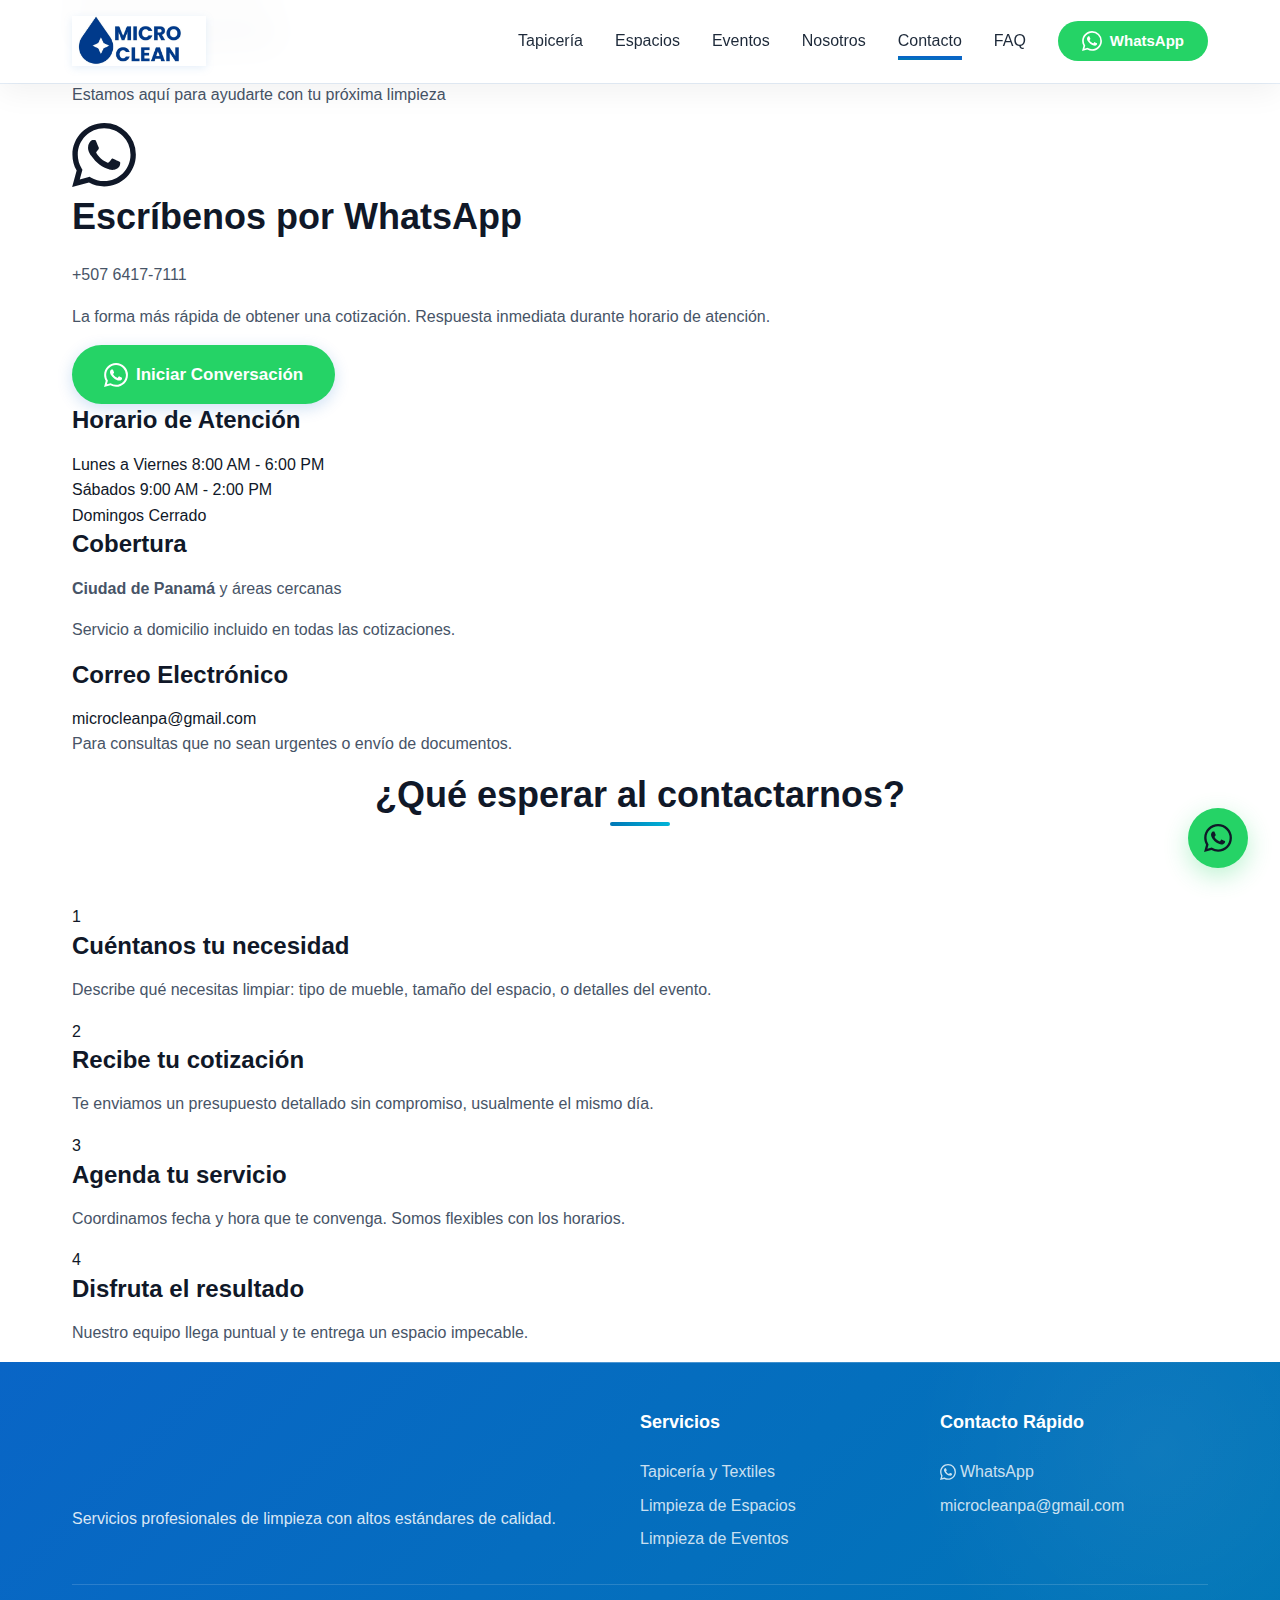
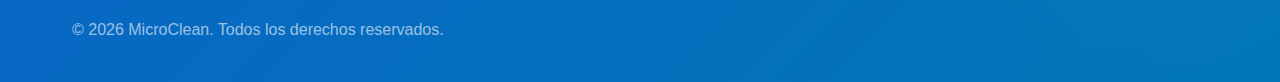
<file: contacto.html>
<!DOCTYPE html>
<html lang="es-PA">
<head>
    <meta charset="UTF-8">
    <meta name="viewport" content="width=device-width, initial-scale=1.0, maximum-scale=5.0, user-scalable=yes">

    <!-- Primary Meta Tags -->
    <title>Contacto | MicroClean Panamá</title>
    <meta name="title" content="Contacto | MicroClean Panamá">
    <meta name="description" content="Contáctanos para cotizaciones de limpieza profesional en Panamá. WhatsApp: +507 6417-7111. Horario: Lunes a Viernes 8AM-6PM, Sábados 9AM-2PM.">
    <meta name="keywords" content="contacto MicroClean, limpieza profesional Panamá, cotización limpieza, WhatsApp MicroClean">
    <meta name="author" content="MicroClean">
    <meta name="robots" content="index, follow">
    <link rel="canonical" href="https://microcleanpa.com/contacto.html">

    <!-- Open Graph / Facebook -->
    <meta property="og:type" content="website">
    <meta property="og:url" content="https://microcleanpa.com/contacto.html">
    <meta property="og:title" content="Contacto | MicroClean Panamá">
    <meta property="og:description" content="Contáctanos para cotizaciones de limpieza profesional. WhatsApp: +507 6417-7111.">
    <meta property="og:image" content="https://microcleanpa.com/public/images/MicroClean_Main.jpg">
    <meta property="og:locale" content="es_PA">
    <meta property="og:site_name" content="MicroClean">

    <!-- Theme & Mobile -->
    <meta name="theme-color" content="#0965C6">
    <meta name="mobile-web-app-capable" content="yes">
    <meta name="apple-mobile-web-app-capable" content="yes">
    <meta name="apple-mobile-web-app-status-bar-style" content="default">
    <meta name="apple-mobile-web-app-title" content="MicroClean">

    <!-- Preconnect for Performance -->
    <link rel="dns-prefetch" href="https://wa.me">
    <link rel="preconnect" href="https://wa.me">

    <!-- Preload Critical Resources -->
    <link rel="preload" href="/public/images/MicroClean_Hero.png" as="image" fetchpriority="high">
    <link rel="preload" href="/style.css" as="style">

    <!-- Stylesheet -->
    <link rel="stylesheet" href="/style.css">

    <!-- Prevent FOUC -->
    <style>
        html { background-color: #ffffff; }
        body { opacity: 0; transition: opacity 0.1s ease-in; }
        body.loaded { opacity: 1; }
    </style>

    <!-- Immediate Load Script -->
    <script>
        if (document.readyState === 'loading') {
            document.addEventListener('DOMContentLoaded', () => document.body.classList.add('loaded'));
        } else {
            document.body.classList.add('loaded');
        }
    </script>
</head>
<body>
    <!-- Header -->
    <header id="header">
        <div class="container">
            <div class="header-content">
                <a href="/" class="logo-link" aria-label="MicroClean - Inicio">
                    <img src="/public/images/MicroClean_Hero.png" alt="MicroClean Logo" class="logo" width="200" height="50" fetchpriority="high">
                </a>
                <nav class="nav-menu" aria-label="Navegación principal">
                    <a href="/servicios/tapiceria.html" class="nav-link">Tapicería</a>
                    <a href="/servicios/espacios.html" class="nav-link">Espacios</a>
                    <a href="/servicios/eventos.html" class="nav-link">Eventos</a>
                    <a href="/nosotros.html" class="nav-link">Nosotros</a>
                    <a href="/contacto.html" class="nav-link active">Contacto</a>
                    <a href="/faq.html" class="nav-link">FAQ</a>
                    <a href="https://wa.me/50764177111?text=Hola%20MicroClean%2C%20quiero%20una%20cotización."
                       target="_blank"
                       rel="noopener noreferrer"
                       class="btn-whatsapp-header"
                       aria-label="Chatear por WhatsApp">
                        <svg width="20" height="20" viewBox="0 0 24 24" fill="currentColor" aria-hidden="true">
                            <path d="M17.472 14.382c-.297-.149-1.758-.867-2.03-.967-.273-.099-.471-.149-.67.149-.197.297-.767.966-.94 1.164-.173.199-.347.223-.644.074-.297-.149-1.255-.462-2.39-1.475-.883-.788-1.48-1.761-1.653-2.059-.173-.297-.018-.458.13-.606.134-.133.297-.347.446-.521.151-.172.2-.296.3-.495.099-.198.05-.372-.025-.521-.075-.148-.669-1.611-.916-2.206-.242-.579-.487-.501-.669-.51l-.57-.01c-.198 0-.52.074-.792.372s-1.04 1.016-1.04 2.479 1.065 2.876 1.213 3.074c.149.198 2.095 3.2 5.076 4.487.709.306 1.263.489 1.694.626.712.226 1.36.194 1.872.118.571-.085 1.758-.719 2.006-1.413.248-.695.248-1.29.173-1.414-.074-.123-.272-.198-.57-.347m-5.421 7.403h-.004a9.87 9.87 0 01-5.031-1.378l-.361-.214-3.741.982.998-3.648-.235-.374a9.86 9.86 0 01-1.51-5.26c.001-5.45 4.436-9.884 9.888-9.884 2.64 0 5.122 1.03 6.988 2.898a9.825 9.825 0 012.893 6.994c-.003 5.45-4.437 9.884-9.885 9.884m8.413-18.297A11.815 11.815 0 0012.05 0C5.495 0 .16 5.335.157 11.892c0 2.096.547 4.142 1.588 5.945L.057 24l6.305-1.654a11.882 11.882 0 005.683 1.448h.005c6.554 0 11.89-5.335 11.893-11.893a11.821 11.821 0 00-3.48-8.413Z"/>
                        </svg>
                        <span>WhatsApp</span>
                    </a>
                </nav>
                <button class="menu-toggle" aria-label="Abrir menú de navegación" aria-expanded="false" aria-controls="mobile-menu">
                    <span></span>
                    <span></span>
                    <span></span>
                </button>
            </div>
        </div>
    </header>

    <!-- Page Hero -->
    <section class="service-hero">
        <div class="container">
            <h1>Contacto</h1>
            <p>Estamos aquí para ayudarte con tu próxima limpieza</p>
        </div>
    </section>

    <!-- Contact Section -->
    <section class="contact-page-section">
        <div class="container">
            <div class="contact-grid-page">
                <!-- WhatsApp Box - Main CTA -->
                <div class="whatsapp-box">
                    <div class="whatsapp-icon-large">
                        <svg width="64" height="64" viewBox="0 0 24 24" fill="currentColor">
                            <path d="M17.472 14.382c-.297-.149-1.758-.867-2.03-.967-.273-.099-.471-.149-.67.149-.197.297-.767.966-.94 1.164-.173.199-.347.223-.644.074-.297-.149-1.255-.462-2.39-1.475-.883-.788-1.48-1.761-1.653-2.059-.173-.297-.018-.458.13-.606.134-.133.297-.347.446-.521.151-.172.2-.296.3-.495.099-.198.05-.372-.025-.521-.075-.148-.669-1.611-.916-2.206-.242-.579-.487-.501-.669-.51l-.57-.01c-.198 0-.52.074-.792.372s-1.04 1.016-1.04 2.479 1.065 2.876 1.213 3.074c.149.198 2.095 3.2 5.076 4.487.709.306 1.263.489 1.694.626.712.226 1.36.194 1.872.118.571-.085 1.758-.719 2.006-1.413.248-.695.248-1.29.173-1.414-.074-.123-.272-.198-.57-.347m-5.421 7.403h-.004a9.87 9.87 0 01-5.031-1.378l-.361-.214-3.741.982.998-3.648-.235-.374a9.86 9.86 0 01-1.51-5.26c.001-5.45 4.436-9.884 9.888-9.884 2.64 0 5.122 1.03 6.988 2.898a9.825 9.825 0 012.893 6.994c-.003 5.45-4.437 9.884-9.885 9.884m8.413-18.297A11.815 11.815 0 0012.05 0C5.495 0 .16 5.335.157 11.892c0 2.096.547 4.142 1.588 5.945L.057 24l6.305-1.654a11.882 11.882 0 005.683 1.448h.005c6.554 0 11.89-5.335 11.893-11.893a11.821 11.821 0 00-3.48-8.413Z"/>
                        </svg>
                    </div>
                    <h2>Escríbenos por WhatsApp</h2>
                    <p class="whatsapp-number">+507 6417-7111</p>
                    <p>La forma más rápida de obtener una cotización. Respuesta inmediata durante horario de atención.</p>
                    <a href="https://wa.me/50764177111?text=Hola%20MicroClean%2C%20quiero%20una%20cotización."
                       target="_blank"
                       rel="noopener noreferrer"
                       class="btn-primary btn-whatsapp-hero btn-large">
                        <svg width="24" height="24" viewBox="0 0 24 24" fill="currentColor" aria-hidden="true">
                            <path d="M17.472 14.382c-.297-.149-1.758-.867-2.03-.967-.273-.099-.471-.149-.67.149-.197.297-.767.966-.94 1.164-.173.199-.347.223-.644.074-.297-.149-1.255-.462-2.39-1.475-.883-.788-1.48-1.761-1.653-2.059-.173-.297-.018-.458.13-.606.134-.133.297-.347.446-.521.151-.172.2-.296.3-.495.099-.198.05-.372-.025-.521-.075-.148-.669-1.611-.916-2.206-.242-.579-.487-.501-.669-.51l-.57-.01c-.198 0-.52.074-.792.372s-1.04 1.016-1.04 2.479 1.065 2.876 1.213 3.074c.149.198 2.095 3.2 5.076 4.487.709.306 1.263.489 1.694.626.712.226 1.36.194 1.872.118.571-.085 1.758-.719 2.006-1.413.248-.695.248-1.29.173-1.414-.074-.123-.272-.198-.57-.347m-5.421 7.403h-.004a9.87 9.87 0 01-5.031-1.378l-.361-.214-3.741.982.998-3.648-.235-.374a9.86 9.86 0 01-1.51-5.26c.001-5.45 4.436-9.884 9.888-9.884 2.64 0 5.122 1.03 6.988 2.898a9.825 9.825 0 012.893 6.994c-.003 5.45-4.437 9.884-9.885 9.884m8.413-18.297A11.815 11.815 0 0012.05 0C5.495 0 .16 5.335.157 11.892c0 2.096.547 4.142 1.588 5.945L.057 24l6.305-1.654a11.882 11.882 0 005.683 1.448h.005c6.554 0 11.89-5.335 11.893-11.893a11.821 11.821 0 00-3.48-8.413Z"/>
                        </svg>
                        Iniciar Conversación
                    </a>
                </div>

                <!-- Contact Info -->
                <div class="contact-info-page">
                    <div class="info-card">
                        <h3>Horario de Atención</h3>
                        <div class="schedule">
                            <div class="schedule-row">
                                <span class="day">Lunes a Viernes</span>
                                <span class="time">8:00 AM - 6:00 PM</span>
                            </div>
                            <div class="schedule-row">
                                <span class="day">Sábados</span>
                                <span class="time">9:00 AM - 2:00 PM</span>
                            </div>
                            <div class="schedule-row">
                                <span class="day">Domingos</span>
                                <span class="time">Cerrado</span>
                            </div>
                        </div>
                    </div>

                    <div class="info-card">
                        <h3>Cobertura</h3>
                        <p><strong>Ciudad de Panamá</strong> y áreas cercanas</p>
                        <p>Servicio a domicilio incluido en todas las cotizaciones.</p>
                    </div>

                    <div class="info-card">
                        <h3>Correo Electrónico</h3>
                        <a href="mailto:microcleanpa@gmail.com" class="email-link">microcleanpa@gmail.com</a>
                        <p>Para consultas que no sean urgentes o envío de documentos.</p>
                    </div>
                </div>
            </div>
        </div>
    </section>

    <!-- What to Expect -->
    <section class="what-to-expect">
        <div class="container">
            <div class="section-header">
                <h2>¿Qué esperar al contactarnos?</h2>
            </div>
            <div class="expect-steps">
                <div class="expect-step">
                    <div class="step-number">1</div>
                    <h3>Cuéntanos tu necesidad</h3>
                    <p>Describe qué necesitas limpiar: tipo de mueble, tamaño del espacio, o detalles del evento.</p>
                </div>
                <div class="expect-step">
                    <div class="step-number">2</div>
                    <h3>Recibe tu cotización</h3>
                    <p>Te enviamos un presupuesto detallado sin compromiso, usualmente el mismo día.</p>
                </div>
                <div class="expect-step">
                    <div class="step-number">3</div>
                    <h3>Agenda tu servicio</h3>
                    <p>Coordinamos fecha y hora que te convenga. Somos flexibles con los horarios.</p>
                </div>
                <div class="expect-step">
                    <div class="step-number">4</div>
                    <h3>Disfruta el resultado</h3>
                    <p>Nuestro equipo llega puntual y te entrega un espacio impecable.</p>
                </div>
            </div>
        </div>
    </section>

    <!-- Footer -->
    <footer>
        <div class="container">
            <div class="footer-content">
                <div class="footer-brand">
                    <img src="/public/images/MicroClean_Compact.jpg" alt="MicroClean logo" class="footer-logo" width="100" height="100" loading="lazy">
                    <p>Servicios profesionales de limpieza con altos estándares de calidad.</p>
                </div>
                <div class="footer-services">
                    <h4>Servicios</h4>
                    <a href="/servicios/tapiceria.html">Tapicería y Textiles</a>
                    <a href="/servicios/espacios.html">Limpieza de Espacios</a>
                    <a href="/servicios/eventos.html">Limpieza de Eventos</a>
                </div>
                <div class="footer-contact">
                    <h4>Contacto Rápido</h4>
                    <a href="https://wa.me/50764177111" target="_blank" rel="noopener noreferrer" class="footer-whatsapp">
                        <svg width="16" height="16" viewBox="0 0 24 24" fill="currentColor" aria-hidden="true">
                            <path d="M17.472 14.382c-.297-.149-1.758-.867-2.03-.967-.273-.099-.471-.149-.67.149-.197.297-.767.966-.94 1.164-.173.199-.347.223-.644.074-.297-.149-1.255-.462-2.39-1.475-.883-.788-1.48-1.761-1.653-2.059-.173-.297-.018-.458.13-.606.134-.133.297-.347.446-.521.151-.172.2-.296.3-.495.099-.198.05-.372-.025-.521-.075-.148-.669-1.611-.916-2.206-.242-.579-.487-.501-.669-.51l-.57-.01c-.198 0-.52.074-.792.372s-1.04 1.016-1.04 2.479 1.065 2.876 1.213 3.074c.149.198 2.095 3.2 5.076 4.487.709.306 1.263.489 1.694.626.712.226 1.36.194 1.872.118.571-.085 1.758-.719 2.006-1.413.248-.695.248-1.29.173-1.414-.074-.123-.272-.198-.57-.347m-5.421 7.403h-.004a9.87 9.87 0 01-5.031-1.378l-.361-.214-3.741.982.998-3.648-.235-.374a9.86 9.86 0 01-1.51-5.26c.001-5.45 4.436-9.884 9.888-9.884 2.64 0 5.122 1.03 6.988 2.898a9.825 9.825 0 012.893 6.994c-.003 5.45-4.437 9.884-9.885 9.884m8.413-18.297A11.815 11.815 0 0012.05 0C5.495 0 .16 5.335.157 11.892c0 2.096.547 4.142 1.588 5.945L.057 24l6.305-1.654a11.882 11.882 0 005.683 1.448h.005c6.554 0 11.89-5.335 11.893-11.893a11.821 11.821 0 00-3.48-8.413Z"/>
                        </svg>
                        WhatsApp
                    </a>
                    <a href="mailto:microcleanpa@gmail.com">microcleanpa@gmail.com</a>
                </div>
            </div>
            <div class="footer-bottom">
                <p>&copy; <span id="year">2024</span> MicroClean. Todos los derechos reservados.</p>
            </div>
        </div>
    </footer>

    <!-- WhatsApp FAB -->
    <a href="https://wa.me/50764177111?text=Hola%20MicroClean%2C%20quiero%20una%20cotización."
       target="_blank"
       rel="noopener noreferrer"
       class="whatsapp-fab"
       aria-label="Chatear por WhatsApp">
        <svg width="28" height="28" viewBox="0 0 24 24" fill="currentColor" aria-hidden="true">
            <path d="M17.472 14.382c-.297-.149-1.758-.867-2.03-.967-.273-.099-.471-.149-.67.149-.197.297-.767.966-.94 1.164-.173.199-.347.223-.644.074-.297-.149-1.255-.462-2.39-1.475-.883-.788-1.48-1.761-1.653-2.059-.173-.297-.018-.458.13-.606.134-.133.297-.347.446-.521.151-.172.2-.296.3-.495.099-.198.05-.372-.025-.521-.075-.148-.669-1.611-.916-2.206-.242-.579-.487-.501-.669-.51l-.57-.01c-.198 0-.52.074-.792.372s-1.04 1.016-1.04 2.479 1.065 2.876 1.213 3.074c.149.198 2.095 3.2 5.076 4.487.709.306 1.263.489 1.694.626.712.226 1.36.194 1.872.118.571-.085 1.758-.719 2.006-1.413.248-.695.248-1.29.173-1.414-.074-.123-.272-.198-.57-.347m-5.421 7.403h-.004a9.87 9.87 0 01-5.031-1.378l-.361-.214-3.741.982.998-3.648-.235-.374a9.86 9.86 0 01-1.51-5.26c.001-5.45 4.436-9.884 9.888-9.884 2.64 0 5.122 1.03 6.988 2.898a9.825 9.825 0 012.893 6.994c-.003 5.45-4.437 9.884-9.885 9.884m8.413-18.297A11.815 11.815 0 0012.05 0C5.495 0 .16 5.335.157 11.892c0 2.096.547 4.142 1.588 5.945L.057 24l6.305-1.654a11.882 11.882 0 005.683 1.448h.005c6.554 0 11.89-5.335 11.893-11.893a11.821 11.821 0 00-3.48-8.413Z"/>
        </svg>
    </a>

    <script src="/js/main.js" defer></script>
</body>
</html>
</file>
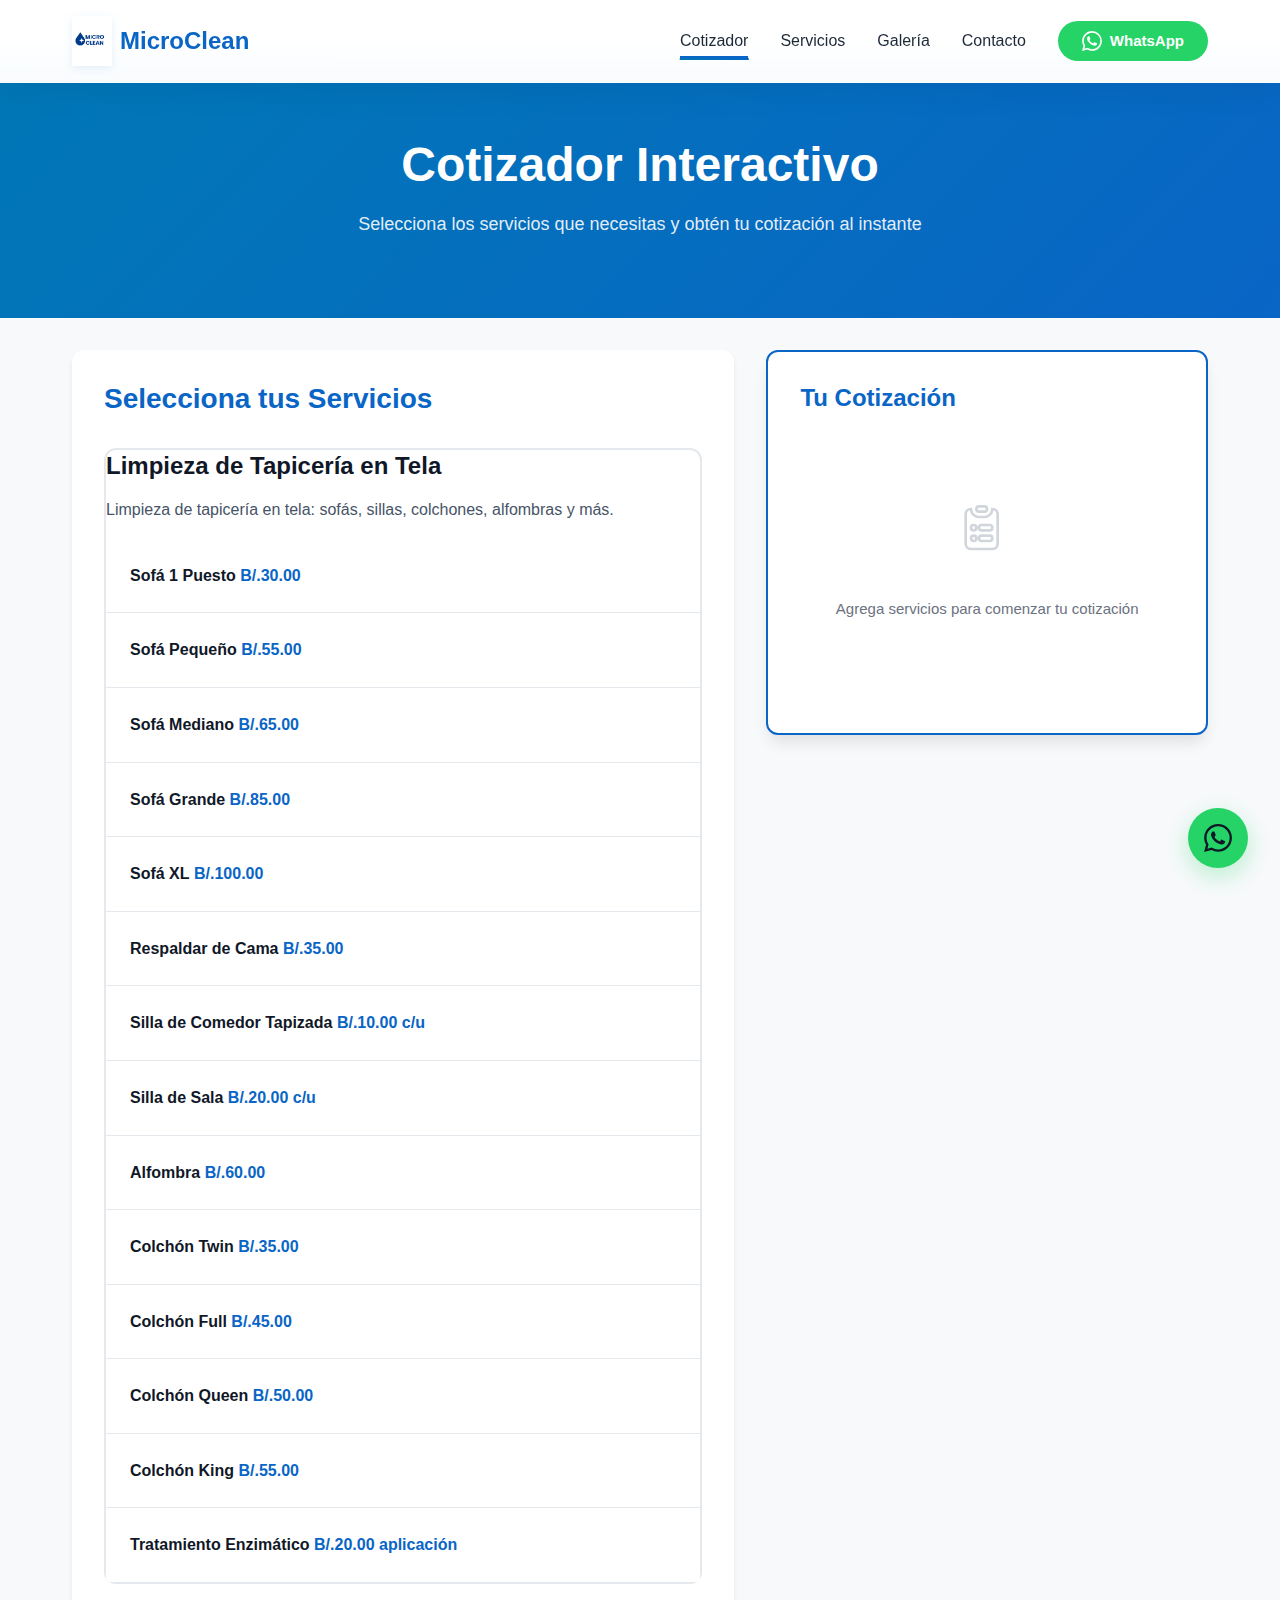
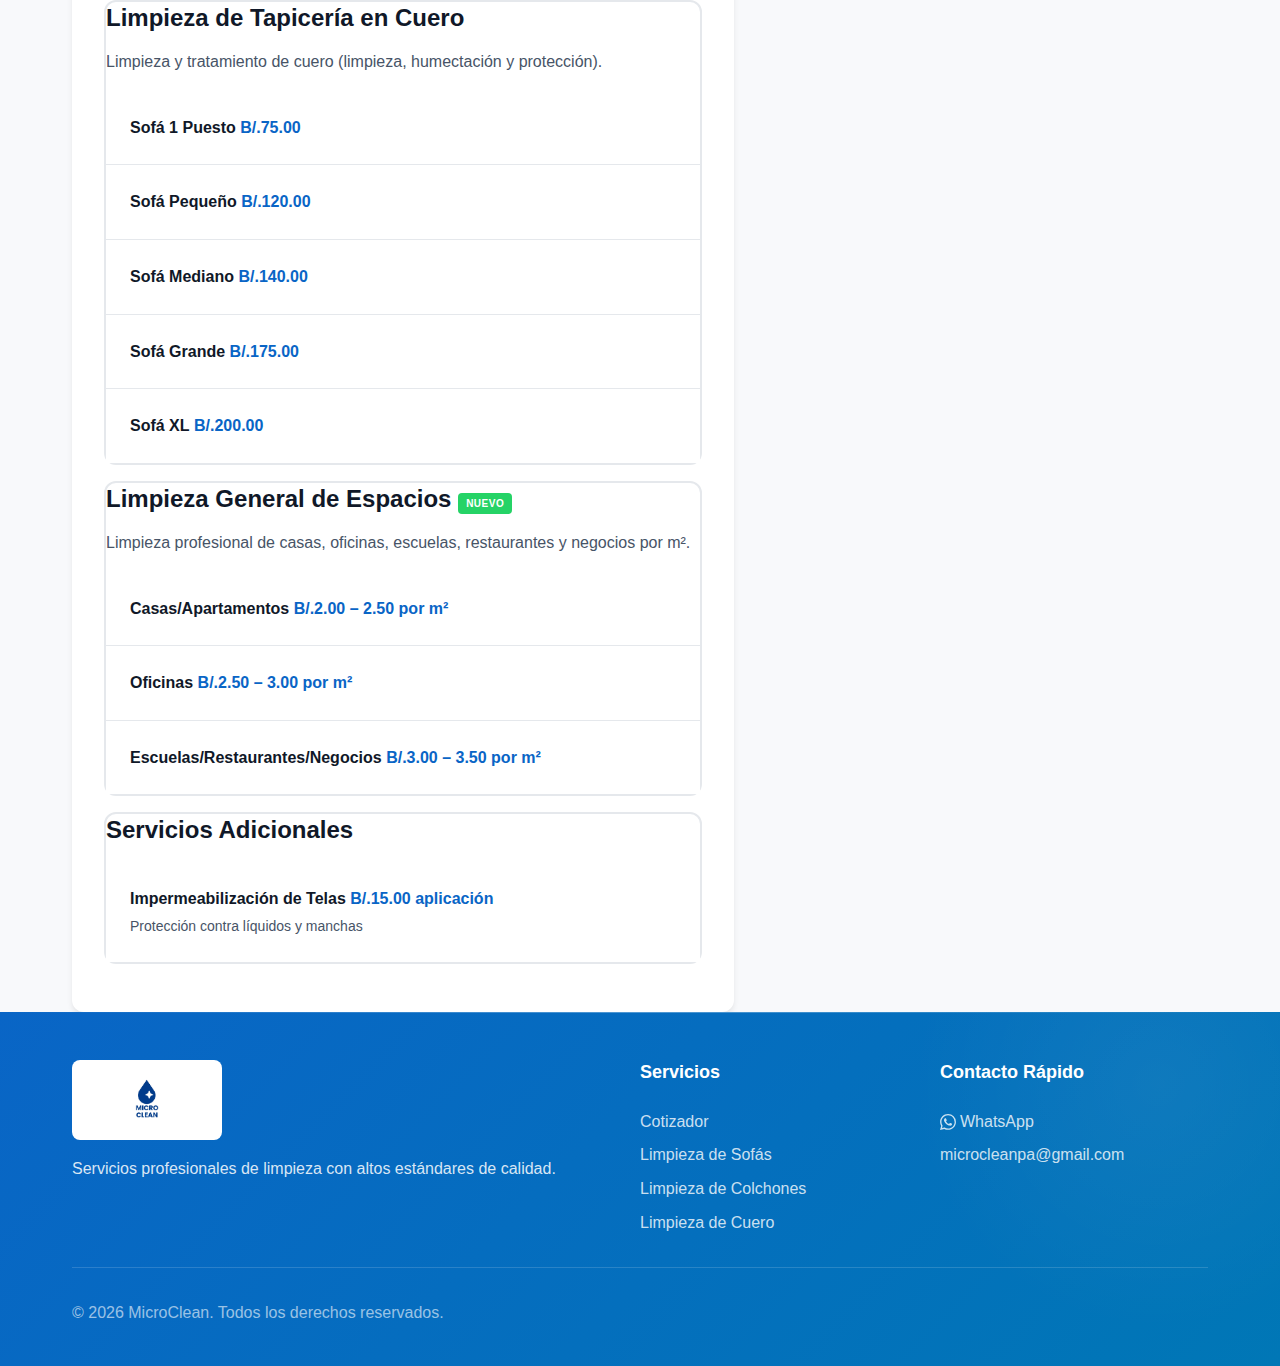
<file: cotizador.html>
<!DOCTYPE html>
<html lang="es-PA">
<head>
    <meta charset="UTF-8">
    <meta name="viewport" content="width=device-width, initial-scale=1.0">
    <meta name="description" content="Cotizador interactivo MicroClean - Calcula tu presupuesto de limpieza profesional">
    <meta name="theme-color" content="#0965C6">
    <title>Cotizador - MicroClean</title>
    <link rel="stylesheet" href="style.css">
</head>
<body>
    <!-- Header -->
    <header id="header">
        <div class="container">
            <div class="header-content">
                <a href="index.html" class="logo-link" aria-label="MicroClean - Inicio">
                    <img src="/public/images/MicroClean_Main.jpg" alt="MicroClean" class="logo" width="150" height="50">
                    <span class="logo-text">MicroClean</span>
                </a>
                <nav class="nav-menu">
                    <a href="cotizador.html" class="nav-link active">Cotizador</a>
                    <a href="index.html#servicios" class="nav-link">Servicios</a>
                    <a href="index.html#galeria" class="nav-link">Galería</a>
                    <a href="index.html#contacto" class="nav-link">Contacto</a>
                    <a href="https://wa.me/50764177111?text=Hola%20MicroClean%2C%20quiero%20una%20cotización." 
                       target="_blank" 
                       rel="noopener" 
                       class="btn-whatsapp-header"
                       aria-label="Chatear por WhatsApp">
                        <svg width="20" height="20" viewBox="0 0 24 24" fill="currentColor">
                            <path d="M17.472 14.382c-.297-.149-1.758-.867-2.03-.967-.273-.099-.471-.149-.67.149-.197.297-.767.966-.94 1.164-.173.199-.347.223-.644.074-.297-.149-1.255-.462-2.39-1.475-.883-.788-1.48-1.761-1.653-2.059-.173-.297-.018-.458.13-.606.134-.133.297-.347.446-.521.151-.172.2-.296.3-.495.099-.198.05-.372-.025-.521-.075-.148-.669-1.611-.916-2.206-.242-.579-.487-.501-.669-.51l-.57-.01c-.198 0-.52.074-.792.372s-1.04 1.016-1.04 2.479 1.065 2.876 1.213 3.074c.149.198 2.095 3.2 5.076 4.487.709.306 1.263.489 1.694.626.712.226 1.36.194 1.872.118.571-.085 1.758-.719 2.006-1.413.248-.695.248-1.29.173-1.414-.074-.123-.272-.198-.57-.347m-5.421 7.403h-.004a9.87 9.87 0 01-5.031-1.378l-.361-.214-3.741.982.998-3.648-.235-.374a9.86 9.86 0 01-1.51-5.26c.001-5.45 4.436-9.884 9.888-9.884 2.64 0 5.122 1.03 6.988 2.898a9.825 9.825 0 012.893 6.994c-.003 5.45-4.437 9.884-9.885 9.884m8.413-18.297A11.815 11.815 0 0012.05 0C5.495 0 .16 5.335.157 11.892c0 2.096.547 4.142 1.588 5.945L.057 24l6.305-1.654a11.882 11.882 0 005.683 1.448h.005c6.554 0 11.89-5.335 11.893-11.893a11.821 11.821 0 00-3.48-8.413Z"/>
                        </svg>
                        <span>WhatsApp</span>
                    </a>
                </nav>
                <button class="menu-toggle" aria-label="Menú" aria-expanded="false">
                    <span></span>
                    <span></span>
                    <span></span>
                </button>
            </div>
        </div>
    </header>

    <!-- Cotizador Container -->
    <main class="cotizador-container">
        <div class="cotizador-header">
            <div class="container">
                <h1>Cotizador Interactivo</h1>
                <p>Selecciona los servicios que necesitas y obtén tu cotización al instante</p>
            </div>
        </div>

        <div class="container">
            <div class="cotizador-grid">
                <!-- Panel de Servicios -->
                <div class="servicios-panel">
                    <h2>Selecciona tus Servicios</h2>
                    
                    <!-- Tapicería en Tela -->
                    <div class="categoria-servicios">
                        <h3>Limpieza de Tapicería en Tela</h3>
                        <p>Limpieza de tapicería en tela: sofás, sillas, colchones, alfombras y más.</p>
                        <div id="servicios-tela"></div>
                    </div>

                    <!-- Tapicería en Cuero -->
                    <div class="categoria-servicios">
                        <h3>Limpieza de Tapicería en Cuero</h3>
                        <p>Limpieza y tratamiento de cuero (limpieza, humectación y protección).</p>
                        <div id="servicios-cuero"></div>
                    </div>

                    <!-- Limpieza de Espacios -->
                    <div class="categoria-servicios">
                        <h3>Limpieza General de Espacios <span class="badge-nuevo">NUEVO</span></h3>
                        <p>Limpieza profesional de casas, oficinas, escuelas, restaurantes y negocios por m².</p>
                        <div id="servicios-espacios"></div>
                    </div>

                    <!-- Servicios Adicionales -->
                    <div class="categoria-servicios">
                        <h3>Servicios Adicionales</h3>
                        <div id="servicios-adicionales"></div>
                    </div>
                </div>

                <!-- Panel del Carrito (Sticky) -->
                <div>
                    <div class="carrito-panel carrito-sticky">
                        <h2>Tu Cotización</h2>
                        <div id="carrito-contenido">
                            <div class="carrito-vacio">
                                <svg width="64" height="64" viewBox="0 0 24 24" fill="none" stroke="currentColor" stroke-width="1">
                                    <path d="M9 2a1 1 0 000 2h2a1 1 0 100-2H9zM4 5a2 2 0 012-2 3 3 0 003 3h2a3 3 0 003-3 2 2 0 012 2v11a2 2 0 01-2 2H6a2 2 0 01-2-2V5zm3 4a1 1 0 000 2h.01a1 1 0 100-2H7zm3 0a1 1 0 000 2h3a1 1 0 100-2h-3zm-3 4a1 1 0 100 2h.01a1 1 0 100-2H7zm3 0a1 1 0 100 2h3a1 1 0 100-2h-3z"/>
                                </svg>
                                <p>Agrega servicios para comenzar tu cotización</p>
                            </div>
                        </div>
                        <div id="carrito-totales" style="display: none;"></div>
                    </div>
                </div>
            </div>

            <!-- Formulario de Cliente - SIMPLIFICADO -->
            <div class="formulario-cliente" id="formulario-seccion" style="display: none;">
                <h2>Completa tu Información</h2>
                <p style="color: var(--gray-600); margin-bottom: var(--space-xl);">
                    Llena los datos y presiona el botón para enviar tu cotización por WhatsApp
                </p>
                <form id="form-cotizacion">
                    <div class="form-row">
                        <div class="form-group">
                            <label for="nombre">Nombre Completo *</label>
                            <input type="text" id="nombre" name="nombre" required aria-label="Nombre completo">
                        </div>
                        <div class="form-group">
                            <label for="whatsapp">WhatsApp *</label>
                            <input type="tel" id="whatsapp" name="whatsapp" placeholder="6000-0000" required aria-label="Número de WhatsApp">
                        </div>
                    </div>
                    <div class="form-group">
                        <label for="direccion">Dirección del Servicio *</label>
                        <input type="text" id="direccion" name="direccion" required aria-label="Dirección">
                    </div>
                    <div class="form-row">
                        <div class="form-group">
                            <label for="fecha">Fecha Preferida</label>
                            <input type="date" id="fecha" name="fecha" aria-label="Fecha preferida">
                        </div>
                        <div class="form-group">
                            <label for="horario">Horario Preferido</label>
                            <input type="time" id="horario" name="horario" aria-label="Horario preferido">
                        </div>
                    </div>
                    <div class="form-group">
                        <label for="notas">Notas Adicionales (opcional)</label>
                        <textarea id="notas" name="notas" rows="3" placeholder="Detalles adicionales sobre el servicio..." aria-label="Notas adicionales"></textarea>
                    </div>
                    
                    <button type="submit" class="btn-enviar-cotizacion" id="btn-enviar">
                        <svg width="24" height="24" viewBox="0 0 24 24" fill="currentColor">
                            <path d="M17.472 14.382c-.297-.149-1.758-.867-2.03-.967-.273-.099-.471-.149-.67.149-.197.297-.767.966-.94 1.164-.173.199-.347.223-.644.074-.297-.149-1.255-.462-2.39-1.475-.883-.788-1.48-1.761-1.653-2.059-.173-.297-.018-.458.13-.606.134-.133.297-.347.446-.521.151-.172.2-.296.3-.495.099-.198.05-.372-.025-.521-.075-.148-.669-1.611-.916-2.206-.242-.579-.487-.501-.669-.51l-.57-.01c-.198 0-.52.074-.792.372s-1.04 1.016-1.04 2.479 1.065 2.876 1.213 3.074c.149.198 2.095 3.2 5.076 4.487.709.306 1.263.489 1.694.626.712.226 1.36.194 1.872.118.571-.085 1.758-.719 2.006-1.413.248-.695.248-1.29.173-1.414-.074-.123-.272-.198-.57-.347m-5.421 7.403h-.004a9.87 9.87 0 01-5.031-1.378l-.361-.214-3.741.982.998-3.648-.235-.374a9.86 9.86 0 01-1.51-5.26c.001-5.45 4.436-9.884 9.888-9.884 2.64 0 5.122 1.03 6.988 2.898a9.825 9.825 0 012.893 6.994c-.003 5.45-4.437 9.884-9.885 9.884m8.413-18.297A11.815 11.815 0 0012.05 0C5.495 0 .16 5.335.157 11.892c0 2.096.547 4.142 1.588 5.945L.057 24l6.305-1.654a11.882 11.882 0 005.683 1.448h.005c6.554 0 11.89-5.335 11.893-11.893a11.821 11.821 0 00-3.48-8.413Z"/>
                        </svg>
                        Enviar Cotización por WhatsApp
                    </button>
                </form>
            </div>
        </div>
    </main>

    <!-- Footer -->
    <footer>
        <div class="container">
            <div class="footer-content">
                <div class="footer-brand">
                    <img src="/public/images/MicroClean_Compact.jpg" alt="MicroClean" class="footer-logo" width="100" height="100">
                    <p>Servicios profesionales de limpieza con altos estándares de calidad.</p>
                </div>
                <div class="footer-services">
                    <h4>Servicios</h4>
                    <a href="cotizador.html">Cotizador</a>
                    <a href="index.html#servicios">Limpieza de Sofás</a>
                    <a href="index.html#servicios">Limpieza de Colchones</a>
                    <a href="index.html#servicios">Limpieza de Cuero</a>
                </div>
                <div class="footer-contact">
                    <h4>Contacto Rápido</h4>
                    <a href="https://wa.me/50764177111" target="_blank" rel="noopener" class="footer-whatsapp">
                        <svg width="16" height="16" viewBox="0 0 24 24" fill="currentColor">
                            <path d="M17.472 14.382c-.297-.149-1.758-.867-2.03-.967-.273-.099-.471-.149-.67.149-.197.297-.767.966-.94 1.164-.173.199-.347.223-.644.074-.297-.149-1.255-.462-2.39-1.475-.883-.788-1.48-1.761-1.653-2.059-.173-.297-.018-.458.13-.606.134-.133.297-.347.446-.521.151-.172.2-.296.3-.495.099-.198.05-.372-.025-.521-.075-.148-.669-1.611-.916-2.206-.242-.579-.487-.501-.669-.51l-.57-.01c-.198 0-.52.074-.792.372s-1.04 1.016-1.04 2.479 1.065 2.876 1.213 3.074c.149.198 2.095 3.2 5.076 4.487.709.306 1.263.489 1.694.626.712.226 1.36.194 1.872.118.571-.085 1.758-.719 2.006-1.413.248-.695.248-1.29.173-1.414-.074-.123-.272-.198-.57-.347m-5.421 7.403h-.004a9.87 9.87 0 01-5.031-1.378l-.361-.214-3.741.982.998-3.648-.235-.374a9.86 9.86 0 01-1.51-5.26c.001-5.45 4.436-9.884 9.888-9.884 2.64 0 5.122 1.03 6.988 2.898a9.825 9.825 0 012.893 6.994c-.003 5.45-4.437 9.884-9.885 9.884m8.413-18.297A11.815 11.815 0 0012.05 0C5.495 0 .16 5.335.157 11.892c0 2.096.547 4.142 1.588 5.945L.057 24l6.305-1.654a11.882 11.882 0 005.683 1.448h.005c6.554 0 11.89-5.335 11.893-11.893a11.821 11.821 0 00-3.48-8.413Z"/>
                        </svg>
                        WhatsApp
                    </a>
                    <a href="mailto:microcleanpa@gmail.com">microcleanpa@gmail.com</a>
                </div>
            </div>
            <div class="footer-bottom">
                <p>&copy; <span id="year">2024</span> MicroClean. Todos los derechos reservados.</p>
            </div>
        </div>
    </footer>

    <!-- WhatsApp FAB -->
    <a href="https://wa.me/50764177111?text=Hola%20MicroClean%2C%20quiero%20una%20cotización." 
       target="_blank" 
       rel="noopener" 
       class="whatsapp-fab"
       aria-label="Chatear por WhatsApp">
        <svg width="28" height="28" viewBox="0 0 24 24" fill="currentColor">
            <path d="M17.472 14.382c-.297-.149-1.758-.867-2.03-.967-.273-.099-.471-.149-.67.149-.197.297-.767.966-.94 1.164-.173.199-.347.223-.644.074-.297-.149-1.255-.462-2.39-1.475-.883-.788-1.48-1.761-1.653-2.059-.173-.297-.018-.458.13-.606.134-.133.297-.347.446-.521.151-.172.2-.296.3-.495.099-.198.05-.372-.025-.521-.075-.148-.669-1.611-.916-2.206-.242-.579-.487-.501-.669-.51l-.57-.01c-.198 0-.52.074-.792.372s-1.04 1.016-1.04 2.479 1.065 2.876 1.213 3.074c.149.198 2.095 3.2 5.076 4.487.709.306 1.263.489 1.694.626.712.226 1.36.194 1.872.118.571-.085 1.758-.719 2.006-1.413.248-.695.248-1.29.173-1.414-.074-.123-.272-.198-.57-.347m-5.421 7.403h-.004a9.87 9.87 0 01-5.031-1.378l-.361-.214-3.741.982.998-3.648-.235-.374a9.86 9.86 0 01-1.51-5.26c.001-5.45 4.436-9.884 9.888-9.884 2.64 0 5.122 1.03 6.988 2.898a9.825 9.825 0 012.893 6.994c-.003 5.45-4.437 9.884-9.885 9.884m8.413-18.297A11.815 11.815 0 0012.05 0C5.495 0 .16 5.335.157 11.892c0 2.096.547 4.142 1.588 5.945L.057 24l6.305-1.654a11.882 11.882 0 005.683 1.448h.005c6.554 0 11.89-5.335 11.893-11.893a11.821 11.821 0 00-3.48-8.413Z"/>
        </svg>
    </a>

    <!-- Scripts -->
    <script src="app.js"></script>
    <script src="js/servicios-data.js"></script>
    <script src="js/reglas-negocio.js"></script>
    <script src="js/cotizador.js"></script>
</body>
</html>
</file>
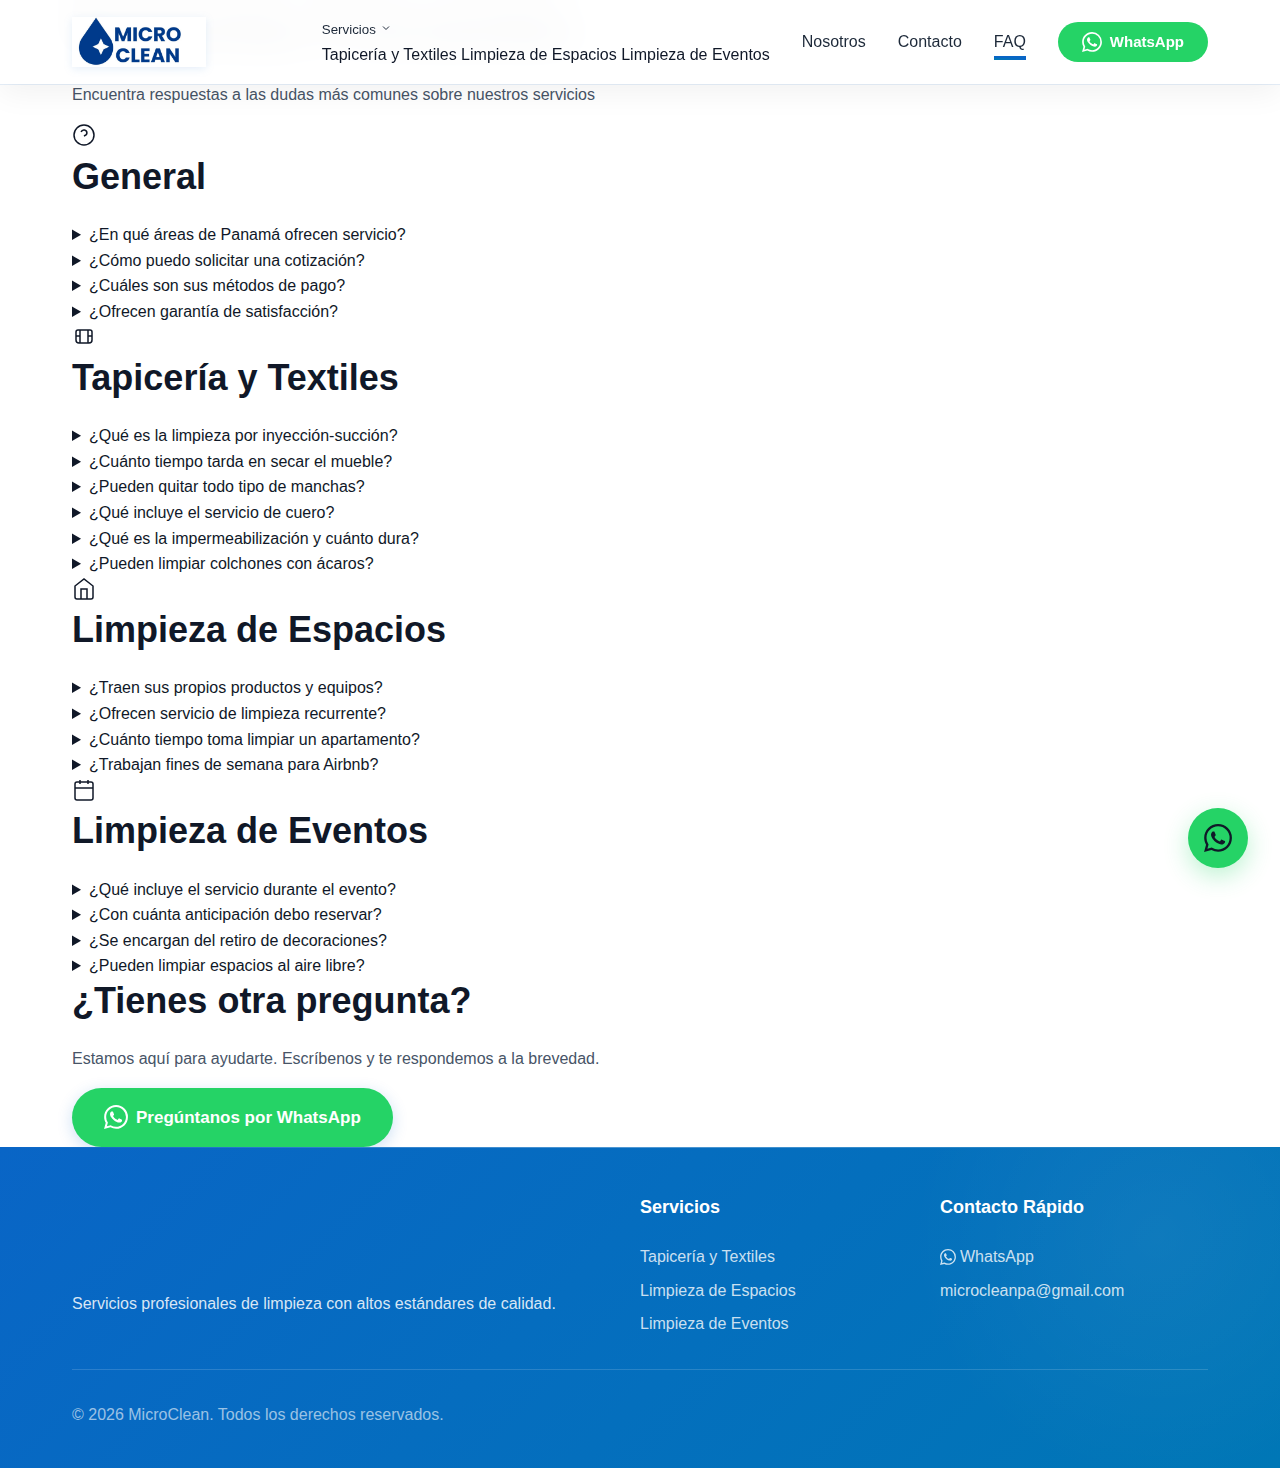
<file: faq.html>
<!DOCTYPE html>
<html lang="es-PA">
<head>
    <meta charset="UTF-8">
    <meta name="viewport" content="width=device-width, initial-scale=1.0, maximum-scale=5.0, user-scalable=yes">

    <!-- Primary Meta Tags -->
    <title>Preguntas Frecuentes | MicroClean Panamá</title>
    <meta name="title" content="Preguntas Frecuentes | MicroClean Panamá">
    <meta name="description" content="Respuestas a las preguntas más comunes sobre nuestros servicios de limpieza profesional de tapicería, espacios y eventos en Panamá.">
    <meta name="keywords" content="FAQ MicroClean, preguntas frecuentes limpieza, limpieza profesional Panamá">
    <meta name="author" content="MicroClean">
    <meta name="robots" content="index, follow">
    <link rel="canonical" href="https://microcleanpa.com/faq.html">

    <!-- Open Graph / Facebook -->
    <meta property="og:type" content="website">
    <meta property="og:url" content="https://microcleanpa.com/faq.html">
    <meta property="og:title" content="Preguntas Frecuentes | MicroClean Panamá">
    <meta property="og:description" content="Respuestas a las preguntas más comunes sobre nuestros servicios de limpieza profesional.">
    <meta property="og:image" content="https://microcleanpa.com/public/images/MicroClean_Main.jpg">
    <meta property="og:locale" content="es_PA">
    <meta property="og:site_name" content="MicroClean">

    <!-- Theme & Mobile -->
    <meta name="theme-color" content="#0965C6">
    <meta name="mobile-web-app-capable" content="yes">
    <meta name="apple-mobile-web-app-capable" content="yes">
    <meta name="apple-mobile-web-app-status-bar-style" content="default">
    <meta name="apple-mobile-web-app-title" content="MicroClean">

    <!-- Preconnect for Performance -->
    <link rel="dns-prefetch" href="https://wa.me">
    <link rel="preconnect" href="https://wa.me">

    <!-- Preload Critical Resources -->
    <link rel="preload" href="/public/images/MicroClean_Hero.png" as="image" fetchpriority="high">
    <link rel="preload" href="/style.css" as="style">

    <!-- Stylesheet -->
    <link rel="stylesheet" href="/style.css">

    <!-- Prevent FOUC -->
    <style>
        html { background-color: #ffffff; }
        body { opacity: 0; transition: opacity 0.1s ease-in; }
        body.loaded { opacity: 1; }
    </style>

    <!-- Immediate Load Script -->
    <script>
        if (document.readyState === 'loading') {
            document.addEventListener('DOMContentLoaded', () => document.body.classList.add('loaded'));
        } else {
            document.body.classList.add('loaded');
        }
    </script>
</head>
<body>
    <!-- Header -->
    <header id="header">
        <div class="container">
            <div class="header-content">
                <a href="/" class="logo-link" aria-label="MicroClean - Inicio">
                    <img src="/public/images/MicroClean_Hero.png" alt="MicroClean Logo" class="logo" width="200" height="50" fetchpriority="high">
                </a>
                <nav class="nav-menu" aria-label="Navegación principal">
                    <div class="nav-dropdown">
                        <button class="nav-link nav-dropdown-toggle" aria-expanded="false" aria-haspopup="true">
                            Servicios
                            <svg class="dropdown-arrow" width="12" height="12" viewBox="0 0 24 24" fill="none" stroke="currentColor" stroke-width="2">
                                <path d="M6 9l6 6 6-6"/>
                            </svg>
                        </button>
                        <div class="nav-dropdown-menu">
                            <a href="/servicios/tapiceria.html" class="nav-dropdown-item">Tapicería y Textiles</a>
                            <a href="/servicios/espacios.html" class="nav-dropdown-item">Limpieza de Espacios</a>
                            <a href="/servicios/eventos.html" class="nav-dropdown-item">Limpieza de Eventos</a>
                        </div>
                    </div>
                    <a href="/nosotros.html" class="nav-link">Nosotros</a>
                    <a href="/contacto.html" class="nav-link">Contacto</a>
                    <a href="/faq.html" class="nav-link active">FAQ</a>
                    <a href="https://wa.me/50764177111?text=Hola%20MicroClean%2C%20tengo%20una%20pregunta."
                       target="_blank"
                       rel="noopener noreferrer"
                       class="btn-whatsapp-header"
                       aria-label="Chatear por WhatsApp">
                        <svg width="20" height="20" viewBox="0 0 24 24" fill="currentColor" aria-hidden="true">
                            <path d="M17.472 14.382c-.297-.149-1.758-.867-2.03-.967-.273-.099-.471-.149-.67.149-.197.297-.767.966-.94 1.164-.173.199-.347.223-.644.074-.297-.149-1.255-.462-2.39-1.475-.883-.788-1.48-1.761-1.653-2.059-.173-.297-.018-.458.13-.606.134-.133.297-.347.446-.521.151-.172.2-.296.3-.495.099-.198.05-.372-.025-.521-.075-.148-.669-1.611-.916-2.206-.242-.579-.487-.501-.669-.51l-.57-.01c-.198 0-.52.074-.792.372s-1.04 1.016-1.04 2.479 1.065 2.876 1.213 3.074c.149.198 2.095 3.2 5.076 4.487.709.306 1.263.489 1.694.626.712.226 1.36.194 1.872.118.571-.085 1.758-.719 2.006-1.413.248-.695.248-1.29.173-1.414-.074-.123-.272-.198-.57-.347m-5.421 7.403h-.004a9.87 9.87 0 01-5.031-1.378l-.361-.214-3.741.982.998-3.648-.235-.374a9.86 9.86 0 01-1.51-5.26c.001-5.45 4.436-9.884 9.888-9.884 2.64 0 5.122 1.03 6.988 2.898a9.825 9.825 0 012.893 6.994c-.003 5.45-4.437 9.884-9.885 9.884m8.413-18.297A11.815 11.815 0 0012.05 0C5.495 0 .16 5.335.157 11.892c0 2.096.547 4.142 1.588 5.945L.057 24l6.305-1.654a11.882 11.882 0 005.683 1.448h.005c6.554 0 11.89-5.335 11.893-11.893a11.821 11.821 0 00-3.48-8.413Z"/>
                        </svg>
                        <span>WhatsApp</span>
                    </a>
                </nav>
                <button class="menu-toggle" aria-label="Abrir menú de navegación" aria-expanded="false" aria-controls="mobile-menu">
                    <span></span>
                    <span></span>
                    <span></span>
                </button>
            </div>
        </div>
    </header>

    <!-- Page Hero -->
    <section class="service-hero">
        <div class="container">
            <h1>Preguntas Frecuentes</h1>
            <p>Encuentra respuestas a las dudas más comunes sobre nuestros servicios</p>
        </div>
    </section>

    <!-- FAQ Section -->
    <section class="faq-section">
        <div class="container">
            <!-- General -->
            <div class="faq-category">
                <div class="faq-category-header">
                    <div class="faq-category-icon">
                        <svg width="24" height="24" viewBox="0 0 24 24" fill="none" stroke="currentColor" stroke-width="1.5">
                            <circle cx="12" cy="12" r="10"/>
                            <path d="M9.09 9a3 3 0 0 1 5.83 1c0 2-3 3-3 3"/>
                            <path d="M12 17h.01"/>
                        </svg>
                    </div>
                    <h2>General</h2>
                </div>
                <div class="faq-list">
                    <details class="faq-item">
                        <summary>¿En qué áreas de Panamá ofrecen servicio?</summary>
                        <div class="faq-answer">
                            <p>Ofrecemos servicio en toda la Ciudad de Panamá y áreas cercanas. El servicio a domicilio está incluido en todas nuestras cotizaciones, sin costo adicional por desplazamiento dentro de nuestra zona de cobertura.</p>
                        </div>
                    </details>
                    <details class="faq-item">
                        <summary>¿Cómo puedo solicitar una cotización?</summary>
                        <div class="faq-answer">
                            <p>La forma más rápida es por WhatsApp al +507 6417-7111. Solo cuéntanos qué necesitas limpiar (tipo de mueble, tamaño del espacio, etc.) y te enviamos un presupuesto detallado, usualmente el mismo día. También puedes escribirnos a microcleanpa@gmail.com.</p>
                        </div>
                    </details>
                    <details class="faq-item">
                        <summary>¿Cuáles son sus métodos de pago?</summary>
                        <div class="faq-answer">
                            <p>Aceptamos efectivo, transferencia bancaria, Yappy y tarjetas de crédito/débito. El pago se realiza una vez completado el servicio y verificada tu satisfacción con el resultado.</p>
                        </div>
                    </details>
                    <details class="faq-item">
                        <summary>¿Ofrecen garantía de satisfacción?</summary>
                        <div class="faq-answer">
                            <p>Sí, ofrecemos 100% garantía de satisfacción. Si no estás completamente satisfecho con el resultado, regresamos sin costo adicional para corregir cualquier área que no cumpla con tus expectativas.</p>
                        </div>
                    </details>
                </div>
            </div>

            <!-- Tapicería -->
            <div class="faq-category">
                <div class="faq-category-header">
                    <div class="faq-category-icon">
                        <svg width="24" height="24" viewBox="0 0 24 24" fill="none" stroke="currentColor" stroke-width="1.5">
                            <path d="M4 16c0 2 1 3 3 3h10c2 0 3-1 3-3V8c0-1-.5-2-2-2H6c-1.5 0-2 1-2 2v8z"/>
                            <path d="M4 12h4"/>
                            <path d="M16 12h4"/>
                            <path d="M8 6v13"/>
                            <path d="M16 6v13"/>
                        </svg>
                    </div>
                    <h2>Tapicería y Textiles</h2>
                </div>
                <div class="faq-list">
                    <details class="faq-item">
                        <summary>¿Qué es la limpieza por inyección-succión?</summary>
                        <div class="faq-answer">
                            <p>Es un método profesional donde se inyecta agua con solución limpiadora a presión en la tela y simultáneamente se succiona junto con la suciedad. Este proceso limpia en profundidad sin saturar el mueble, extrayendo hasta el 95% de la humedad. El resultado es una limpieza profunda con secado rápido.</p>
                        </div>
                    </details>
                    <details class="faq-item">
                        <summary>¿Cuánto tiempo tarda en secar el mueble?</summary>
                        <div class="faq-answer">
                            <p>Gracias a nuestro método de inyección-succión, los muebles quedan casi secos inmediatamente. El secado completo toma entre 2 a 4 horas dependiendo del tipo de tela y la ventilación del espacio. Puedes usar el mueble el mismo día.</p>
                        </div>
                    </details>
                    <details class="faq-item">
                        <summary>¿Pueden quitar todo tipo de manchas?</summary>
                        <div class="faq-answer">
                            <p>La mayoría de manchas comunes (comida, bebidas, suciedad general) se eliminan completamente. Manchas antiguas, de tinta, óxido o algunas manchas químicas pueden requerir tratamientos especiales y en algunos casos pueden atenuarse significativamente pero no eliminarse al 100%. Siempre evaluamos las manchas antes de comenzar y te damos expectativas realistas.</p>
                        </div>
                    </details>
                    <details class="faq-item">
                        <summary>¿Qué incluye el servicio de cuero?</summary>
                        <div class="faq-answer">
                            <p>El servicio de cuero incluye limpieza profunda con productos especiales para cuero, humectación para restaurar la flexibilidad del material, y protección UV para prevenir el agrietamiento y decoloración. Es un tratamiento completo que prolonga la vida útil de tus muebles de cuero.</p>
                        </div>
                    </details>
                    <details class="faq-item">
                        <summary>¿Qué es la impermeabilización y cuánto dura?</summary>
                        <div class="faq-answer">
                            <p>La impermeabilización es un tratamiento protector que crea una barrera invisible sobre la tela, haciendo que los líquidos se deslicen en lugar de absorberse. Esto facilita la limpieza de derrames y previene manchas permanentes. El tratamiento dura aproximadamente 6 a 12 meses dependiendo del uso del mueble.</p>
                        </div>
                    </details>
                    <details class="faq-item">
                        <summary>¿Pueden limpiar colchones con ácaros?</summary>
                        <div class="faq-answer">
                            <p>Sí, nuestra limpieza profunda de colchones elimina ácaros, polvo, células muertas y otros alérgenos acumulados. Para casos de alergia severa, recomendamos el tratamiento enzimático adicional que descompone los alérgenos a nivel molecular.</p>
                        </div>
                    </details>
                </div>
            </div>

            <!-- Espacios -->
            <div class="faq-category">
                <div class="faq-category-header">
                    <div class="faq-category-icon">
                        <svg width="24" height="24" viewBox="0 0 24 24" fill="none" stroke="currentColor" stroke-width="1.5">
                            <path d="M3 9l9-7 9 7v11a2 2 0 0 1-2 2H5a2 2 0 0 1-2-2z"/>
                            <polyline points="9,22 9,12 15,12 15,22"/>
                        </svg>
                    </div>
                    <h2>Limpieza de Espacios</h2>
                </div>
                <div class="faq-list">
                    <details class="faq-item">
                        <summary>¿Traen sus propios productos y equipos?</summary>
                        <div class="faq-answer">
                            <p>Sí, llegamos con todo lo necesario: productos de limpieza profesionales, equipos, trapos, y herramientas. Solo necesitamos acceso a agua y electricidad. Si tienes productos específicos que prefieres que usemos, podemos acomodarnos.</p>
                        </div>
                    </details>
                    <details class="faq-item">
                        <summary>¿Ofrecen servicio de limpieza recurrente?</summary>
                        <div class="faq-answer">
                            <p>Sí, ofrecemos contratos de mantenimiento semanal, quincenal o mensual para hogares y empresas. Los clientes recurrentes reciben tarifas preferenciales y prioridad en la programación de citas.</p>
                        </div>
                    </details>
                    <details class="faq-item">
                        <summary>¿Cuánto tiempo toma limpiar un apartamento?</summary>
                        <div class="faq-answer">
                            <p>Depende del tamaño y el nivel de suciedad. Un apartamento de 1-2 habitaciones típicamente toma 2-3 horas para limpieza general. Limpiezas profundas o post-mudanza pueden tomar más tiempo. Te damos un estimado preciso al evaluar tu espacio.</p>
                        </div>
                    </details>
                    <details class="faq-item">
                        <summary>¿Trabajan fines de semana para Airbnb?</summary>
                        <div class="faq-answer">
                            <p>Sí, entendemos que los check-outs de Airbnb a menudo son en fines de semana. Ofrecemos servicio de limpieza express para rotación entre huéspedes, incluyendo cambio de sábanas, reposición de amenities y limpieza completa del apartamento.</p>
                        </div>
                    </details>
                </div>
            </div>

            <!-- Eventos -->
            <div class="faq-category">
                <div class="faq-category-header">
                    <div class="faq-category-icon">
                        <svg width="24" height="24" viewBox="0 0 24 24" fill="none" stroke="currentColor" stroke-width="1.5">
                            <rect x="3" y="4" width="18" height="18" rx="2"/>
                            <path d="M16 2v4"/>
                            <path d="M8 2v4"/>
                            <path d="M3 10h18"/>
                            <path d="M8 14h.01"/>
                            <path d="M12 14h.01"/>
                            <path d="M16 14h.01"/>
                        </svg>
                    </div>
                    <h2>Limpieza de Eventos</h2>
                </div>
                <div class="faq-list">
                    <details class="faq-item">
                        <summary>¿Qué incluye el servicio durante el evento?</summary>
                        <div class="faq-answer">
                            <p>Nuestro personal se encarga de mantener los baños limpios y abastecidos, limpiar derrames discretamente, recolectar basura de las áreas comunes, y mantener las áreas de servicio organizadas. Trabajamos de forma discreta para no interrumpir tu evento.</p>
                        </div>
                    </details>
                    <details class="faq-item">
                        <summary>¿Con cuánta anticipación debo reservar?</summary>
                        <div class="faq-answer">
                            <p>Recomendamos reservar con al menos 1-2 semanas de anticipación, especialmente para eventos en fines de semana. Para eventos grandes como bodas, mientras más anticipación mejor para garantizar disponibilidad.</p>
                        </div>
                    </details>
                    <details class="faq-item">
                        <summary>¿Se encargan del retiro de decoraciones?</summary>
                        <div class="faq-answer">
                            <p>El servicio post-evento incluye retiro de decoraciones desechables y basura general. Decoraciones rentadas o especiales deben ser coordinadas con el proveedor correspondiente, aunque podemos ayudar a organizarlas para su recogida.</p>
                        </div>
                    </details>
                    <details class="faq-item">
                        <summary>¿Pueden limpiar espacios al aire libre?</summary>
                        <div class="faq-answer">
                            <p>Sí, limpiamos jardines, terrazas, y áreas al aire libre donde se realicen eventos. Esto incluye recolección de basura, limpieza de mesas y sillas, y restauración general del área a su estado original.</p>
                        </div>
                    </details>
                </div>
            </div>
        </div>
    </section>

    <!-- Still Have Questions -->
    <section class="cta-section">
        <div class="container">
            <div class="cta-content">
                <h2>¿Tienes otra pregunta?</h2>
                <p>Estamos aquí para ayudarte. Escríbenos y te respondemos a la brevedad.</p>
                <a href="https://wa.me/50764177111?text=Hola%20MicroClean%2C%20tengo%20una%20pregunta%20sobre%20sus%20servicios."
                   target="_blank"
                   rel="noopener noreferrer"
                   class="btn-primary btn-whatsapp-hero">
                    <svg width="24" height="24" viewBox="0 0 24 24" fill="currentColor" aria-hidden="true">
                        <path d="M17.472 14.382c-.297-.149-1.758-.867-2.03-.967-.273-.099-.471-.149-.67.149-.197.297-.767.966-.94 1.164-.173.199-.347.223-.644.074-.297-.149-1.255-.462-2.39-1.475-.883-.788-1.48-1.761-1.653-2.059-.173-.297-.018-.458.13-.606.134-.133.297-.347.446-.521.151-.172.2-.296.3-.495.099-.198.05-.372-.025-.521-.075-.148-.669-1.611-.916-2.206-.242-.579-.487-.501-.669-.51l-.57-.01c-.198 0-.52.074-.792.372s-1.04 1.016-1.04 2.479 1.065 2.876 1.213 3.074c.149.198 2.095 3.2 5.076 4.487.709.306 1.263.489 1.694.626.712.226 1.36.194 1.872.118.571-.085 1.758-.719 2.006-1.413.248-.695.248-1.29.173-1.414-.074-.123-.272-.198-.57-.347m-5.421 7.403h-.004a9.87 9.87 0 01-5.031-1.378l-.361-.214-3.741.982.998-3.648-.235-.374a9.86 9.86 0 01-1.51-5.26c.001-5.45 4.436-9.884 9.888-9.884 2.64 0 5.122 1.03 6.988 2.898a9.825 9.825 0 012.893 6.994c-.003 5.45-4.437 9.884-9.885 9.884m8.413-18.297A11.815 11.815 0 0012.05 0C5.495 0 .16 5.335.157 11.892c0 2.096.547 4.142 1.588 5.945L.057 24l6.305-1.654a11.882 11.882 0 005.683 1.448h.005c6.554 0 11.89-5.335 11.893-11.893a11.821 11.821 0 00-3.48-8.413Z"/>
                    </svg>
                    Pregúntanos por WhatsApp
                </a>
            </div>
        </div>
    </section>

    <!-- Footer -->
    <footer>
        <div class="container">
            <div class="footer-content">
                <div class="footer-brand">
                    <img src="/public/images/MicroClean_Compact.jpg" alt="MicroClean logo" class="footer-logo" width="100" height="100" loading="lazy">
                    <p>Servicios profesionales de limpieza con altos estándares de calidad.</p>
                </div>
                <div class="footer-services">
                    <h4>Servicios</h4>
                    <a href="/servicios/tapiceria.html">Tapicería y Textiles</a>
                    <a href="/servicios/espacios.html">Limpieza de Espacios</a>
                    <a href="/servicios/eventos.html">Limpieza de Eventos</a>
                </div>
                <div class="footer-contact">
                    <h4>Contacto Rápido</h4>
                    <a href="https://wa.me/50764177111" target="_blank" rel="noopener noreferrer" class="footer-whatsapp">
                        <svg width="16" height="16" viewBox="0 0 24 24" fill="currentColor" aria-hidden="true">
                            <path d="M17.472 14.382c-.297-.149-1.758-.867-2.03-.967-.273-.099-.471-.149-.67.149-.197.297-.767.966-.94 1.164-.173.199-.347.223-.644.074-.297-.149-1.255-.462-2.39-1.475-.883-.788-1.48-1.761-1.653-2.059-.173-.297-.018-.458.13-.606.134-.133.297-.347.446-.521.151-.172.2-.296.3-.495.099-.198.05-.372-.025-.521-.075-.148-.669-1.611-.916-2.206-.242-.579-.487-.501-.669-.51l-.57-.01c-.198 0-.52.074-.792.372s-1.04 1.016-1.04 2.479 1.065 2.876 1.213 3.074c.149.198 2.095 3.2 5.076 4.487.709.306 1.263.489 1.694.626.712.226 1.36.194 1.872.118.571-.085 1.758-.719 2.006-1.413.248-.695.248-1.29.173-1.414-.074-.123-.272-.198-.57-.347m-5.421 7.403h-.004a9.87 9.87 0 01-5.031-1.378l-.361-.214-3.741.982.998-3.648-.235-.374a9.86 9.86 0 01-1.51-5.26c.001-5.45 4.436-9.884 9.888-9.884 2.64 0 5.122 1.03 6.988 2.898a9.825 9.825 0 012.893 6.994c-.003 5.45-4.437 9.884-9.885 9.884m8.413-18.297A11.815 11.815 0 0012.05 0C5.495 0 .16 5.335.157 11.892c0 2.096.547 4.142 1.588 5.945L.057 24l6.305-1.654a11.882 11.882 0 005.683 1.448h.005c6.554 0 11.89-5.335 11.893-11.893a11.821 11.821 0 00-3.48-8.413Z"/>
                        </svg>
                        WhatsApp
                    </a>
                    <a href="mailto:microcleanpa@gmail.com">microcleanpa@gmail.com</a>
                </div>
            </div>
            <div class="footer-bottom">
                <p>&copy; <span id="year">2024</span> MicroClean. Todos los derechos reservados.</p>
            </div>
        </div>
    </footer>

    <!-- WhatsApp FAB -->
    <a href="https://wa.me/50764177111?text=Hola%20MicroClean%2C%20tengo%20una%20pregunta."
       target="_blank"
       rel="noopener noreferrer"
       class="whatsapp-fab"
       aria-label="Chatear por WhatsApp">
        <svg width="28" height="28" viewBox="0 0 24 24" fill="currentColor" aria-hidden="true">
            <path d="M17.472 14.382c-.297-.149-1.758-.867-2.03-.967-.273-.099-.471-.149-.67.149-.197.297-.767.966-.94 1.164-.173.199-.347.223-.644.074-.297-.149-1.255-.462-2.39-1.475-.883-.788-1.48-1.761-1.653-2.059-.173-.297-.018-.458.13-.606.134-.133.297-.347.446-.521.151-.172.2-.296.3-.495.099-.198.05-.372-.025-.521-.075-.148-.669-1.611-.916-2.206-.242-.579-.487-.501-.669-.51l-.57-.01c-.198 0-.52.074-.792.372s-1.04 1.016-1.04 2.479 1.065 2.876 1.213 3.074c.149.198 2.095 3.2 5.076 4.487.709.306 1.263.489 1.694.626.712.226 1.36.194 1.872.118.571-.085 1.758-.719 2.006-1.413.248-.695.248-1.29.173-1.414-.074-.123-.272-.198-.57-.347m-5.421 7.403h-.004a9.87 9.87 0 01-5.031-1.378l-.361-.214-3.741.982.998-3.648-.235-.374a9.86 9.86 0 01-1.51-5.26c.001-5.45 4.436-9.884 9.888-9.884 2.64 0 5.122 1.03 6.988 2.898a9.825 9.825 0 012.893 6.994c-.003 5.45-4.437 9.884-9.885 9.884m8.413-18.297A11.815 11.815 0 0012.05 0C5.495 0 .16 5.335.157 11.892c0 2.096.547 4.142 1.588 5.945L.057 24l6.305-1.654a11.882 11.882 0 005.683 1.448h.005c6.554 0 11.89-5.335 11.893-11.893a11.821 11.821 0 00-3.48-8.413Z"/>
        </svg>
    </a>

    <script src="/js/main.js" defer></script>
</body>
</html>
</file>
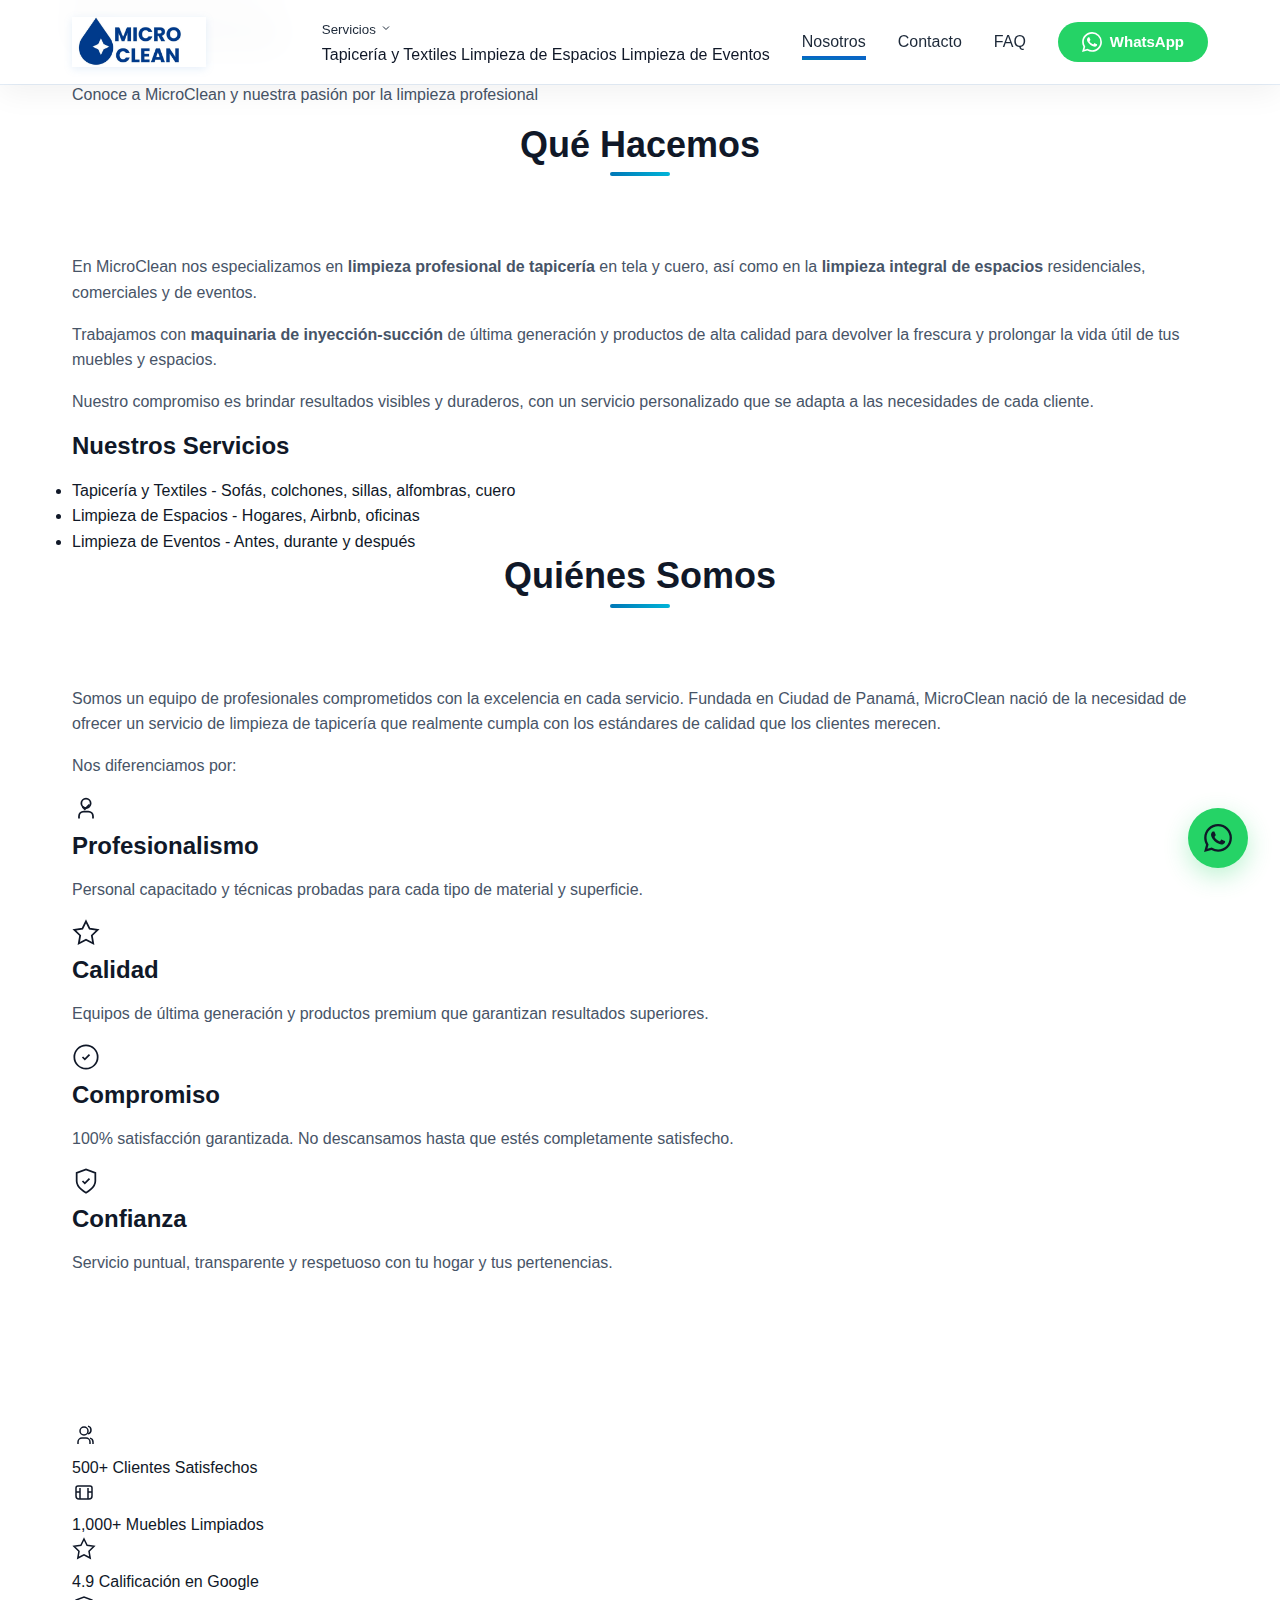
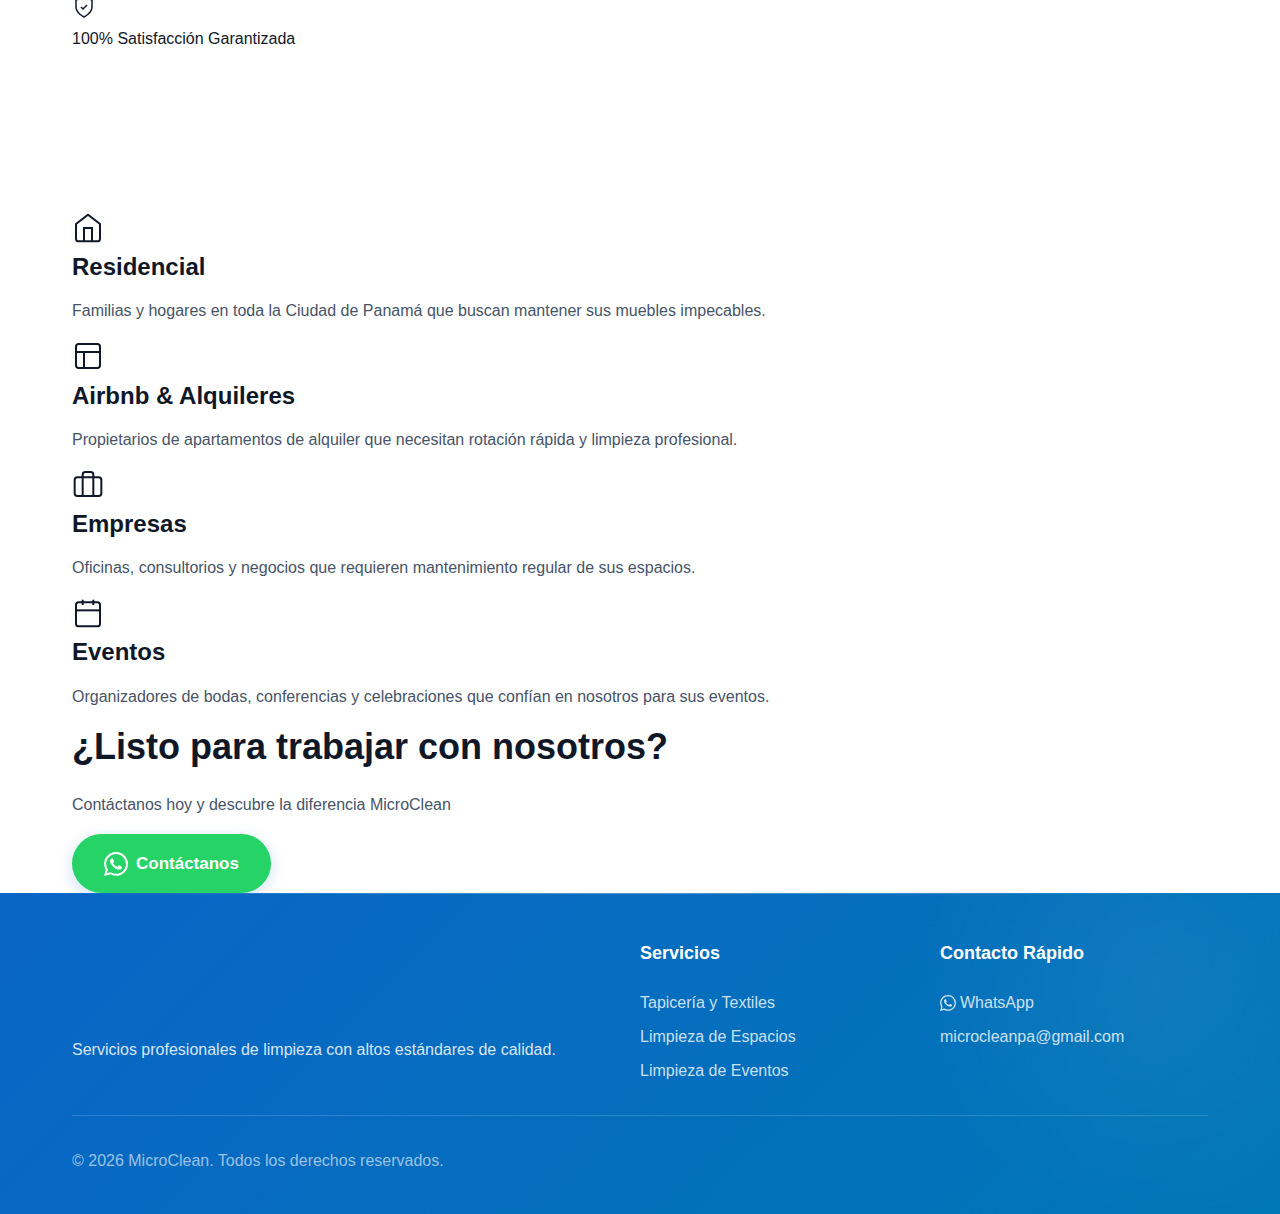
<file: nosotros.html>
<!DOCTYPE html>
<html lang="es-PA">
<head>
    <meta charset="UTF-8">
    <meta name="viewport" content="width=device-width, initial-scale=1.0, maximum-scale=5.0, user-scalable=yes">

    <!-- Primary Meta Tags -->
    <title>Nosotros | MicroClean Panamá</title>
    <meta name="title" content="Nosotros | MicroClean Panamá">
    <meta name="description" content="Conoce a MicroClean, empresa especializada en limpieza profesional de tapicería y espacios en Panamá. Maquinaria de inyección-succión y productos de alta calidad.">
    <meta name="keywords" content="MicroClean, limpieza profesional Panamá, empresa limpieza, quiénes somos">
    <meta name="author" content="MicroClean">
    <meta name="robots" content="index, follow">
    <link rel="canonical" href="https://microcleanpa.com/nosotros.html">

    <!-- Open Graph / Facebook -->
    <meta property="og:type" content="website">
    <meta property="og:url" content="https://microcleanpa.com/nosotros.html">
    <meta property="og:title" content="Nosotros | MicroClean Panamá">
    <meta property="og:description" content="Conoce a MicroClean, empresa especializada en limpieza profesional de tapicería y espacios en Panamá.">
    <meta property="og:image" content="https://microcleanpa.com/public/images/MicroClean_Main.jpg">
    <meta property="og:locale" content="es_PA">
    <meta property="og:site_name" content="MicroClean">

    <!-- Theme & Mobile -->
    <meta name="theme-color" content="#0965C6">
    <meta name="mobile-web-app-capable" content="yes">
    <meta name="apple-mobile-web-app-capable" content="yes">
    <meta name="apple-mobile-web-app-status-bar-style" content="default">
    <meta name="apple-mobile-web-app-title" content="MicroClean">

    <!-- Preconnect for Performance -->
    <link rel="dns-prefetch" href="https://wa.me">
    <link rel="preconnect" href="https://wa.me">

    <!-- Preload Critical Resources -->
    <link rel="preload" href="/public/images/MicroClean_Hero.png" as="image" fetchpriority="high">
    <link rel="preload" href="/style.css" as="style">

    <!-- Stylesheet -->
    <link rel="stylesheet" href="/style.css">

    <!-- Prevent FOUC -->
    <style>
        html { background-color: #ffffff; }
        body { opacity: 0; transition: opacity 0.1s ease-in; }
        body.loaded { opacity: 1; }
    </style>

    <!-- Immediate Load Script -->
    <script>
        if (document.readyState === 'loading') {
            document.addEventListener('DOMContentLoaded', () => document.body.classList.add('loaded'));
        } else {
            document.body.classList.add('loaded');
        }
    </script>
</head>
<body>
    <!-- Header -->
    <header id="header">
        <div class="container">
            <div class="header-content">
                <a href="/" class="logo-link" aria-label="MicroClean - Inicio">
                    <img src="/public/images/MicroClean_Hero.png" alt="MicroClean Logo" class="logo" width="200" height="50" fetchpriority="high">
                </a>
                <nav class="nav-menu" aria-label="Navegación principal">
                    <div class="nav-dropdown">
                        <button class="nav-link nav-dropdown-toggle" aria-expanded="false" aria-haspopup="true">
                            Servicios
                            <svg class="dropdown-arrow" width="12" height="12" viewBox="0 0 24 24" fill="none" stroke="currentColor" stroke-width="2">
                                <path d="M6 9l6 6 6-6"/>
                            </svg>
                        </button>
                        <div class="nav-dropdown-menu">
                            <a href="/servicios/tapiceria.html" class="nav-dropdown-item">Tapicería y Textiles</a>
                            <a href="/servicios/espacios.html" class="nav-dropdown-item">Limpieza de Espacios</a>
                            <a href="/servicios/eventos.html" class="nav-dropdown-item">Limpieza de Eventos</a>
                        </div>
                    </div>
                    <a href="/nosotros.html" class="nav-link active">Nosotros</a>
                    <a href="/contacto.html" class="nav-link">Contacto</a>
                    <a href="/faq.html" class="nav-link">FAQ</a>
                    <a href="https://wa.me/50764177111?text=Hola%20MicroClean%2C%20quiero%20una%20cotización."
                       target="_blank"
                       rel="noopener noreferrer"
                       class="btn-whatsapp-header"
                       aria-label="Chatear por WhatsApp">
                        <svg width="20" height="20" viewBox="0 0 24 24" fill="currentColor" aria-hidden="true">
                            <path d="M17.472 14.382c-.297-.149-1.758-.867-2.03-.967-.273-.099-.471-.149-.67.149-.197.297-.767.966-.94 1.164-.173.199-.347.223-.644.074-.297-.149-1.255-.462-2.39-1.475-.883-.788-1.48-1.761-1.653-2.059-.173-.297-.018-.458.13-.606.134-.133.297-.347.446-.521.151-.172.2-.296.3-.495.099-.198.05-.372-.025-.521-.075-.148-.669-1.611-.916-2.206-.242-.579-.487-.501-.669-.51l-.57-.01c-.198 0-.52.074-.792.372s-1.04 1.016-1.04 2.479 1.065 2.876 1.213 3.074c.149.198 2.095 3.2 5.076 4.487.709.306 1.263.489 1.694.626.712.226 1.36.194 1.872.118.571-.085 1.758-.719 2.006-1.413.248-.695.248-1.29.173-1.414-.074-.123-.272-.198-.57-.347m-5.421 7.403h-.004a9.87 9.87 0 01-5.031-1.378l-.361-.214-3.741.982.998-3.648-.235-.374a9.86 9.86 0 01-1.51-5.26c.001-5.45 4.436-9.884 9.888-9.884 2.64 0 5.122 1.03 6.988 2.898a9.825 9.825 0 012.893 6.994c-.003 5.45-4.437 9.884-9.885 9.884m8.413-18.297A11.815 11.815 0 0012.05 0C5.495 0 .16 5.335.157 11.892c0 2.096.547 4.142 1.588 5.945L.057 24l6.305-1.654a11.882 11.882 0 005.683 1.448h.005c6.554 0 11.89-5.335 11.893-11.893a11.821 11.821 0 00-3.48-8.413Z"/>
                        </svg>
                        <span>WhatsApp</span>
                    </a>
                </nav>
                <button class="menu-toggle" aria-label="Abrir menú de navegación" aria-expanded="false" aria-controls="mobile-menu">
                    <span></span>
                    <span></span>
                    <span></span>
                </button>
            </div>
        </div>
    </header>

    <!-- Page Hero -->
    <section class="service-hero">
        <div class="container">
            <h1>Nosotros</h1>
            <p>Conoce a MicroClean y nuestra pasión por la limpieza profesional</p>
        </div>
    </section>

    <!-- Qué Hacemos -->
    <section class="about-section">
        <div class="container">
            <div class="section-header">
                <h2>Qué Hacemos</h2>
            </div>
            <div class="about-content-grid">
                <div class="about-text">
                    <p>En MicroClean nos especializamos en <strong>limpieza profesional de tapicería</strong> en tela y cuero, así como en la <strong>limpieza integral de espacios</strong> residenciales, comerciales y de eventos.</p>
                    <p>Trabajamos con <strong>maquinaria de inyección-succión</strong> de última generación y productos de alta calidad para devolver la frescura y prolongar la vida útil de tus muebles y espacios.</p>
                    <p>Nuestro compromiso es brindar resultados visibles y duraderos, con un servicio personalizado que se adapta a las necesidades de cada cliente.</p>
                </div>
                <div class="services-summary">
                    <h3>Nuestros Servicios</h3>
                    <ul>
                        <li><a href="/servicios/tapiceria.html">Tapicería y Textiles</a> - Sofás, colchones, sillas, alfombras, cuero</li>
                        <li><a href="/servicios/espacios.html">Limpieza de Espacios</a> - Hogares, Airbnb, oficinas</li>
                        <li><a href="/servicios/eventos.html">Limpieza de Eventos</a> - Antes, durante y después</li>
                    </ul>
                </div>
            </div>
        </div>
    </section>

    <!-- Quiénes Somos -->
    <section class="who-we-are">
        <div class="container">
            <div class="section-header">
                <h2>Quiénes Somos</h2>
            </div>
            <div class="who-content">
                <p>Somos un equipo de profesionales comprometidos con la excelencia en cada servicio. Fundada en Ciudad de Panamá, MicroClean nació de la necesidad de ofrecer un servicio de limpieza de tapicería que realmente cumpla con los estándares de calidad que los clientes merecen.</p>
                <p>Nos diferenciamos por:</p>
                <div class="values-grid">
                    <div class="value-item">
                        <div class="value-icon">
                            <svg width="28" height="28" viewBox="0 0 24 24" fill="none" stroke="currentColor" stroke-width="1.5">
                                <circle cx="12" cy="8" r="4"/>
                                <path d="M6 21v-2a4 4 0 0 1 4-4h4a4 4 0 0 1 4 4v2"/>
                                <path d="M9 11l2 2 4-4"/>
                            </svg>
                        </div>
                        <h3>Profesionalismo</h3>
                        <p>Personal capacitado y técnicas probadas para cada tipo de material y superficie.</p>
                    </div>
                    <div class="value-item">
                        <div class="value-icon">
                            <svg width="28" height="28" viewBox="0 0 24 24" fill="none" stroke="currentColor" stroke-width="1.5">
                                <polygon points="12,2 15.09,8.26 22,9.27 17,14.14 18.18,21.02 12,17.77 5.82,21.02 7,14.14 2,9.27 8.91,8.26"/>
                            </svg>
                        </div>
                        <h3>Calidad</h3>
                        <p>Equipos de última generación y productos premium que garantizan resultados superiores.</p>
                    </div>
                    <div class="value-item">
                        <div class="value-icon">
                            <svg width="28" height="28" viewBox="0 0 24 24" fill="none" stroke="currentColor" stroke-width="1.5">
                                <path d="M12 22c5.523 0 10-4.477 10-10S17.523 2 12 2 2 6.477 2 12s4.477 10 10 10z"/>
                                <path d="M9 12l2 2 4-4"/>
                            </svg>
                        </div>
                        <h3>Compromiso</h3>
                        <p>100% satisfacción garantizada. No descansamos hasta que estés completamente satisfecho.</p>
                    </div>
                    <div class="value-item">
                        <div class="value-icon">
                            <svg width="28" height="28" viewBox="0 0 24 24" fill="none" stroke="currentColor" stroke-width="1.5">
                                <path d="M12 22s8-4 8-10V5l-8-3-8 3v7c0 6 8 10 8 10z"/>
                                <path d="M9 12l2 2 4-4"/>
                            </svg>
                        </div>
                        <h3>Confianza</h3>
                        <p>Servicio puntual, transparente y respetuoso con tu hogar y tus pertenencias.</p>
                    </div>
                </div>
            </div>
        </div>
    </section>

    <!-- Logros -->
    <section class="achievements-section">
        <div class="container">
            <div class="section-header">
                <h2>Nuestros Logros</h2>
            </div>
            <div class="achievements-grid">
                <div class="achievement-item">
                    <div class="achievement-icon">
                        <svg width="24" height="24" viewBox="0 0 24 24" fill="none" stroke="currentColor" stroke-width="1.5">
                            <circle cx="12" cy="8" r="4"/>
                            <path d="M6 21v-2a4 4 0 0 1 4-4h4a4 4 0 0 1 4 4v2"/>
                            <path d="M16 3.13a4 4 0 0 1 0 7.75"/>
                            <path d="M21 21v-2a4 4 0 0 0-3-3.87"/>
                        </svg>
                    </div>
                    <span class="achievement-number" data-target="500">500+</span>
                    <span class="achievement-label">Clientes Satisfechos</span>
                </div>
                <div class="achievement-item">
                    <div class="achievement-icon">
                        <svg width="24" height="24" viewBox="0 0 24 24" fill="none" stroke="currentColor" stroke-width="1.5">
                            <path d="M4 16c0 2 1 3 3 3h10c2 0 3-1 3-3V8c0-1-.5-2-2-2H6c-1.5 0-2 1-2 2v8z"/>
                            <path d="M4 12h4"/>
                            <path d="M16 12h4"/>
                            <path d="M8 8v11"/>
                            <path d="M16 8v11"/>
                        </svg>
                    </div>
                    <span class="achievement-number" data-target="1000">1,000+</span>
                    <span class="achievement-label">Muebles Limpiados</span>
                </div>
                <div class="achievement-item">
                    <div class="achievement-icon">
                        <svg width="24" height="24" viewBox="0 0 24 24" fill="none" stroke="currentColor" stroke-width="1.5">
                            <polygon points="12,2 15.09,8.26 22,9.27 17,14.14 18.18,21.02 12,17.77 5.82,21.02 7,14.14 2,9.27 8.91,8.26"/>
                        </svg>
                    </div>
                    <span class="achievement-number" data-target="4.9">4.9</span>
                    <span class="achievement-label">Calificación en Google</span>
                </div>
                <div class="achievement-item">
                    <div class="achievement-icon">
                        <svg width="24" height="24" viewBox="0 0 24 24" fill="none" stroke="currentColor" stroke-width="1.5">
                            <path d="M12 22s8-4 8-10V5l-8-3-8 3v7c0 6 8 10 8 10z"/>
                            <path d="M9 12l2 2 4-4"/>
                        </svg>
                    </div>
                    <span class="achievement-number" data-target="100">100%</span>
                    <span class="achievement-label">Satisfacción Garantizada</span>
                </div>
            </div>
        </div>
    </section>

    <!-- Clientes -->
    <section class="clients-section">
        <div class="container">
            <div class="section-header">
                <h2>Clientes que Confían en Nosotros</h2>
                <p>Desde hogares hasta empresas, nuestra clientela incluye:</p>
            </div>
            <div class="clients-grid">
                <div class="client-type">
                    <div class="client-icon">
                        <svg width="32" height="32" viewBox="0 0 24 24" fill="none" stroke="currentColor" stroke-width="1.5">
                            <path d="M3 9l9-7 9 7v11a2 2 0 0 1-2 2H5a2 2 0 0 1-2-2z"/>
                            <polyline points="9,22 9,12 15,12 15,22"/>
                        </svg>
                    </div>
                    <h3>Residencial</h3>
                    <p>Familias y hogares en toda la Ciudad de Panamá que buscan mantener sus muebles impecables.</p>
                </div>
                <div class="client-type">
                    <div class="client-icon">
                        <svg width="32" height="32" viewBox="0 0 24 24" fill="none" stroke="currentColor" stroke-width="1.5">
                            <rect x="3" y="3" width="18" height="18" rx="2"/>
                            <path d="M3 9h18"/>
                            <path d="M9 21V9"/>
                        </svg>
                    </div>
                    <h3>Airbnb & Alquileres</h3>
                    <p>Propietarios de apartamentos de alquiler que necesitan rotación rápida y limpieza profesional.</p>
                </div>
                <div class="client-type">
                    <div class="client-icon">
                        <svg width="32" height="32" viewBox="0 0 24 24" fill="none" stroke="currentColor" stroke-width="1.5">
                            <rect x="2" y="7" width="20" height="14" rx="2"/>
                            <path d="M16 21V5a2 2 0 0 0-2-2h-4a2 2 0 0 0-2 2v16"/>
                        </svg>
                    </div>
                    <h3>Empresas</h3>
                    <p>Oficinas, consultorios y negocios que requieren mantenimiento regular de sus espacios.</p>
                </div>
                <div class="client-type">
                    <div class="client-icon">
                        <svg width="32" height="32" viewBox="0 0 24 24" fill="none" stroke="currentColor" stroke-width="1.5">
                            <rect x="3" y="4" width="18" height="18" rx="2"/>
                            <path d="M16 2v4"/>
                            <path d="M8 2v4"/>
                            <path d="M3 10h18"/>
                            <path d="M8 14h.01"/>
                            <path d="M12 14h.01"/>
                            <path d="M16 14h.01"/>
                            <path d="M8 18h.01"/>
                            <path d="M12 18h.01"/>
                        </svg>
                    </div>
                    <h3>Eventos</h3>
                    <p>Organizadores de bodas, conferencias y celebraciones que confían en nosotros para sus eventos.</p>
                </div>
            </div>
        </div>
    </section>

    <!-- CTA Section -->
    <section class="cta-section">
        <div class="container">
            <div class="cta-content">
                <h2>¿Listo para trabajar con nosotros?</h2>
                <p>Contáctanos hoy y descubre la diferencia MicroClean</p>
                <a href="https://wa.me/50764177111?text=Hola%20MicroClean%2C%20quiero%20conocer%20más%20sobre%20sus%20servicios."
                   target="_blank"
                   rel="noopener noreferrer"
                   class="btn-primary btn-whatsapp-hero">
                    <svg width="24" height="24" viewBox="0 0 24 24" fill="currentColor" aria-hidden="true">
                        <path d="M17.472 14.382c-.297-.149-1.758-.867-2.03-.967-.273-.099-.471-.149-.67.149-.197.297-.767.966-.94 1.164-.173.199-.347.223-.644.074-.297-.149-1.255-.462-2.39-1.475-.883-.788-1.48-1.761-1.653-2.059-.173-.297-.018-.458.13-.606.134-.133.297-.347.446-.521.151-.172.2-.296.3-.495.099-.198.05-.372-.025-.521-.075-.148-.669-1.611-.916-2.206-.242-.579-.487-.501-.669-.51l-.57-.01c-.198 0-.52.074-.792.372s-1.04 1.016-1.04 2.479 1.065 2.876 1.213 3.074c.149.198 2.095 3.2 5.076 4.487.709.306 1.263.489 1.694.626.712.226 1.36.194 1.872.118.571-.085 1.758-.719 2.006-1.413.248-.695.248-1.29.173-1.414-.074-.123-.272-.198-.57-.347m-5.421 7.403h-.004a9.87 9.87 0 01-5.031-1.378l-.361-.214-3.741.982.998-3.648-.235-.374a9.86 9.86 0 01-1.51-5.26c.001-5.45 4.436-9.884 9.888-9.884 2.64 0 5.122 1.03 6.988 2.898a9.825 9.825 0 012.893 6.994c-.003 5.45-4.437 9.884-9.885 9.884m8.413-18.297A11.815 11.815 0 0012.05 0C5.495 0 .16 5.335.157 11.892c0 2.096.547 4.142 1.588 5.945L.057 24l6.305-1.654a11.882 11.882 0 005.683 1.448h.005c6.554 0 11.89-5.335 11.893-11.893a11.821 11.821 0 00-3.48-8.413Z"/>
                    </svg>
                    Contáctanos
                </a>
            </div>
        </div>
    </section>

    <!-- Footer -->
    <footer>
        <div class="container">
            <div class="footer-content">
                <div class="footer-brand">
                    <img src="/public/images/MicroClean_Compact.jpg" alt="MicroClean logo" class="footer-logo" width="100" height="100" loading="lazy">
                    <p>Servicios profesionales de limpieza con altos estándares de calidad.</p>
                </div>
                <div class="footer-services">
                    <h4>Servicios</h4>
                    <a href="/servicios/tapiceria.html">Tapicería y Textiles</a>
                    <a href="/servicios/espacios.html">Limpieza de Espacios</a>
                    <a href="/servicios/eventos.html">Limpieza de Eventos</a>
                </div>
                <div class="footer-contact">
                    <h4>Contacto Rápido</h4>
                    <a href="https://wa.me/50764177111" target="_blank" rel="noopener noreferrer" class="footer-whatsapp">
                        <svg width="16" height="16" viewBox="0 0 24 24" fill="currentColor" aria-hidden="true">
                            <path d="M17.472 14.382c-.297-.149-1.758-.867-2.03-.967-.273-.099-.471-.149-.67.149-.197.297-.767.966-.94 1.164-.173.199-.347.223-.644.074-.297-.149-1.255-.462-2.39-1.475-.883-.788-1.48-1.761-1.653-2.059-.173-.297-.018-.458.13-.606.134-.133.297-.347.446-.521.151-.172.2-.296.3-.495.099-.198.05-.372-.025-.521-.075-.148-.669-1.611-.916-2.206-.242-.579-.487-.501-.669-.51l-.57-.01c-.198 0-.52.074-.792.372s-1.04 1.016-1.04 2.479 1.065 2.876 1.213 3.074c.149.198 2.095 3.2 5.076 4.487.709.306 1.263.489 1.694.626.712.226 1.36.194 1.872.118.571-.085 1.758-.719 2.006-1.413.248-.695.248-1.29.173-1.414-.074-.123-.272-.198-.57-.347m-5.421 7.403h-.004a9.87 9.87 0 01-5.031-1.378l-.361-.214-3.741.982.998-3.648-.235-.374a9.86 9.86 0 01-1.51-5.26c.001-5.45 4.436-9.884 9.888-9.884 2.64 0 5.122 1.03 6.988 2.898a9.825 9.825 0 012.893 6.994c-.003 5.45-4.437 9.884-9.885 9.884m8.413-18.297A11.815 11.815 0 0012.05 0C5.495 0 .16 5.335.157 11.892c0 2.096.547 4.142 1.588 5.945L.057 24l6.305-1.654a11.882 11.882 0 005.683 1.448h.005c6.554 0 11.89-5.335 11.893-11.893a11.821 11.821 0 00-3.48-8.413Z"/>
                        </svg>
                        WhatsApp
                    </a>
                    <a href="mailto:microcleanpa@gmail.com">microcleanpa@gmail.com</a>
                </div>
            </div>
            <div class="footer-bottom">
                <p>&copy; <span id="year">2024</span> MicroClean. Todos los derechos reservados.</p>
            </div>
        </div>
    </footer>

    <!-- WhatsApp FAB -->
    <a href="https://wa.me/50764177111?text=Hola%20MicroClean%2C%20quiero%20una%20cotización."
       target="_blank"
       rel="noopener noreferrer"
       class="whatsapp-fab"
       aria-label="Chatear por WhatsApp">
        <svg width="28" height="28" viewBox="0 0 24 24" fill="currentColor" aria-hidden="true">
            <path d="M17.472 14.382c-.297-.149-1.758-.867-2.03-.967-.273-.099-.471-.149-.67.149-.197.297-.767.966-.94 1.164-.173.199-.347.223-.644.074-.297-.149-1.255-.462-2.39-1.475-.883-.788-1.48-1.761-1.653-2.059-.173-.297-.018-.458.13-.606.134-.133.297-.347.446-.521.151-.172.2-.296.3-.495.099-.198.05-.372-.025-.521-.075-.148-.669-1.611-.916-2.206-.242-.579-.487-.501-.669-.51l-.57-.01c-.198 0-.52.074-.792.372s-1.04 1.016-1.04 2.479 1.065 2.876 1.213 3.074c.149.198 2.095 3.2 5.076 4.487.709.306 1.263.489 1.694.626.712.226 1.36.194 1.872.118.571-.085 1.758-.719 2.006-1.413.248-.695.248-1.29.173-1.414-.074-.123-.272-.198-.57-.347m-5.421 7.403h-.004a9.87 9.87 0 01-5.031-1.378l-.361-.214-3.741.982.998-3.648-.235-.374a9.86 9.86 0 01-1.51-5.26c.001-5.45 4.436-9.884 9.888-9.884 2.64 0 5.122 1.03 6.988 2.898a9.825 9.825 0 012.893 6.994c-.003 5.45-4.437 9.884-9.885 9.884m8.413-18.297A11.815 11.815 0 0012.05 0C5.495 0 .16 5.335.157 11.892c0 2.096.547 4.142 1.588 5.945L.057 24l6.305-1.654a11.882 11.882 0 005.683 1.448h.005c6.554 0 11.89-5.335 11.893-11.893a11.821 11.821 0 00-3.48-8.413Z"/>
        </svg>
    </a>

    <script src="/js/main.js" defer></script>
</body>
</html>
</file>
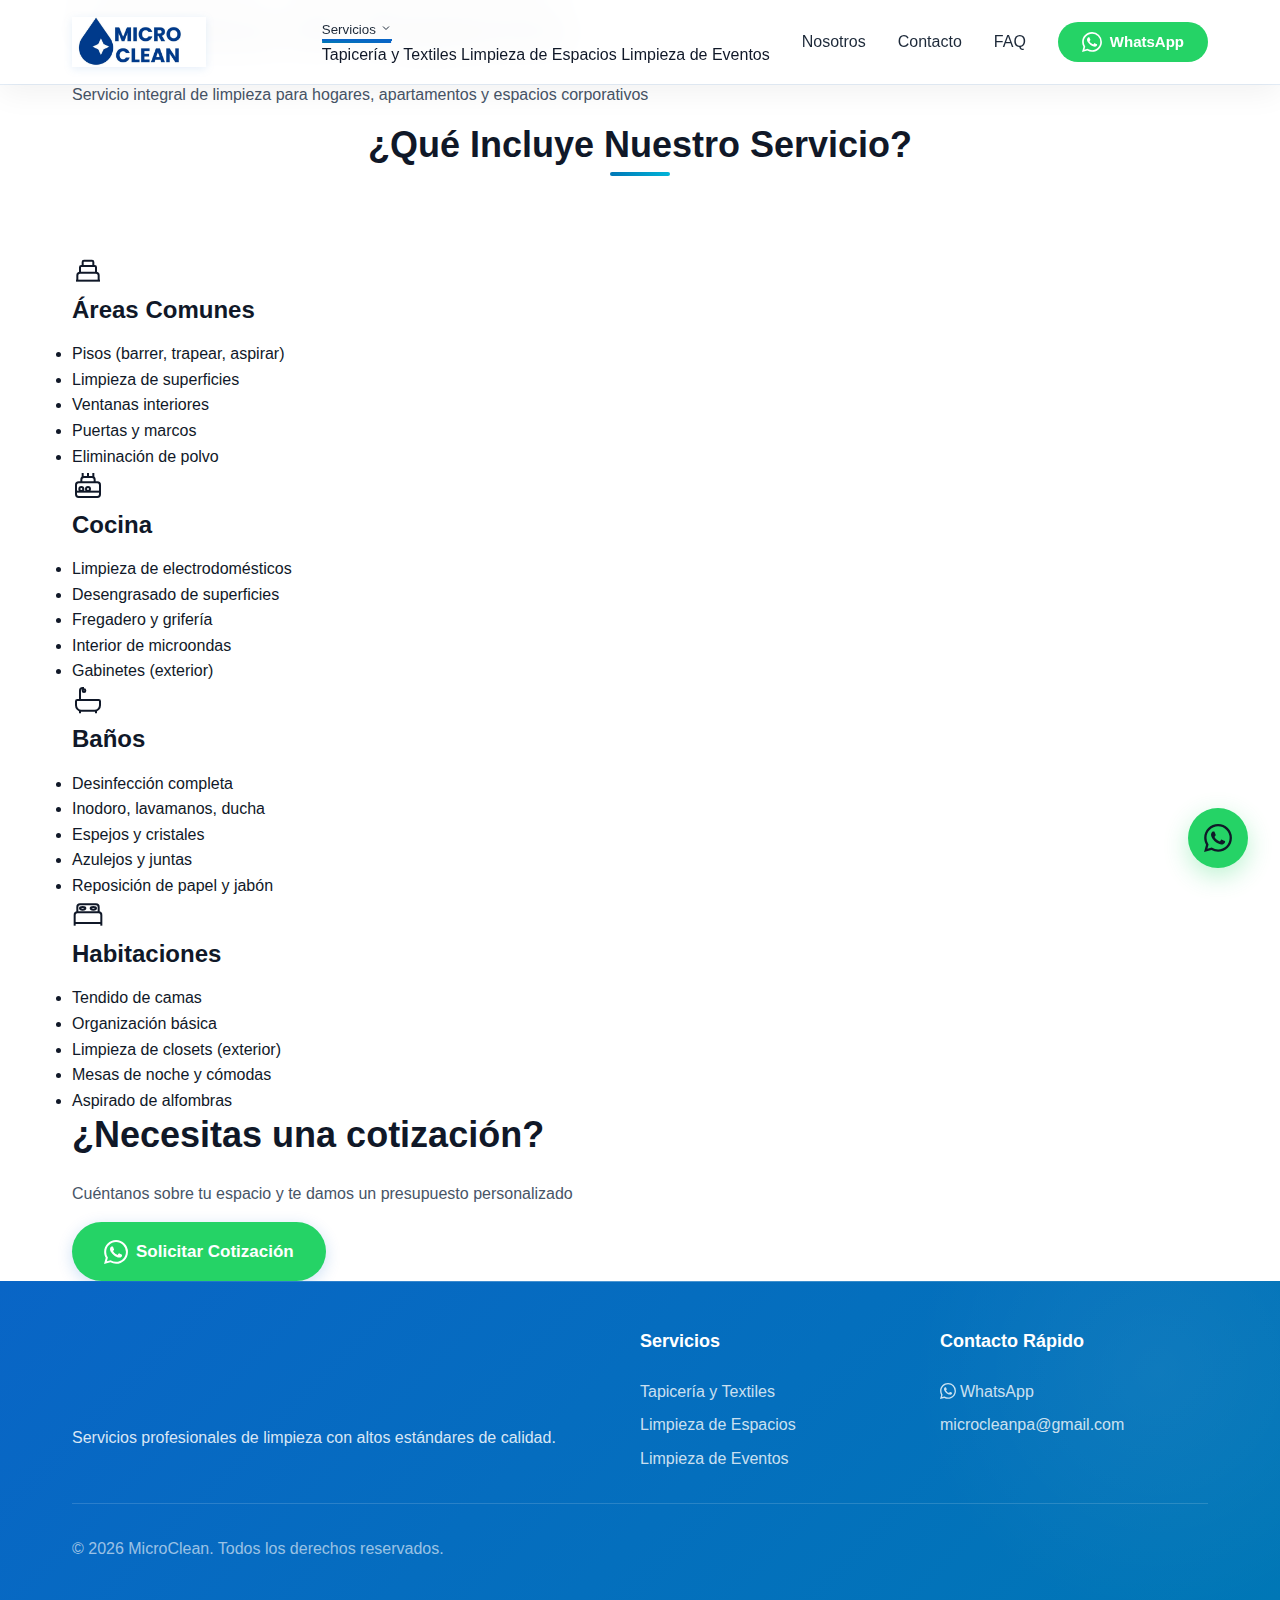
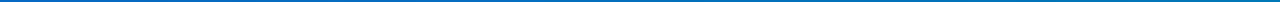
<file: servicios/espacios.html>
<!DOCTYPE html>
<html lang="es-PA">
<head>
    <meta charset="UTF-8">
    <meta name="viewport" content="width=device-width, initial-scale=1.0, maximum-scale=5.0, user-scalable=yes">

    <!-- Primary Meta Tags -->
    <title>Limpieza de Espacios | MicroClean Panamá</title>
    <meta name="title" content="Limpieza de Espacios | MicroClean Panamá">
    <meta name="description" content="Limpieza profesional de hogares, apartamentos Airbnb y espacios corporativos en Panamá. Servicio integral de limpieza con productos de alta calidad.">
    <meta name="keywords" content="limpieza hogares Panamá, limpieza Airbnb, limpieza oficinas, limpieza corporativa, MicroClean">
    <meta name="author" content="MicroClean">
    <meta name="robots" content="index, follow">
    <link rel="canonical" href="https://microcleanpa.com/servicios/espacios.html">

    <!-- Open Graph / Facebook -->
    <meta property="og:type" content="website">
    <meta property="og:url" content="https://microcleanpa.com/servicios/espacios.html">
    <meta property="og:title" content="Limpieza de Espacios | MicroClean Panamá">
    <meta property="og:description" content="Limpieza profesional de hogares, apartamentos Airbnb y espacios corporativos. Servicio integral con productos de alta calidad.">
    <meta property="og:image" content="https://microcleanpa.com/public/images/MicroClean_Main.jpg">
    <meta property="og:locale" content="es_PA">
    <meta property="og:site_name" content="MicroClean">

    <!-- Theme & Mobile -->
    <meta name="theme-color" content="#0965C6">
    <meta name="mobile-web-app-capable" content="yes">
    <meta name="apple-mobile-web-app-capable" content="yes">
    <meta name="apple-mobile-web-app-status-bar-style" content="default">
    <meta name="apple-mobile-web-app-title" content="MicroClean">

    <!-- Preconnect for Performance -->
    <link rel="dns-prefetch" href="https://wa.me">
    <link rel="preconnect" href="https://wa.me">

    <!-- Preload Critical Resources -->
    <link rel="preload" href="/public/images/MicroClean_Hero.png" as="image" fetchpriority="high">
    <link rel="preload" href="/style.css" as="style">

    <!-- Stylesheet -->
    <link rel="stylesheet" href="/style.css">

    <!-- Prevent FOUC -->
    <style>
        html { background-color: #ffffff; }
        body { opacity: 0; transition: opacity 0.1s ease-in; }
        body.loaded { opacity: 1; }
    </style>

    <!-- Immediate Load Script -->
    <script>
        if (document.readyState === 'loading') {
            document.addEventListener('DOMContentLoaded', () => document.body.classList.add('loaded'));
        } else {
            document.body.classList.add('loaded');
        }
    </script>
</head>
<body>
    <!-- Header -->
    <header id="header">
        <div class="container">
            <div class="header-content">
                <a href="/" class="logo-link" aria-label="MicroClean - Inicio">
                    <img src="/public/images/MicroClean_Hero.png" alt="MicroClean Logo" class="logo" width="200" height="50" fetchpriority="high">
                </a>
                <nav class="nav-menu" aria-label="Navegación principal">
                    <div class="nav-dropdown">
                        <button class="nav-link nav-dropdown-toggle active" aria-expanded="false" aria-haspopup="true">
                            Servicios
                            <svg class="dropdown-arrow" width="12" height="12" viewBox="0 0 24 24" fill="none" stroke="currentColor" stroke-width="2">
                                <path d="M6 9l6 6 6-6"/>
                            </svg>
                        </button>
                        <div class="nav-dropdown-menu">
                            <a href="/servicios/tapiceria.html" class="nav-dropdown-item">Tapicería y Textiles</a>
                            <a href="/servicios/espacios.html" class="nav-dropdown-item">Limpieza de Espacios</a>
                            <a href="/servicios/eventos.html" class="nav-dropdown-item">Limpieza de Eventos</a>
                        </div>
                    </div>
                    <a href="/nosotros.html" class="nav-link">Nosotros</a>
                    <a href="/contacto.html" class="nav-link">Contacto</a>
                    <a href="/faq.html" class="nav-link">FAQ</a>
                    <a href="https://wa.me/50764177111?text=Hola%20MicroClean%2C%20me%20interesa%20el%20servicio%20de%20limpieza%20de%20espacios."
                       target="_blank"
                       rel="noopener noreferrer"
                       class="btn-whatsapp-header"
                       aria-label="Chatear por WhatsApp">
                        <svg width="20" height="20" viewBox="0 0 24 24" fill="currentColor" aria-hidden="true">
                            <path d="M17.472 14.382c-.297-.149-1.758-.867-2.03-.967-.273-.099-.471-.149-.67.149-.197.297-.767.966-.94 1.164-.173.199-.347.223-.644.074-.297-.149-1.255-.462-2.39-1.475-.883-.788-1.48-1.761-1.653-2.059-.173-.297-.018-.458.13-.606.134-.133.297-.347.446-.521.151-.172.2-.296.3-.495.099-.198.05-.372-.025-.521-.075-.148-.669-1.611-.916-2.206-.242-.579-.487-.501-.669-.51l-.57-.01c-.198 0-.52.074-.792.372s-1.04 1.016-1.04 2.479 1.065 2.876 1.213 3.074c.149.198 2.095 3.2 5.076 4.487.709.306 1.263.489 1.694.626.712.226 1.36.194 1.872.118.571-.085 1.758-.719 2.006-1.413.248-.695.248-1.29.173-1.414-.074-.123-.272-.198-.57-.347m-5.421 7.403h-.004a9.87 9.87 0 01-5.031-1.378l-.361-.214-3.741.982.998-3.648-.235-.374a9.86 9.86 0 01-1.51-5.26c.001-5.45 4.436-9.884 9.888-9.884 2.64 0 5.122 1.03 6.988 2.898a9.825 9.825 0 012.893 6.994c-.003 5.45-4.437 9.884-9.885 9.884m8.413-18.297A11.815 11.815 0 0012.05 0C5.495 0 .16 5.335.157 11.892c0 2.096.547 4.142 1.588 5.945L.057 24l6.305-1.654a11.882 11.882 0 005.683 1.448h.005c6.554 0 11.89-5.335 11.893-11.893a11.821 11.821 0 00-3.48-8.413Z"/>
                        </svg>
                        <span>WhatsApp</span>
                    </a>
                </nav>
                <button class="menu-toggle" aria-label="Abrir menú de navegación" aria-expanded="false" aria-controls="mobile-menu">
                    <span></span>
                    <span></span>
                    <span></span>
                </button>
            </div>
        </div>
    </header>

    <!-- Service Hero -->
    <section class="service-hero">
        <div class="container">
            <h1>Limpieza de Espacios</h1>
            <p>Servicio integral de limpieza para hogares, apartamentos y espacios corporativos</p>
        </div>
    </section>

    <!-- Service Categories -->
    <section class="service-details">
        <div class="container">
            <div class="service-categories">
                <!-- Hogares -->
                <div class="service-category-card">
                    <div class="category-icon">
                        <svg width="48" height="48" viewBox="0 0 24 24" fill="none" stroke="currentColor" stroke-width="2">
                            <path d="M3 9l9-7 9 7v11a2 2 0 0 1-2 2H5a2 2 0 0 1-2-2z"></path>
                            <polyline points="9,22 9,12 15,12 15,22"></polyline>
                        </svg>
                    </div>
                    <h2>Hogares</h2>
                    <p>Limpieza profunda para tu hogar. Desde limpiezas puntuales hasta mantenimiento regular.</p>
                    <ul>
                        <li>Limpieza general de todas las áreas</li>
                        <li>Cocina y baños a profundidad</li>
                        <li>Pisos, ventanas y superficies</li>
                        <li>Organización de espacios</li>
                        <li>Limpieza post-mudanza</li>
                        <li>Limpieza post-construcción</li>
                    </ul>
                </div>

                <!-- Apartamentos / Airbnb -->
                <div class="service-category-card">
                    <div class="category-icon">
                        <svg width="48" height="48" viewBox="0 0 24 24" fill="none" stroke="currentColor" stroke-width="2">
                            <rect x="3" y="3" width="18" height="18" rx="2" ry="2"></rect>
                            <line x1="9" y1="3" x2="9" y2="21"></line>
                        </svg>
                    </div>
                    <h2>Apartamentos / Airbnb</h2>
                    <p>Servicio especializado para propiedades de alquiler temporal. Rotación rápida entre huéspedes.</p>
                    <ul>
                        <li>Limpieza express entre check-outs</li>
                        <li>Cambio de ropa de cama y toallas</li>
                        <li>Reposición de amenities</li>
                        <li>Verificación de inventario</li>
                        <li>Reporte fotográfico del estado</li>
                        <li>Disponibilidad fines de semana</li>
                    </ul>
                </div>

                <!-- Corporativo -->
                <div class="service-category-card">
                    <div class="category-icon">
                        <svg width="48" height="48" viewBox="0 0 24 24" fill="none" stroke="currentColor" stroke-width="2">
                            <rect x="2" y="7" width="20" height="14" rx="2" ry="2"></rect>
                            <path d="M16 21V5a2 2 0 0 0-2-2h-4a2 2 0 0 0-2 2v16"></path>
                        </svg>
                    </div>
                    <h2>Espacios Corporativos</h2>
                    <p>Mantenimiento profesional para oficinas, consultorios, escuelas y negocios.</p>
                    <ul>
                        <li>Oficinas y áreas de trabajo</li>
                        <li>Salas de reuniones</li>
                        <li>Áreas comunes y recepción</li>
                        <li>Baños y cocina de empleados</li>
                        <li>Contratos de mantenimiento</li>
                        <li>Horarios flexibles (fuera de oficina)</li>
                    </ul>
                </div>
            </div>
        </div>
    </section>

    <!-- What's Included -->
    <section class="whats-included">
        <div class="container">
            <div class="section-header">
                <h2>¿Qué Incluye Nuestro Servicio?</h2>
            </div>
            <div class="included-grid">
                <div class="included-item">
                    <div class="included-icon">
                        <svg width="32" height="32" viewBox="0 0 24 24" fill="none" stroke="currentColor" stroke-width="1.5">
                            <path d="M3 20h18"/>
                            <path d="M4 20v-4c0-1 .5-2 2-2h12c1.5 0 2 1 2 2v4"/>
                            <path d="M6 14v-4c0-.5.5-1 1-1h10c.5 0 1 .5 1 1v4"/>
                            <rect x="8" y="5" width="8" height="4" rx="1"/>
                        </svg>
                    </div>
                    <h3>Áreas Comunes</h3>
                    <ul>
                        <li>Pisos (barrer, trapear, aspirar)</li>
                        <li>Limpieza de superficies</li>
                        <li>Ventanas interiores</li>
                        <li>Puertas y marcos</li>
                        <li>Eliminación de polvo</li>
                    </ul>
                </div>
                <div class="included-item">
                    <div class="included-icon">
                        <svg width="32" height="32" viewBox="0 0 24 24" fill="none" stroke="currentColor" stroke-width="1.5">
                            <rect x="3" y="10" width="18" height="11" rx="2"/>
                            <path d="M7 10V8c0-1 .5-2 2-2h6c1.5 0 2 1 2 2v2"/>
                            <circle cx="7" cy="15" r="1.5"/>
                            <circle cx="12" cy="15" r="1.5"/>
                            <path d="M3 17h18"/>
                            <path d="M8 3v3"/>
                            <path d="M12 3v3"/>
                            <path d="M16 3v3"/>
                        </svg>
                    </div>
                    <h3>Cocina</h3>
                    <ul>
                        <li>Limpieza de electrodomésticos</li>
                        <li>Desengrasado de superficies</li>
                        <li>Fregadero y grifería</li>
                        <li>Interior de microondas</li>
                        <li>Gabinetes (exterior)</li>
                    </ul>
                </div>
                <div class="included-item">
                    <div class="included-icon">
                        <svg width="32" height="32" viewBox="0 0 24 24" fill="none" stroke="currentColor" stroke-width="1.5">
                            <path d="M4 12h16a1 1 0 0 1 1 1v3a4 4 0 0 1-4 4H7a4 4 0 0 1-4-4v-3a1 1 0 0 1 1-1z"/>
                            <path d="M6 12V5a2 2 0 0 1 2-2h1"/>
                            <circle cx="9" cy="5" r="1"/>
                            <path d="M18 20v2"/>
                            <path d="M6 20v2"/>
                        </svg>
                    </div>
                    <h3>Baños</h3>
                    <ul>
                        <li>Desinfección completa</li>
                        <li>Inodoro, lavamanos, ducha</li>
                        <li>Espejos y cristales</li>
                        <li>Azulejos y juntas</li>
                        <li>Reposición de papel y jabón</li>
                    </ul>
                </div>
                <div class="included-item">
                    <div class="included-icon">
                        <svg width="32" height="32" viewBox="0 0 24 24" fill="none" stroke="currentColor" stroke-width="1.5">
                            <path d="M2 18v-6c0-1 .5-2 2-2h16c1.5 0 2 1 2 2v6"/>
                            <path d="M2 18h20"/>
                            <path d="M4 10V6a2 2 0 0 1 2-2h12a2 2 0 0 1 2 2v4"/>
                            <path d="M2 18v2"/>
                            <path d="M22 18v2"/>
                            <ellipse cx="8" cy="7" rx="2" ry="1"/>
                            <ellipse cx="16" cy="7" rx="2" ry="1"/>
                        </svg>
                    </div>
                    <h3>Habitaciones</h3>
                    <ul>
                        <li>Tendido de camas</li>
                        <li>Organización básica</li>
                        <li>Limpieza de closets (exterior)</li>
                        <li>Mesas de noche y cómodas</li>
                        <li>Aspirado de alfombras</li>
                    </ul>
                </div>
            </div>
        </div>
    </section>

    <!-- CTA Section -->
    <section class="cta-section">
        <div class="container">
            <div class="cta-content">
                <h2>¿Necesitas una cotización?</h2>
                <p>Cuéntanos sobre tu espacio y te damos un presupuesto personalizado</p>
                <a href="https://wa.me/50764177111?text=Hola%20MicroClean%2C%20me%20interesa%20el%20servicio%20de%20limpieza%20de%20espacios."
                   target="_blank"
                   rel="noopener noreferrer"
                   class="btn-primary btn-whatsapp-hero">
                    <svg width="24" height="24" viewBox="0 0 24 24" fill="currentColor" aria-hidden="true">
                        <path d="M17.472 14.382c-.297-.149-1.758-.867-2.03-.967-.273-.099-.471-.149-.67.149-.197.297-.767.966-.94 1.164-.173.199-.347.223-.644.074-.297-.149-1.255-.462-2.39-1.475-.883-.788-1.48-1.761-1.653-2.059-.173-.297-.018-.458.13-.606.134-.133.297-.347.446-.521.151-.172.2-.296.3-.495.099-.198.05-.372-.025-.521-.075-.148-.669-1.611-.916-2.206-.242-.579-.487-.501-.669-.51l-.57-.01c-.198 0-.52.074-.792.372s-1.04 1.016-1.04 2.479 1.065 2.876 1.213 3.074c.149.198 2.095 3.2 5.076 4.487.709.306 1.263.489 1.694.626.712.226 1.36.194 1.872.118.571-.085 1.758-.719 2.006-1.413.248-.695.248-1.29.173-1.414-.074-.123-.272-.198-.57-.347m-5.421 7.403h-.004a9.87 9.87 0 01-5.031-1.378l-.361-.214-3.741.982.998-3.648-.235-.374a9.86 9.86 0 01-1.51-5.26c.001-5.45 4.436-9.884 9.888-9.884 2.64 0 5.122 1.03 6.988 2.898a9.825 9.825 0 012.893 6.994c-.003 5.45-4.437 9.884-9.885 9.884m8.413-18.297A11.815 11.815 0 0012.05 0C5.495 0 .16 5.335.157 11.892c0 2.096.547 4.142 1.588 5.945L.057 24l6.305-1.654a11.882 11.882 0 005.683 1.448h.005c6.554 0 11.89-5.335 11.893-11.893a11.821 11.821 0 00-3.48-8.413Z"/>
                    </svg>
                    Solicitar Cotización
                </a>
            </div>
        </div>
    </section>

    <!-- Footer -->
    <footer>
        <div class="container">
            <div class="footer-content">
                <div class="footer-brand">
                    <img src="/public/images/MicroClean_Compact.jpg" alt="MicroClean logo" class="footer-logo" width="100" height="100" loading="lazy">
                    <p>Servicios profesionales de limpieza con altos estándares de calidad.</p>
                </div>
                <div class="footer-services">
                    <h4>Servicios</h4>
                    <a href="/servicios/tapiceria.html">Tapicería y Textiles</a>
                    <a href="/servicios/espacios.html">Limpieza de Espacios</a>
                    <a href="/servicios/eventos.html">Limpieza de Eventos</a>
                </div>
                <div class="footer-contact">
                    <h4>Contacto Rápido</h4>
                    <a href="https://wa.me/50764177111" target="_blank" rel="noopener noreferrer" class="footer-whatsapp">
                        <svg width="16" height="16" viewBox="0 0 24 24" fill="currentColor" aria-hidden="true">
                            <path d="M17.472 14.382c-.297-.149-1.758-.867-2.03-.967-.273-.099-.471-.149-.67.149-.197.297-.767.966-.94 1.164-.173.199-.347.223-.644.074-.297-.149-1.255-.462-2.39-1.475-.883-.788-1.48-1.761-1.653-2.059-.173-.297-.018-.458.13-.606.134-.133.297-.347.446-.521.151-.172.2-.296.3-.495.099-.198.05-.372-.025-.521-.075-.148-.669-1.611-.916-2.206-.242-.579-.487-.501-.669-.51l-.57-.01c-.198 0-.52.074-.792.372s-1.04 1.016-1.04 2.479 1.065 2.876 1.213 3.074c.149.198 2.095 3.2 5.076 4.487.709.306 1.263.489 1.694.626.712.226 1.36.194 1.872.118.571-.085 1.758-.719 2.006-1.413.248-.695.248-1.29.173-1.414-.074-.123-.272-.198-.57-.347m-5.421 7.403h-.004a9.87 9.87 0 01-5.031-1.378l-.361-.214-3.741.982.998-3.648-.235-.374a9.86 9.86 0 01-1.51-5.26c.001-5.45 4.436-9.884 9.888-9.884 2.64 0 5.122 1.03 6.988 2.898a9.825 9.825 0 012.893 6.994c-.003 5.45-4.437 9.884-9.885 9.884m8.413-18.297A11.815 11.815 0 0012.05 0C5.495 0 .16 5.335.157 11.892c0 2.096.547 4.142 1.588 5.945L.057 24l6.305-1.654a11.882 11.882 0 005.683 1.448h.005c6.554 0 11.89-5.335 11.893-11.893a11.821 11.821 0 00-3.48-8.413Z"/>
                        </svg>
                        WhatsApp
                    </a>
                    <a href="mailto:microcleanpa@gmail.com">microcleanpa@gmail.com</a>
                </div>
            </div>
            <div class="footer-bottom">
                <p>&copy; <span id="year">2024</span> MicroClean. Todos los derechos reservados.</p>
            </div>
        </div>
    </footer>

    <!-- WhatsApp FAB -->
    <a href="https://wa.me/50764177111?text=Hola%20MicroClean%2C%20me%20interesa%20el%20servicio%20de%20limpieza%20de%20espacios."
       target="_blank"
       rel="noopener noreferrer"
       class="whatsapp-fab"
       aria-label="Chatear por WhatsApp">
        <svg width="28" height="28" viewBox="0 0 24 24" fill="currentColor" aria-hidden="true">
            <path d="M17.472 14.382c-.297-.149-1.758-.867-2.03-.967-.273-.099-.471-.149-.67.149-.197.297-.767.966-.94 1.164-.173.199-.347.223-.644.074-.297-.149-1.255-.462-2.39-1.475-.883-.788-1.48-1.761-1.653-2.059-.173-.297-.018-.458.13-.606.134-.133.297-.347.446-.521.151-.172.2-.296.3-.495.099-.198.05-.372-.025-.521-.075-.148-.669-1.611-.916-2.206-.242-.579-.487-.501-.669-.51l-.57-.01c-.198 0-.52.074-.792.372s-1.04 1.016-1.04 2.479 1.065 2.876 1.213 3.074c.149.198 2.095 3.2 5.076 4.487.709.306 1.263.489 1.694.626.712.226 1.36.194 1.872.118.571-.085 1.758-.719 2.006-1.413.248-.695.248-1.29.173-1.414-.074-.123-.272-.198-.57-.347m-5.421 7.403h-.004a9.87 9.87 0 01-5.031-1.378l-.361-.214-3.741.982.998-3.648-.235-.374a9.86 9.86 0 01-1.51-5.26c.001-5.45 4.436-9.884 9.888-9.884 2.64 0 5.122 1.03 6.988 2.898a9.825 9.825 0 012.893 6.994c-.003 5.45-4.437 9.884-9.885 9.884m8.413-18.297A11.815 11.815 0 0012.05 0C5.495 0 .16 5.335.157 11.892c0 2.096.547 4.142 1.588 5.945L.057 24l6.305-1.654a11.882 11.882 0 005.683 1.448h.005c6.554 0 11.89-5.335 11.893-11.893a11.821 11.821 0 00-3.48-8.413Z"/>
        </svg>
    </a>

    <script src="/js/main.js" defer></script>
</body>
</html>
</file>
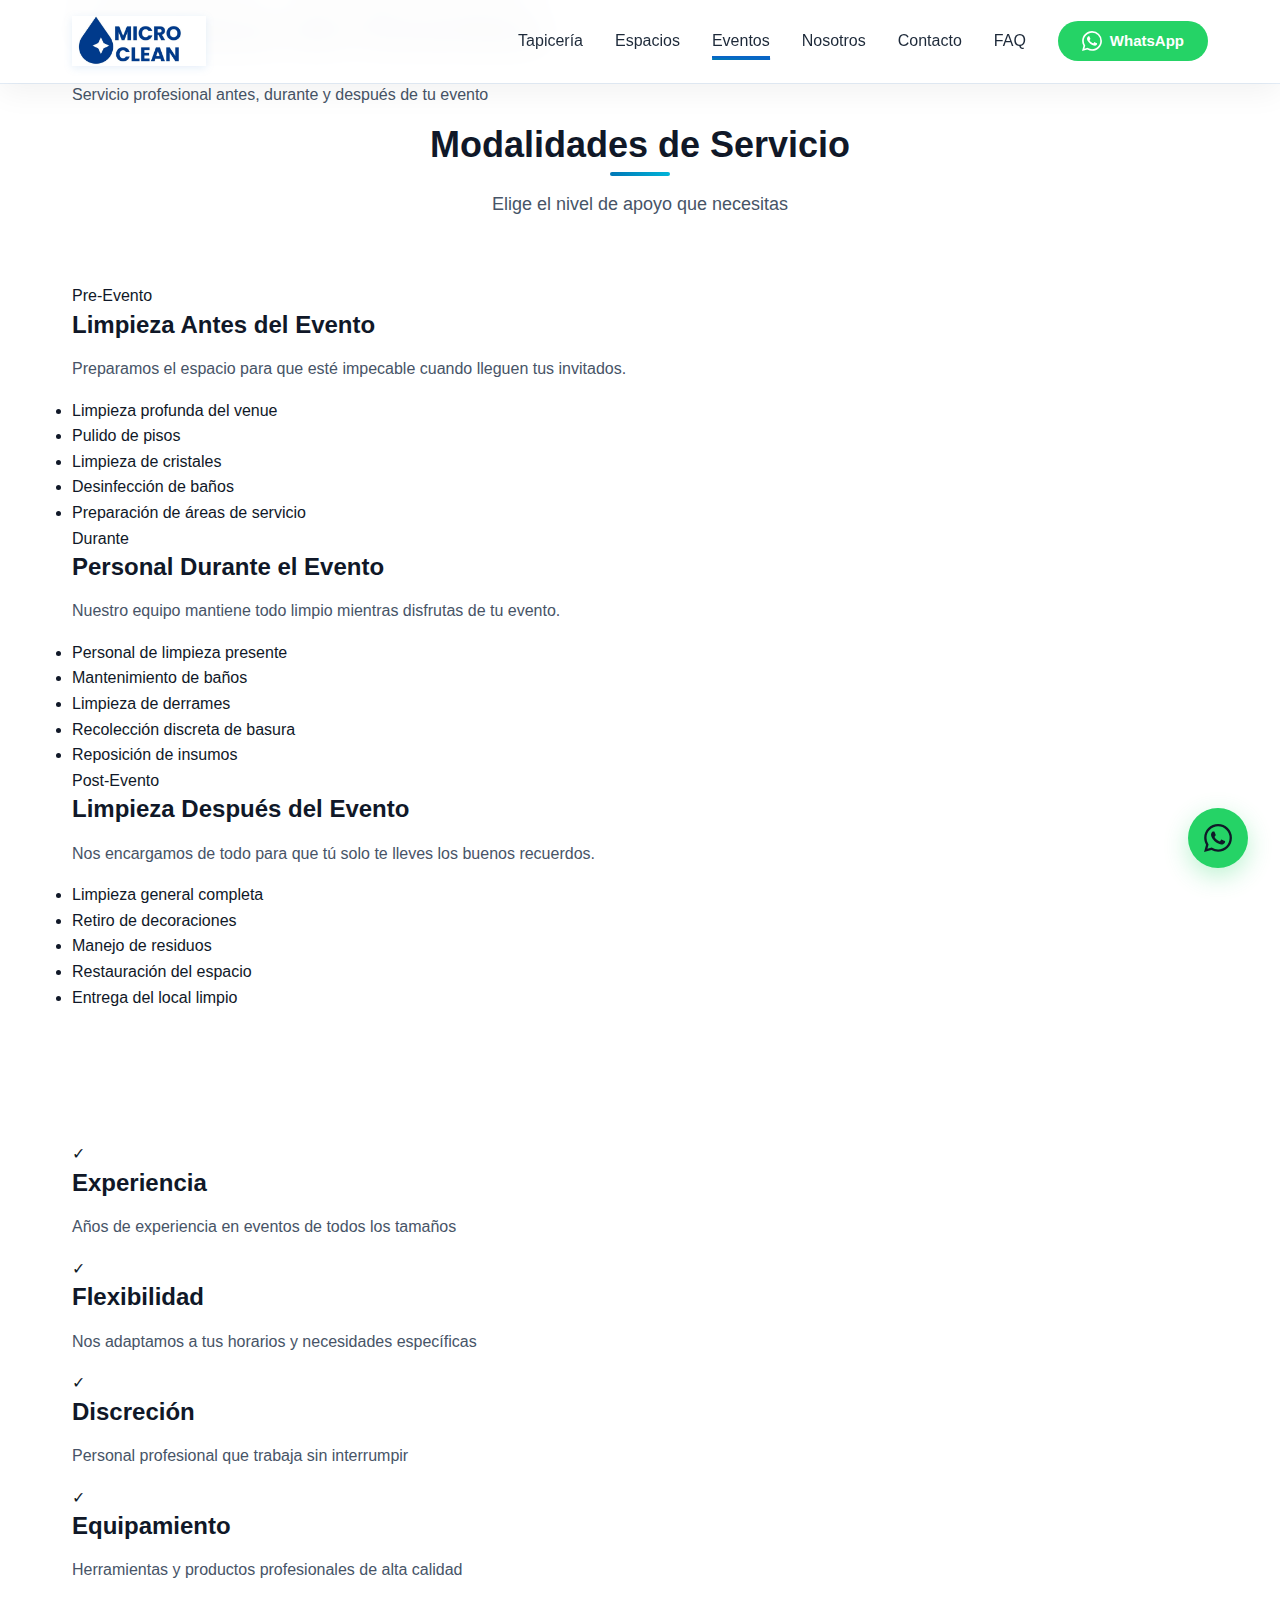
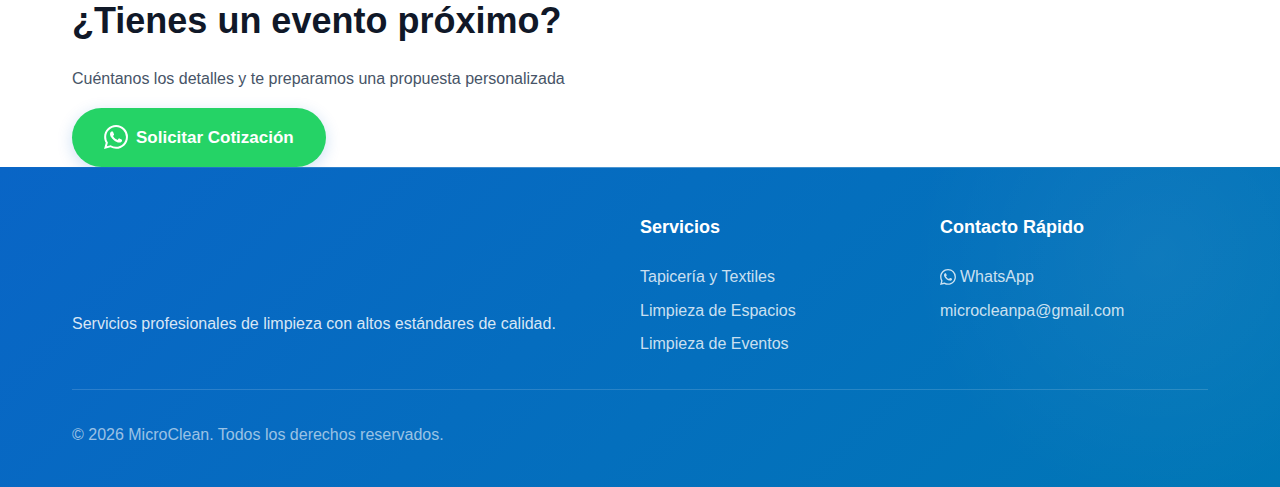
<file: servicios/eventos.html>
<!DOCTYPE html>
<html lang="es-PA">
<head>
    <meta charset="UTF-8">
    <meta name="viewport" content="width=device-width, initial-scale=1.0, maximum-scale=5.0, user-scalable=yes">

    <!-- Primary Meta Tags -->
    <title>Limpieza de Eventos | MicroClean Panamá</title>
    <meta name="title" content="Limpieza de Eventos | MicroClean Panamá">
    <meta name="description" content="Servicio de limpieza profesional para eventos en Panamá. Bodas, fiestas corporativas, conferencias. Limpieza antes, durante y después del evento.">
    <meta name="keywords" content="limpieza eventos Panamá, limpieza bodas, limpieza fiestas, limpieza conferencias, MicroClean">
    <meta name="author" content="MicroClean">
    <meta name="robots" content="index, follow">
    <link rel="canonical" href="https://microcleanpa.com/servicios/eventos.html">

    <!-- Open Graph / Facebook -->
    <meta property="og:type" content="website">
    <meta property="og:url" content="https://microcleanpa.com/servicios/eventos.html">
    <meta property="og:title" content="Limpieza de Eventos | MicroClean Panamá">
    <meta property="og:description" content="Servicio de limpieza profesional para eventos. Bodas, fiestas corporativas, conferencias. Limpieza antes, durante y después.">
    <meta property="og:image" content="https://microcleanpa.com/public/images/MicroClean_Main.jpg">
    <meta property="og:locale" content="es_PA">
    <meta property="og:site_name" content="MicroClean">

    <!-- Theme & Mobile -->
    <meta name="theme-color" content="#0965C6">
    <meta name="mobile-web-app-capable" content="yes">
    <meta name="apple-mobile-web-app-capable" content="yes">
    <meta name="apple-mobile-web-app-status-bar-style" content="default">
    <meta name="apple-mobile-web-app-title" content="MicroClean">

    <!-- Preconnect for Performance -->
    <link rel="dns-prefetch" href="https://wa.me">
    <link rel="preconnect" href="https://wa.me">

    <!-- Preload Critical Resources -->
    <link rel="preload" href="/public/images/MicroClean_Hero.png" as="image" fetchpriority="high">
    <link rel="preload" href="/style.css" as="style">

    <!-- Stylesheet -->
    <link rel="stylesheet" href="/style.css">

    <!-- Prevent FOUC -->
    <style>
        html { background-color: #ffffff; }
        body { opacity: 0; transition: opacity 0.1s ease-in; }
        body.loaded { opacity: 1; }
    </style>

    <!-- Immediate Load Script -->
    <script>
        if (document.readyState === 'loading') {
            document.addEventListener('DOMContentLoaded', () => document.body.classList.add('loaded'));
        } else {
            document.body.classList.add('loaded');
        }
    </script>
</head>
<body>
    <!-- Header -->
    <header id="header">
        <div class="container">
            <div class="header-content">
                <a href="/" class="logo-link" aria-label="MicroClean - Inicio">
                    <img src="/public/images/MicroClean_Hero.png" alt="MicroClean Logo" class="logo" width="200" height="50" fetchpriority="high">
                </a>
                <nav class="nav-menu" aria-label="Navegación principal">
                    <a href="/servicios/tapiceria.html" class="nav-link">Tapicería</a>
                    <a href="/servicios/espacios.html" class="nav-link">Espacios</a>
                    <a href="/servicios/eventos.html" class="nav-link active">Eventos</a>
                    <a href="/nosotros.html" class="nav-link">Nosotros</a>
                    <a href="/contacto.html" class="nav-link">Contacto</a>
                    <a href="/faq.html" class="nav-link">FAQ</a>
                    <a href="https://wa.me/50764177111?text=Hola%20MicroClean%2C%20me%20interesa%20el%20servicio%20de%20limpieza%20para%20eventos."
                       target="_blank"
                       rel="noopener noreferrer"
                       class="btn-whatsapp-header"
                       aria-label="Chatear por WhatsApp">
                        <svg width="20" height="20" viewBox="0 0 24 24" fill="currentColor" aria-hidden="true">
                            <path d="M17.472 14.382c-.297-.149-1.758-.867-2.03-.967-.273-.099-.471-.149-.67.149-.197.297-.767.966-.94 1.164-.173.199-.347.223-.644.074-.297-.149-1.255-.462-2.39-1.475-.883-.788-1.48-1.761-1.653-2.059-.173-.297-.018-.458.13-.606.134-.133.297-.347.446-.521.151-.172.2-.296.3-.495.099-.198.05-.372-.025-.521-.075-.148-.669-1.611-.916-2.206-.242-.579-.487-.501-.669-.51l-.57-.01c-.198 0-.52.074-.792.372s-1.04 1.016-1.04 2.479 1.065 2.876 1.213 3.074c.149.198 2.095 3.2 5.076 4.487.709.306 1.263.489 1.694.626.712.226 1.36.194 1.872.118.571-.085 1.758-.719 2.006-1.413.248-.695.248-1.29.173-1.414-.074-.123-.272-.198-.57-.347m-5.421 7.403h-.004a9.87 9.87 0 01-5.031-1.378l-.361-.214-3.741.982.998-3.648-.235-.374a9.86 9.86 0 01-1.51-5.26c.001-5.45 4.436-9.884 9.888-9.884 2.64 0 5.122 1.03 6.988 2.898a9.825 9.825 0 012.893 6.994c-.003 5.45-4.437 9.884-9.885 9.884m8.413-18.297A11.815 11.815 0 0012.05 0C5.495 0 .16 5.335.157 11.892c0 2.096.547 4.142 1.588 5.945L.057 24l6.305-1.654a11.882 11.882 0 005.683 1.448h.005c6.554 0 11.89-5.335 11.893-11.893a11.821 11.821 0 00-3.48-8.413Z"/>
                        </svg>
                        <span>WhatsApp</span>
                    </a>
                </nav>
                <button class="menu-toggle" aria-label="Abrir menú de navegación" aria-expanded="false" aria-controls="mobile-menu">
                    <span></span>
                    <span></span>
                    <span></span>
                </button>
            </div>
        </div>
    </header>

    <!-- Service Hero -->
    <section class="service-hero">
        <div class="container">
            <h1>Limpieza de Eventos</h1>
            <p>Servicio profesional antes, durante y después de tu evento</p>
        </div>
    </section>

    <!-- Event Types -->
    <section class="service-details">
        <div class="container">
            <div class="section-header">
                <h2>Tipos de Eventos</h2>
                <p>Nos adaptamos a cualquier tipo de celebración o reunión</p>
            </div>
            <div class="event-types-grid">
                <div class="event-type">
                    <h3>Eventos Sociales</h3>
                    <ul>
                        <li>Bodas y recepciones</li>
                        <li>Quinceañeros</li>
                        <li>Fiestas de cumpleaños</li>
                        <li>Baby showers</li>
                        <li>Reuniones familiares</li>
                        <li>Graduaciones</li>
                    </ul>
                </div>
                <div class="event-type">
                    <h3>Eventos Corporativos</h3>
                    <ul>
                        <li>Conferencias y seminarios</li>
                        <li>Lanzamientos de productos</li>
                        <li>Fiestas de fin de año</li>
                        <li>Reuniones de negocios</li>
                        <li>Ferias y exposiciones</li>
                        <li>Inauguraciones</li>
                    </ul>
                </div>
                <div class="event-type">
                    <h3>Otros Eventos</h3>
                    <ul>
                        <li>Eventos deportivos</li>
                        <li>Conciertos pequeños</li>
                        <li>Reuniones comunitarias</li>
                        <li>Eventos religiosos</li>
                        <li>Subastas y galas</li>
                        <li>Eventos privados</li>
                    </ul>
                </div>
            </div>
        </div>
    </section>

    <!-- Service Modalities -->
    <section class="modalities-section">
        <div class="container">
            <div class="section-header">
                <h2>Modalidades de Servicio</h2>
                <p>Elige el nivel de apoyo que necesitas</p>
            </div>
            <div class="modalities-grid">
                <div class="modality-card">
                    <div class="modality-header">
                        <span class="modality-badge">Pre-Evento</span>
                        <h3>Limpieza Antes del Evento</h3>
                    </div>
                    <p>Preparamos el espacio para que esté impecable cuando lleguen tus invitados.</p>
                    <ul>
                        <li>Limpieza profunda del venue</li>
                        <li>Pulido de pisos</li>
                        <li>Limpieza de cristales</li>
                        <li>Desinfección de baños</li>
                        <li>Preparación de áreas de servicio</li>
                    </ul>
                </div>
                <div class="modality-card featured">
                    <div class="modality-header">
                        <span class="modality-badge">Durante</span>
                        <h3>Personal Durante el Evento</h3>
                    </div>
                    <p>Nuestro equipo mantiene todo limpio mientras disfrutas de tu evento.</p>
                    <ul>
                        <li>Personal de limpieza presente</li>
                        <li>Mantenimiento de baños</li>
                        <li>Limpieza de derrames</li>
                        <li>Recolección discreta de basura</li>
                        <li>Reposición de insumos</li>
                    </ul>
                </div>
                <div class="modality-card">
                    <div class="modality-header">
                        <span class="modality-badge">Post-Evento</span>
                        <h3>Limpieza Después del Evento</h3>
                    </div>
                    <p>Nos encargamos de todo para que tú solo te lleves los buenos recuerdos.</p>
                    <ul>
                        <li>Limpieza general completa</li>
                        <li>Retiro de decoraciones</li>
                        <li>Manejo de residuos</li>
                        <li>Restauración del espacio</li>
                        <li>Entrega del local limpio</li>
                    </ul>
                </div>
            </div>
        </div>
    </section>

    <!-- Why Choose Us -->
    <section class="why-choose-section">
        <div class="container">
            <div class="section-header">
                <h2>¿Por Qué Elegirnos?</h2>
            </div>
            <div class="benefits-grid">
                <div class="benefit-item">
                    <div class="benefit-icon">✓</div>
                    <h3>Experiencia</h3>
                    <p>Años de experiencia en eventos de todos los tamaños</p>
                </div>
                <div class="benefit-item">
                    <div class="benefit-icon">✓</div>
                    <h3>Flexibilidad</h3>
                    <p>Nos adaptamos a tus horarios y necesidades específicas</p>
                </div>
                <div class="benefit-item">
                    <div class="benefit-icon">✓</div>
                    <h3>Discreción</h3>
                    <p>Personal profesional que trabaja sin interrumpir</p>
                </div>
                <div class="benefit-item">
                    <div class="benefit-icon">✓</div>
                    <h3>Equipamiento</h3>
                    <p>Herramientas y productos profesionales de alta calidad</p>
                </div>
            </div>
        </div>
    </section>

    <!-- CTA Section -->
    <section class="cta-section">
        <div class="container">
            <div class="cta-content">
                <h2>¿Tienes un evento próximo?</h2>
                <p>Cuéntanos los detalles y te preparamos una propuesta personalizada</p>
                <a href="https://wa.me/50764177111?text=Hola%20MicroClean%2C%20tengo%20un%20evento%20y%20necesito%20servicio%20de%20limpieza."
                   target="_blank"
                   rel="noopener noreferrer"
                   class="btn-primary btn-whatsapp-hero">
                    <svg width="24" height="24" viewBox="0 0 24 24" fill="currentColor" aria-hidden="true">
                        <path d="M17.472 14.382c-.297-.149-1.758-.867-2.03-.967-.273-.099-.471-.149-.67.149-.197.297-.767.966-.94 1.164-.173.199-.347.223-.644.074-.297-.149-1.255-.462-2.39-1.475-.883-.788-1.48-1.761-1.653-2.059-.173-.297-.018-.458.13-.606.134-.133.297-.347.446-.521.151-.172.2-.296.3-.495.099-.198.05-.372-.025-.521-.075-.148-.669-1.611-.916-2.206-.242-.579-.487-.501-.669-.51l-.57-.01c-.198 0-.52.074-.792.372s-1.04 1.016-1.04 2.479 1.065 2.876 1.213 3.074c.149.198 2.095 3.2 5.076 4.487.709.306 1.263.489 1.694.626.712.226 1.36.194 1.872.118.571-.085 1.758-.719 2.006-1.413.248-.695.248-1.29.173-1.414-.074-.123-.272-.198-.57-.347m-5.421 7.403h-.004a9.87 9.87 0 01-5.031-1.378l-.361-.214-3.741.982.998-3.648-.235-.374a9.86 9.86 0 01-1.51-5.26c.001-5.45 4.436-9.884 9.888-9.884 2.64 0 5.122 1.03 6.988 2.898a9.825 9.825 0 012.893 6.994c-.003 5.45-4.437 9.884-9.885 9.884m8.413-18.297A11.815 11.815 0 0012.05 0C5.495 0 .16 5.335.157 11.892c0 2.096.547 4.142 1.588 5.945L.057 24l6.305-1.654a11.882 11.882 0 005.683 1.448h.005c6.554 0 11.89-5.335 11.893-11.893a11.821 11.821 0 00-3.48-8.413Z"/>
                    </svg>
                    Solicitar Cotización
                </a>
            </div>
        </div>
    </section>

    <!-- Footer -->
    <footer>
        <div class="container">
            <div class="footer-content">
                <div class="footer-brand">
                    <img src="/public/images/MicroClean_Compact.jpg" alt="MicroClean logo" class="footer-logo" width="100" height="100" loading="lazy">
                    <p>Servicios profesionales de limpieza con altos estándares de calidad.</p>
                </div>
                <div class="footer-services">
                    <h4>Servicios</h4>
                    <a href="/servicios/tapiceria.html">Tapicería y Textiles</a>
                    <a href="/servicios/espacios.html">Limpieza de Espacios</a>
                    <a href="/servicios/eventos.html">Limpieza de Eventos</a>
                </div>
                <div class="footer-contact">
                    <h4>Contacto Rápido</h4>
                    <a href="https://wa.me/50764177111" target="_blank" rel="noopener noreferrer" class="footer-whatsapp">
                        <svg width="16" height="16" viewBox="0 0 24 24" fill="currentColor" aria-hidden="true">
                            <path d="M17.472 14.382c-.297-.149-1.758-.867-2.03-.967-.273-.099-.471-.149-.67.149-.197.297-.767.966-.94 1.164-.173.199-.347.223-.644.074-.297-.149-1.255-.462-2.39-1.475-.883-.788-1.48-1.761-1.653-2.059-.173-.297-.018-.458.13-.606.134-.133.297-.347.446-.521.151-.172.2-.296.3-.495.099-.198.05-.372-.025-.521-.075-.148-.669-1.611-.916-2.206-.242-.579-.487-.501-.669-.51l-.57-.01c-.198 0-.52.074-.792.372s-1.04 1.016-1.04 2.479 1.065 2.876 1.213 3.074c.149.198 2.095 3.2 5.076 4.487.709.306 1.263.489 1.694.626.712.226 1.36.194 1.872.118.571-.085 1.758-.719 2.006-1.413.248-.695.248-1.29.173-1.414-.074-.123-.272-.198-.57-.347m-5.421 7.403h-.004a9.87 9.87 0 01-5.031-1.378l-.361-.214-3.741.982.998-3.648-.235-.374a9.86 9.86 0 01-1.51-5.26c.001-5.45 4.436-9.884 9.888-9.884 2.64 0 5.122 1.03 6.988 2.898a9.825 9.825 0 012.893 6.994c-.003 5.45-4.437 9.884-9.885 9.884m8.413-18.297A11.815 11.815 0 0012.05 0C5.495 0 .16 5.335.157 11.892c0 2.096.547 4.142 1.588 5.945L.057 24l6.305-1.654a11.882 11.882 0 005.683 1.448h.005c6.554 0 11.89-5.335 11.893-11.893a11.821 11.821 0 00-3.48-8.413Z"/>
                        </svg>
                        WhatsApp
                    </a>
                    <a href="mailto:microcleanpa@gmail.com">microcleanpa@gmail.com</a>
                </div>
            </div>
            <div class="footer-bottom">
                <p>&copy; <span id="year">2024</span> MicroClean. Todos los derechos reservados.</p>
            </div>
        </div>
    </footer>

    <!-- WhatsApp FAB -->
    <a href="https://wa.me/50764177111?text=Hola%20MicroClean%2C%20tengo%20un%20evento%20y%20necesito%20servicio%20de%20limpieza."
       target="_blank"
       rel="noopener noreferrer"
       class="whatsapp-fab"
       aria-label="Chatear por WhatsApp">
        <svg width="28" height="28" viewBox="0 0 24 24" fill="currentColor" aria-hidden="true">
            <path d="M17.472 14.382c-.297-.149-1.758-.867-2.03-.967-.273-.099-.471-.149-.67.149-.197.297-.767.966-.94 1.164-.173.199-.347.223-.644.074-.297-.149-1.255-.462-2.39-1.475-.883-.788-1.48-1.761-1.653-2.059-.173-.297-.018-.458.13-.606.134-.133.297-.347.446-.521.151-.172.2-.296.3-.495.099-.198.05-.372-.025-.521-.075-.148-.669-1.611-.916-2.206-.242-.579-.487-.501-.669-.51l-.57-.01c-.198 0-.52.074-.792.372s-1.04 1.016-1.04 2.479 1.065 2.876 1.213 3.074c.149.198 2.095 3.2 5.076 4.487.709.306 1.263.489 1.694.626.712.226 1.36.194 1.872.118.571-.085 1.758-.719 2.006-1.413.248-.695.248-1.29.173-1.414-.074-.123-.272-.198-.57-.347m-5.421 7.403h-.004a9.87 9.87 0 01-5.031-1.378l-.361-.214-3.741.982.998-3.648-.235-.374a9.86 9.86 0 01-1.51-5.26c.001-5.45 4.436-9.884 9.888-9.884 2.64 0 5.122 1.03 6.988 2.898a9.825 9.825 0 012.893 6.994c-.003 5.45-4.437 9.884-9.885 9.884m8.413-18.297A11.815 11.815 0 0012.05 0C5.495 0 .16 5.335.157 11.892c0 2.096.547 4.142 1.588 5.945L.057 24l6.305-1.654a11.882 11.882 0 005.683 1.448h.005c6.554 0 11.89-5.335 11.893-11.893a11.821 11.821 0 00-3.48-8.413Z"/>
        </svg>
    </a>

    <script src="/js/main.js" defer></script>
</body>
</html>
</file>
<file: style.css>
/* ========================================
   MicroClean - COMPLETE CSS - PRODUCTION READY
   ======================================== */

/* ==================== RESET & BASE ==================== */
* {
    margin: 0;
    padding: 0;
    box-sizing: border-box;
}

:root {
    /* Colors */
    --blue-1: #0077B6;
    --blue-2: #0965C6;
    --blue-accent: #00B4D8;
    --whatsapp: #25D366;
    --whatsapp-hover: #1DA851;
    
    --white: #FFFFFF;
    --gray-50: #F8F9FB;
    --gray-100: #F1F3F5;
    --gray-200: #E5E8EC;
    --gray-300: #D1D6DD;
    --gray-400: #98A2B3;
    --gray-500: #6B7280;
    --gray-600: #475467;
    --gray-700: #344054;
    --gray-800: #1D2939;
    --gray-900: #101828;
    
    /* Spacing */
    --space-xs: 0.25rem;
    --space-sm: 0.5rem;
    --space-md: 1rem;
    --space-lg: 1.5rem;
    --space-xl: 2rem;
    --space-2xl: 3rem;
    --space-3xl: 4rem;
    
    /* Typography */
    --font-sans: -apple-system, BlinkMacSystemFont, 'Segoe UI', Roboto, 'Helvetica Neue', Arial, sans-serif;
    
    /* Shadows */
    --shadow-sm: 0 1px 2px 0 rgba(0, 0, 0, 0.05);
    --shadow-md: 0 4px 6px -1px rgba(0, 0, 0, 0.1);
    --shadow-lg: 0 10px 15px -3px rgba(0, 0, 0, 0.1);
    --shadow-xl: 0 20px 25px -5px rgba(0, 0, 0, 0.1);
    
    /* Border Radius */
    --radius-sm: 8px;
    --radius-md: 12px;
    --radius-lg: 16px;
    --radius-full: 9999px;
}

html {
    scroll-behavior: smooth;
}

body {
    font-family: var(--font-sans);
    font-size: 16px;
    line-height: 1.6;
    color: var(--gray-900);
    background: var(--white);
    overflow-x: hidden;
    position: relative;
    -webkit-font-smoothing: antialiased;
    -moz-osx-font-smoothing: grayscale;
}

.container {
    max-width: 1200px;
    margin: 0 auto;
    padding: 0 var(--space-md);
}

@media (min-width: 768px) {
    .container {
        padding: 0 var(--space-xl);
    }
}

/* ==================== TYPOGRAPHY ==================== */
h1 {
    font-size: clamp(1.875rem, 5vw, 3rem);
    line-height: 1.2;
    font-weight: 700;
    color: var(--gray-900);
    margin-bottom: var(--space-lg);
}

h2 {
    font-size: clamp(1.5rem, 4vw, 2.25rem);
    line-height: 1.2;
    font-weight: 700;
    color: var(--gray-900);
    margin-bottom: var(--space-lg);
}

h3 {
    font-size: clamp(1.125rem, 3vw, 1.5rem);
    line-height: 1.3;
    font-weight: 600;
    color: var(--gray-900);
    margin-bottom: var(--space-md);
}

h4 {
    font-size: 1.125rem;
    line-height: 1.4;
    font-weight: 600;
    color: var(--gray-900);
    margin-bottom: var(--space-sm);
}

p {
    color: var(--gray-600);
    margin-bottom: var(--space-md);
    line-height: 1.6;
}

a {
    text-decoration: none;
    color: inherit;
}

/* ==================== IMAGES ==================== */
img {
    max-width: 100%;
    height: auto;
    display: block;
    background: var(--gray-100);
}

img[loading="lazy"] {
    opacity: 0;
    transition: opacity 0.4s ease-in-out;
}

img[loading="lazy"].loaded {
    opacity: 1;
}

button {
    font-family: inherit;
    cursor: pointer;
    border: none;
    background: none;
}

/* ==================== HEADER ==================== */
header {
    position: fixed;
    top: 0;
    left: 0;
    right: 0;
    background: rgba(255, 255, 255, 0.98);
    backdrop-filter: blur(10px);
    -webkit-backdrop-filter: blur(10px);
    z-index: 1000;
    transition: all 0.3s ease;
    border-bottom: 1px solid transparent;
}

header.scrolled {
    border-bottom-color: var(--gray-200);
    box-shadow: var(--shadow-md);
}

.header-content {
    display: flex;
    align-items: center;
    justify-content: space-between;
    padding: var(--space-md) 0;
    min-height: 72px;
}

.logo-link {
    display: flex;
    align-items: center;
    gap: var(--space-sm);
    transition: transform 0.2s;
    z-index: 1001;
}

.logo-link:hover {
    transform: translateY(-2px);
}

.logo {
    height: 50px;
    width: auto;
    object-fit: contain;
}

.logo-text {
    font-size: clamp(1.125rem, 3vw, 1.5rem);
    font-weight: 700;
    color: var(--blue-2);
}

/* ==================== NAVIGATION ==================== */
.nav-menu {
    display: none;
    align-items: center;
    gap: var(--space-xl);
}

@media (min-width: 768px) {
    .nav-menu {
        display: flex;
    }
}

.nav-link {
    position: relative;
    font-weight: 500;
    color: var(--gray-800);
    padding: var(--space-xs) 0;
    transition: color 0.2s;
    white-space: nowrap;
}

.nav-link::after {
    content: '';
    position: absolute;
    bottom: 0;
    left: 0;
    width: 0;
    height: 2px;
    background: var(--blue-2);
    transition: width 0.3s;
}

.nav-link:hover::after,
.nav-link.active::after {
    width: 100%;
}

.btn-whatsapp-header {
    display: flex;
    align-items: center;
    gap: var(--space-sm);
    padding: var(--space-sm) var(--space-lg);
    background: var(--whatsapp);
    color: var(--white);
    border-radius: var(--radius-full);
    font-weight: 600;
    font-size: 0.9375rem;
    transition: all 0.2s;
    white-space: nowrap;
}

.btn-whatsapp-header:hover {
    background: var(--whatsapp-hover);
    transform: translateY(-2px);
    box-shadow: var(--shadow-md);
}

/* ==================== MENU TOGGLE ==================== */
.menu-toggle {
    display: flex;
    flex-direction: column;
    justify-content: center;
    align-items: center;
    gap: 4px;
    width: 32px;
    height: 32px;
    background: none;
    border: none;
    padding: 0;
    z-index: 1001;
}

@media (min-width: 768px) {
    .menu-toggle {
        display: none;
    }
}

.menu-toggle span {
    width: 24px;
    height: 2px;
    background: var(--gray-800);
    border-radius: 2px;
    transition: all 0.3s ease;
}

.menu-toggle.active span:nth-child(1) {
    transform: rotate(45deg) translate(5px, 5px);
}

.menu-toggle.active span:nth-child(2) {
    opacity: 0;
}

.menu-toggle.active span:nth-child(3) {
    transform: rotate(-45deg) translate(5px, -5px);
}

/* ==================== MOBILE NAV ==================== */
.mobile-nav {
    position: fixed;
    top: 72px;
    left: 0;
    right: 0;
    bottom: 0;
    background: white;
    box-shadow: 0 4px 6px rgba(0,0,0,0.15);
    transform: translateX(-100%);
    transition: transform 0.3s cubic-bezier(0.4, 0, 0.2, 1);
    z-index: 999;
    overflow-y: auto;
    -webkit-overflow-scrolling: touch;
}

.mobile-nav.active {
    transform: translateX(0);
}

.mobile-nav a {
    display: block;
    padding: 1.25rem 1.5rem;
    color: var(--gray-800);
    border-bottom: 1px solid var(--gray-200);
    transition: background 0.2s;
    font-size: 1.125rem;
    font-weight: 500;
}

.mobile-nav a:hover,
.mobile-nav a:active {
    background: var(--gray-50);
}

.mobile-nav-whatsapp {
    background: var(--whatsapp) !important;
    color: white !important;
    display: flex !important;
    align-items: center;
    justify-content: center;
    gap: 0.5rem;
    font-weight: 600 !important;
    margin: 1rem;
    border-radius: var(--radius-md);
}

/* ==================== HERO ==================== */
.hero {
    position: relative;
    min-height: 600px;
    display: flex;
    align-items: center;
    padding: calc(80px + var(--space-3xl)) 0 var(--space-3xl);
    overflow: hidden;
    background: linear-gradient(135deg, var(--blue-1) 0%, var(--blue-2) 100%);
}

.hero-bg {
    position: absolute;
    top: 0;
    left: 0;
    right: 0;
    bottom: 0;
    background: transparent;
    z-index: -1;
}

.hero-content {
    text-align: center;
    max-width: 800px;
    margin: 0 auto;
}

.hero h1 {
    color: var(--white) !important;
}

.hero p {
    font-size: 1.125rem;
    color: rgba(255, 255, 255, 0.95);
    line-height: 1.6;
}

.hero-buttons {
    display: flex;
    gap: 1rem;
    justify-content: center;
    flex-wrap: wrap;
    margin-top: 2rem;
}

.btn-primary {
    display: inline-flex;
    align-items: center;
    gap: var(--space-sm);
    padding: var(--space-md) var(--space-xl);
    background: var(--whatsapp);
    color: var(--white);
    font-size: 1.0625rem;
    font-weight: 600;
    border-radius: var(--radius-full);
    transition: all 0.2s;
    border: none;
    white-space: nowrap;
}

.btn-primary:hover {
    background: var(--whatsapp-hover);
    transform: translateY(-3px);
    box-shadow: var(--shadow-xl);
}

.btn-whatsapp-hero {
    background: var(--whatsapp);
}

/* ==================== SECTIONS ==================== */
.about,
.services,
.gallery,
.contact {
    padding: var(--space-3xl) 0;
}

.about {
    background: var(--white);
}

.services {
    background: var(--gray-50);
}

.gallery {
    background: var(--white);
}

.contact {
    background: linear-gradient(135deg, var(--gray-50), var(--gray-100));
}

.section-header {
    text-align: center;
    margin-bottom: var(--space-3xl);
}

.section-header p {
    font-size: 1.125rem;
    color: var(--gray-600);
}

/* ==================== ABOUT ==================== */
.about-content {
    max-width: 800px;
    margin: 0 auto;
    text-align: center;
}

.about-content p {
    font-size: 1.125rem;
    line-height: 1.8;
}

/* ==================== SERVICES ==================== */
.services-grid {
    display: grid;
    grid-template-columns: repeat(auto-fit, minmax(min(100%, 300px), 1fr));
    gap: var(--space-xl);
}

@media (min-width: 768px) {
    .services-grid {
        grid-template-columns: repeat(2, 1fr);
    }
}

@media (min-width: 1024px) {
    .services-grid {
        grid-template-columns: repeat(3, 1fr);
    }
}

.service-card {
    background: var(--white);
    border-radius: var(--radius-md);
    overflow: hidden;
    box-shadow: var(--shadow-sm);
    transition: all 0.3s cubic-bezier(0.4, 0, 0.2, 1);
    cursor: pointer;
    position: relative;
    will-change: transform;
}

.service-card::before {
    content: '';
    position: absolute;
    top: 0;
    left: 0;
    right: 0;
    bottom: 0;
    border-radius: var(--radius-md);
    opacity: 0;
    transition: opacity 0.3s ease;
    pointer-events: none;
    box-shadow: var(--shadow-xl);
    z-index: -1;
}

.service-card:hover {
    transform: translateY(-8px) scale(1.02);
    box-shadow: 0 12px 24px -4px rgba(0, 0, 0, 0.15), 0 8px 16px -4px rgba(9, 101, 198, 0.1);
}

.service-card:hover::before {
    opacity: 1;
}

.service-card:active {
    transform: translateY(-4px) scale(1.01);
}

.service-image {
    width: 100%;
    height: 200px;
    overflow: hidden;
    background: linear-gradient(135deg, var(--gray-100), var(--gray-200));
    position: relative;
}

.service-image::after {
    content: '';
    position: absolute;
    top: 0;
    left: 0;
    right: 0;
    bottom: 0;
    background: linear-gradient(to bottom, transparent 0%, rgba(9, 101, 198, 0.05) 100%);
    opacity: 0;
    transition: opacity 0.3s ease;
}

.service-image img {
    width: 100%;
    height: 100%;
    object-fit: cover;
    transition: transform 0.6s cubic-bezier(0.4, 0, 0.2, 1);
}

.service-card:hover .service-image img {
    transform: scale(1.1);
}

.service-card:hover .service-image::after {
    opacity: 1;
}

.service-content {
    padding: var(--space-lg);
    transition: background 0.3s ease;
}

.service-card:hover .service-content {
    background: linear-gradient(to bottom, rgba(9, 101, 198, 0.02), transparent);
}

.service-content h3 {
    color: var(--blue-2);
    margin-bottom: var(--space-sm);
    transition: color 0.3s ease;
}

.service-card:hover .service-content h3 {
    color: var(--blue-1);
}

.service-content > p {
    font-size: 0.9375rem;
    color: var(--gray-600);
    line-height: 1.6;
}

.service-details {
    max-height: 0;
    opacity: 0;
    overflow: hidden;
    transition: max-height 0.5s ease, opacity 0.3s ease, padding 0.3s ease;
}

.service-card.expanded .service-details {
    max-height: 600px;
    opacity: 1;
    padding: var(--space-md) 0;
}

.service-details p {
    margin-bottom: var(--space-md);
    font-size: 0.9375rem;
}

.service-details ul {
    list-style: none;
    padding: 0;
}

.service-details li {
    position: relative;
    padding-left: var(--space-lg);
    margin-bottom: var(--space-sm);
    font-size: 0.875rem;
    color: var(--gray-600);
    line-height: 1.5;
}

.service-details li::before {
    content: '✓';
    position: absolute;
    left: 0;
    color: var(--blue-accent);
    font-weight: bold;
    font-size: 1.125rem;
}

.service-footer {
    display: flex;
    justify-content: space-between;
    align-items: center;
    margin-top: var(--space-md);
    padding-top: var(--space-md);
    border-top: 1px solid var(--gray-200);
}

.price {
    font-size: 1.25rem;
    font-weight: 700;
    color: var(--blue-1);
}

.service-link {
    font-size: 0.875rem;
    font-weight: 600;
    color: var(--blue-2);
    padding: var(--space-sm) var(--space-lg);
    border: 2px solid var(--blue-2);
    border-radius: var(--radius-sm);
    background: transparent;
    transition: all 0.3s cubic-bezier(0.4, 0, 0.2, 1);
    position: relative;
    overflow: hidden;
}

.service-link::before {
    content: '';
    position: absolute;
    top: 0;
    left: -100%;
    width: 100%;
    height: 100%;
    background: var(--blue-2);
    transition: left 0.3s cubic-bezier(0.4, 0, 0.2, 1);
    z-index: -1;
    border-radius: var(--radius-sm);
}

.service-link:hover {
    color: var(--white);
    transform: translateY(-2px);
    box-shadow: 0 4px 12px rgba(9, 101, 198, 0.3);
}

.service-link:hover::before {
    left: 0;
}

/* ==================== GALLERY (BEFORE/AFTER) - BIGGER & CLEARER ==================== */
.gallery-grid {
    display: grid;
    grid-template-columns: 1fr;
    gap: var(--space-3xl);
}

@media (min-width: 768px) {
    .gallery-grid {
        grid-template-columns: repeat(2, 1fr);
        gap: var(--space-3xl);
    }
}

.before-after-container {
    background: var(--white);
    border-radius: var(--radius-lg);
    overflow: hidden;
    box-shadow: var(--shadow-lg);
    transition: all 0.3s ease;
}

.before-after-container:hover {
    box-shadow: var(--shadow-xl);
    transform: translateY(-4px);
}

.before-after-container h3 {
    padding: var(--space-lg) var(--space-xl);
    background: linear-gradient(135deg, var(--blue-1), var(--blue-2));
    color: var(--white);
    text-align: center;
    margin-bottom: 0;
    font-size: 1.25rem;
    font-weight: 600;
}

.slider-wrapper {
    position: relative;
    width: 100%;
    overflow: hidden;
    user-select: none;
    touch-action: pan-y;
    cursor: ew-resize;
}

.image-pair {
    position: relative;
    width: 100%;
    min-height: 300px;
    aspect-ratio: 16 / 9;
    overflow: hidden;
    background: var(--gray-100);
    display: flex;
    align-items: center;
    justify-content: center;
}

/* Portrait mobile - taller aspect ratio */
@media (max-width: 767px) and (orientation: portrait) {
    .image-pair {
        aspect-ratio: 4 / 3;
        min-height: 250px;
    }
}

/* Landscape mobile - wider aspect ratio */
@media (max-width: 767px) and (orientation: landscape) {
    .image-pair {
        aspect-ratio: 21 / 9;
        min-height: 200px;
    }
}

/* Tablet */
@media (min-width: 768px) and (max-width: 1023px) {
    .image-pair {
        aspect-ratio: 16 / 9;
        min-height: 350px;
    }
}

/* Desktop */
@media (min-width: 1024px) {
    .image-pair {
        aspect-ratio: 21 / 9;
        min-height: 400px;
    }
}

.before-image,
.after-image {
    position: absolute;
    top: 0;
    left: 0;
    width: 100%;
    height: 100%;
    display: flex;
    align-items: center;
    justify-content: center;
}

.before-image img,
.after-image img {
    width: 100%;
    height: 100%;
    object-fit: cover;
    object-position: center center;
    display: block;
    pointer-events: none;
    user-select: none;
    opacity: 1 !important;
    transition: none;
}

/* AFTER image starts completely hidden */
.after-image {
    clip-path: inset(0 100% 0 0);
    z-index: 2;
    transition: clip-path 0.05s ease-out;
    will-change: clip-path;
}

.label {
    position: absolute;
    top: var(--space-lg);
    padding: var(--space-sm) var(--space-lg);
    background: rgba(9, 101, 198, 0.95);
    color: var(--white);
    font-size: 0.875rem;
    font-weight: 700;
    border-radius: var(--radius-sm);
    z-index: 3;
    text-transform: uppercase;
    letter-spacing: 0.5px;
    box-shadow: 0 2px 8px rgba(0, 0, 0, 0.3);
}

.before-image .label {
    left: var(--space-lg);
    transition: opacity 0.2s ease;
}

.after-image .label {
    right: var(--space-lg);
    opacity: 0;
    transition: opacity 0.2s ease;
}

.slider-handle {
    position: absolute;
    top: 0;
    bottom: 0;
    left: 0%;
    width: 60px;
    margin-left: -30px;
    cursor: ew-resize;
    display: flex;
    align-items: center;
    justify-content: center;
    z-index: 10;
    touch-action: none;
}

.handle-line {
    position: absolute;
    width: 4px;
    height: 100%;
    background: var(--white);
    box-shadow: 0 0 15px rgba(0, 0, 0, 0.6);
}

.handle-button {
    width: 56px;
    height: 56px;
    background: var(--white);
    border-radius: 50%;
    display: flex;
    align-items: center;
    justify-content: center;
    box-shadow: 0 4px 20px rgba(0, 0, 0, 0.4);
    z-index: 1;
    transition: transform 0.2s ease;
}

.slider-handle:hover .handle-button,
.slider-handle:active .handle-button {
    transform: scale(1.15);
}

.handle-button svg {
    color: var(--blue-2);
    width: 32px;
    height: 32px;
}

/* ==================== CONTACT ==================== */
.contact-grid {
    display: grid;
    grid-template-columns: 1fr;
    gap: var(--space-2xl);
    margin-top: var(--space-2xl);
}

@media (min-width: 768px) {
    .contact-grid {
        grid-template-columns: 1fr 1fr;
    }
}

.contact-info {
    display: flex;
    flex-direction: column;
    gap: var(--space-lg);
}

.info-item {
    padding: var(--space-lg);
    background: var(--white);
    border-radius: var(--radius-md);
    box-shadow: var(--shadow-sm);
    transition: box-shadow 0.3s ease;
}

.info-item:hover {
    box-shadow: var(--shadow-md);
}

.info-item h3 {
    color: var(--blue-2);
    margin-bottom: var(--space-md);
}

.info-item p {
    margin-bottom: var(--space-sm);
}

.contact-form {
    display: flex;
    flex-direction: column;
    gap: var(--space-md);
    padding: var(--space-xl);
    background: var(--white);
    border-radius: var(--radius-md);
    box-shadow: var(--shadow-md);
}

.contact-form input,
.contact-form select,
.contact-form textarea {
    padding: var(--space-md);
    background: var(--gray-50);
    border: 2px solid transparent;
    border-radius: var(--radius-sm);
    font-family: inherit;
    font-size: 1rem;
    transition: all 0.2s ease;
    width: 100%;
}

.contact-form input:focus,
.contact-form select:focus,
.contact-form textarea:focus {
    outline: none;
    border-color: var(--blue-2);
    background: var(--white);
    box-shadow: 0 0 0 3px rgba(9, 101, 198, 0.1);
}

.contact-form textarea {
    resize: vertical;
    min-height: 120px;
}

.btn-submit {
    padding: var(--space-md) var(--space-xl);
    background: linear-gradient(135deg, var(--blue-1), var(--blue-2));
    color: var(--white);
    font-size: 1rem;
    font-weight: 600;
    border: none;
    border-radius: var(--radius-sm);
    transition: all 0.2s ease;
    cursor: pointer;
}

.btn-submit:hover {
    transform: translateY(-2px);
    box-shadow: var(--shadow-lg);
}

/* ==================== FOOTER ==================== */
footer {
    background: var(--blue-2);
    color: var(--white);
    padding: var(--space-2xl) 0 var(--space-lg);
}

.footer-content {
    display: grid;
    grid-template-columns: 1fr;
    gap: var(--space-xl);
    margin-bottom: var(--space-xl);
}

@media (min-width: 768px) {
    .footer-content {
        grid-template-columns: 2fr 1fr 1fr;
    }
}

.footer-brand {
    display: flex;
    flex-direction: column;
    gap: var(--space-md);
}

.footer-logo {
    height: 80px;
    width: auto;
    max-width: 150px;
    object-fit: contain;
    background: white;
    padding: 10px;
    border-radius: var(--radius-sm);
}

.footer-brand p {
    color: rgba(255, 255, 255, 0.85);
}

.footer-services,
.footer-contact {
    display: flex;
    flex-direction: column;
    gap: var(--space-sm);
}

.footer-services h4,
.footer-contact h4 {
    color: var(--white);
    margin-bottom: var(--space-md);
}

.footer-services a,
.footer-contact a {
    color: rgba(255, 255, 255, 0.8);
    transition: all 0.2s ease;
}

.footer-services a:hover,
.footer-contact a:hover {
    color: var(--white);
    transform: translateX(4px);
}

.footer-whatsapp {
    display: inline-flex;
    align-items: center;
    gap: var(--space-xs);
}

.footer-bottom {
    display: flex;
    justify-content: space-between;
    align-items: center;
    padding-top: var(--space-xl);
    border-top: 1px solid rgba(255, 255, 255, 0.15);
}

.footer-bottom p {
    color: rgba(255, 255, 255, 0.6);
}

/* ==================== WHATSAPP FAB ==================== */
.whatsapp-fab {
    position: fixed;
    bottom: var(--space-xl);
    right: var(--space-xl);
    width: 60px;
    height: 60px;
    background: var(--whatsapp);
    border-radius: 50%;
    display: flex;
    align-items: center;
    justify-content: center;
    box-shadow: 0 8px 24px rgba(37, 211, 102, 0.3);
    transition: all 0.3s cubic-bezier(0.4, 0, 0.2, 1);
    z-index: 998;
}

.whatsapp-fab:hover {
    background: var(--whatsapp-hover);
    transform: scale(1.15) rotate(5deg);
    box-shadow: 0 12px 32px rgba(37, 211, 102, 0.5);
}

/* ==================== COTIZADOR PAGE ==================== */
.cotizador-container {
    min-height: calc(100vh - 72px);
    padding-top: 72px;
    background: var(--gray-50);
}

.cotizador-header {
    background: linear-gradient(135deg, var(--blue-1), var(--blue-2));
    padding: var(--space-3xl) 0;
    text-align: center;
    color: var(--white);
}

.cotizador-header h1 {
    color: var(--white);
    margin-bottom: var(--space-md);
}

.cotizador-header p {
    color: rgba(255, 255, 255, 0.9);
    font-size: 1.125rem;
}

.cotizador-grid {
    display: grid;
    grid-template-columns: 1fr;
    gap: var(--space-xl);
    margin-top: var(--space-xl);
    align-items: start;
}

@media (min-width: 1024px) {
    .cotizador-grid {
        grid-template-columns: 1.5fr 1fr;
    }
}

/* ==================== SERVICIOS PANEL ==================== */
.servicios-panel {
    background: var(--white);
    border-radius: var(--radius-md);
    padding: var(--space-xl);
    box-shadow: var(--shadow-md);
}

.servicios-panel > h2 {
    color: var(--blue-2);
    margin-bottom: var(--space-xl);
    font-size: 1.75rem;
}

/* ==================== ACORDEONES - ULTRA DYNAMIC ==================== */
.categoria-servicios {
    background: var(--white);
    border: 2px solid var(--gray-200);
    border-radius: var(--radius-md);
    margin-bottom: var(--space-md);
    overflow: visible; /* Changed from hidden to visible */
    transition: all 0.3s ease;
}

.categoria-servicios:hover {
    border-color: var(--blue-accent);
}

.categoria-servicios.open {
    border-color: var(--blue-2);
    box-shadow: var(--shadow-md);
}

.categoria-header {
    display: flex;
    justify-content: space-between;
    align-items: center;
    padding: var(--space-lg);
    cursor: pointer;
    user-select: none;
    background: var(--gray-50);
    transition: background 0.2s ease;
    border-radius: var(--radius-md) var(--radius-md) 0 0;
    overflow: hidden;
}

.categoria-header:hover {
    background: var(--gray-100);
}

.categoria-servicios.open .categoria-header {
    background: linear-gradient(135deg, var(--blue-1), var(--blue-2));
    border-radius: var(--radius-md) var(--radius-md) 0 0;
}

.categoria-titulo {
    flex: 1;
}

.categoria-servicios.open .categoria-titulo h3,
.categoria-servicios.open .categoria-titulo p {
    color: var(--white);
}

.categoria-titulo h3 {
    color: var(--blue-2);
    margin-bottom: var(--space-xs);
    font-size: 1.25rem;
    display: flex;
    align-items: center;
    gap: var(--space-sm);
    flex-wrap: wrap;
}

.categoria-titulo p {
    color: var(--gray-600);
    font-size: 0.875rem;
    margin: 0;
}

.badge-nuevo {
    display: inline-block;
    padding: 0.25rem 0.5rem;
    background: var(--whatsapp);
    color: var(--white);
    font-size: 0.625rem;
    font-weight: 700;
    border-radius: 4px;
    text-transform: uppercase;
    letter-spacing: 0.5px;
}

.accordion-icon {
    flex-shrink: 0;
    transition: transform 0.3s ease;
    stroke: var(--gray-600);
}

.categoria-servicios.open .accordion-icon {
    transform: rotate(180deg);
    stroke: var(--white);
}

.categoria-content {
    max-height: 0;
    overflow: hidden;
    transition: max-height 0.5s cubic-bezier(0.4, 0, 0.2, 1);
}

.categoria-servicios.open .categoria-content {
    border-top: 1px solid var(--gray-200);
    overflow: visible; /* Allow dynamic expansion */
}

/* ==================== SERVICIO ITEMS - ULTRA DYNAMIC ==================== */
.servicio-item {
    padding: var(--space-lg);
    border-bottom: 1px solid var(--gray-200);
    transition: all 0.3s ease;
    background: var(--white);
    position: relative;
}

.servicio-item:last-child {
    border-bottom: none;
}

.servicio-item:hover {
    background: var(--gray-50);
}

.servicio-item.seleccionado {
    background: linear-gradient(to right, rgba(0, 180, 216, 0.05), rgba(9, 101, 198, 0.05));
    border-left: 4px solid var(--blue-2);
    padding-left: var(--space-lg);
    margin-left: 4px;
    border-radius: 0 var(--radius-sm) var(--radius-sm) 0;
}

.servicio-item.seleccionado .servicio-controles {
    max-height: 500px; /* Increased for better dynamic expansion */
    opacity: 1;
    margin-top: var(--space-lg);
}

.servicio-header-item {
    display: flex;
    justify-content: space-between;
    align-items: center;
    cursor: pointer;
    user-select: none;
    padding: var(--space-sm) 0;
    gap: var(--space-md);
}

.servicio-nombre {
    font-weight: 600;
    color: var(--gray-900);
    font-size: 1rem;
}

.servicio-precio {
    font-weight: 700;
    color: var(--blue-2);
    font-size: 1rem;
    white-space: nowrap;
}

.servicio-descripcion {
    font-size: 0.875rem;
    color: var(--gray-600);
    margin-top: var(--space-xs);
    line-height: 1.5;
}

/* ==================== CONTROLES - ULTRA DYNAMIC ==================== */
.servicio-controles {
    max-height: 0;
    opacity: 0;
    overflow: hidden;
    transition: all 0.5s cubic-bezier(0.4, 0, 0.2, 1);
}

.slider-control {
    margin-bottom: var(--space-lg);
}

.slider-label {
    display: flex;
    justify-content: space-between;
    align-items: center;
    margin-bottom: var(--space-sm);
    font-size: 0.875rem;
}

.slider-label span:first-child {
    color: var(--gray-700);
    font-weight: 500;
}

.slider-value {
    font-weight: 700;
    color: var(--blue-2);
    font-size: 1rem;
}

input[type="range"] {
    width: 100%;
    height: 6px;
    border-radius: 3px;
    background: var(--gray-200);
    outline: none;
    cursor: pointer;
    -webkit-appearance: none;
    appearance: none;
}

input[type="range"]::-webkit-slider-thumb {
    -webkit-appearance: none;
    appearance: none;
    width: 20px;
    height: 20px;
    border-radius: 50%;
    background: var(--blue-2);
    cursor: pointer;
    transition: all 0.2s ease;
}

input[type="range"]::-moz-range-thumb {
    width: 20px;
    height: 20px;
    border-radius: 50%;
    background: var(--blue-2);
    cursor: pointer;
    border: none;
    transition: all 0.2s ease;
}

input[type="range"]::-webkit-slider-thumb:hover {
    background: var(--blue-1);
    transform: scale(1.2);
}

input[type="range"]::-moz-range-thumb:hover {
    background: var(--blue-1);
    transform: scale(1.2);
}

.btn-agregar {
    width: 100%;
    display: flex;
    align-items: center;
    justify-content: center;
    gap: var(--space-sm);
    padding: var(--space-md);
    background: linear-gradient(135deg, var(--blue-1), var(--blue-2));
    color: var(--white);
    border: none;
    border-radius: var(--radius-sm);
    font-weight: 600;
    font-size: 1rem;
    cursor: pointer;
    transition: all 0.3s cubic-bezier(0.4, 0, 0.2, 1);
    margin-top: var(--space-md);
    overflow: hidden;
    position: relative;
}

.btn-agregar:hover {
    transform: translateY(-2px);
    box-shadow: 0 8px 16px -4px rgba(7, 119, 182, 0.4), 0 4px 8px -2px rgba(9, 101, 198, 0.3);
}

.btn-agregar:active {
    transform: translateY(0);
}

.feedback-agregado {
    position: absolute;
    top: 50%;
    left: 50%;
    transform: translate(-50%, -50%);
    background: var(--whatsapp);
    color: var(--white);
    padding: var(--space-md) var(--space-xl);
    border-radius: var(--radius-md);
    display: flex;
    align-items: center;
    gap: var(--space-sm);
    font-weight: 600;
    box-shadow: var(--shadow-xl);
    animation: fadeInOut 1.5s ease;
    z-index: 100;
    pointer-events: none;
}

@keyframes fadeInOut {
    0%, 100% { opacity: 0; transform: translate(-50%, -50%) scale(0.8); }
    20%, 80% { opacity: 1; transform: translate(-50%, -50%) scale(1); }
}

/* ==================== CARRITO PANEL ==================== */
.carrito-wrapper {
    position: relative;
}

@media (min-width: 1024px) {
    .carrito-wrapper {
        position: sticky;
        top: 92px;
    }
}

.carrito-panel {
    background: var(--white);
    border-radius: var(--radius-md);
    padding: var(--space-xl);
    box-shadow: var(--shadow-lg);
    border: 2px solid var(--blue-2);
}

.carrito-panel h2 {
    color: var(--blue-2);
    margin-bottom: var(--space-lg);
    font-size: 1.5rem;
}

.carrito-vacio {
    text-align: center;
    padding: var(--space-3xl) var(--space-lg);
    color: var(--gray-500);
}

.carrito-vacio svg {
    margin: 0 auto var(--space-lg);
    color: var(--gray-300);
}

.carrito-vacio p {
    color: var(--gray-500);
    font-size: 0.9375rem;
}

.carrito-item {
    padding: var(--space-lg);
    background: var(--gray-50);
    border-radius: var(--radius-sm);
    margin-bottom: var(--space-md);
    border-left: 4px solid var(--blue-accent);
}

.carrito-item-header {
    display: flex;
    justify-content: space-between;
    align-items: flex-start;
    margin-bottom: var(--space-sm);
    gap: var(--space-md);
}

.carrito-item-header strong {
    color: var(--gray-900);
    font-size: 1rem;
    flex: 1;
}

.btn-eliminar {
    flex-shrink: 0;
    width: 32px;
    height: 32px;
    display: flex;
    align-items: center;
    justify-content: center;
    background: transparent;
    border: none;
    color: var(--gray-500);
    cursor: pointer;
    border-radius: 4px;
    transition: all 0.2s ease;
}

.btn-eliminar:hover {
    background: rgba(239, 68, 68, 0.1);
    color: #ef4444;
}

.carrito-item-detalles {
    font-size: 0.875rem;
    color: var(--gray-600);
    margin-bottom: var(--space-sm);
}

.carrito-item-subtotal {
    font-size: 1.125rem;
    font-weight: 700;
    color: var(--blue-2);
}

.carrito-totales {
    border-top: 2px solid var(--gray-200);
    padding-top: var(--space-lg);
    margin-top: var(--space-lg);
}

.total-linea {
    display: flex;
    justify-content: space-between;
    align-items: center;
    padding: var(--space-sm) 0;
    font-size: 1rem;
}

.total-linea span:first-child {
    color: var(--gray-700);
}

.total-linea span:last-child {
    font-weight: 700;
    color: var(--gray-900);
}

.total-linea.minimo {
    color: var(--whatsapp);
}

.total-linea.minimo span {
    color: var(--whatsapp);
    font-weight: 600;
}

.total-linea.destacado {
    font-size: 1.25rem;
    padding: var(--space-md) 0;
    border-top: 2px solid var(--gray-300);
    margin-top: var(--space-sm);
}

.total-linea.destacado span:last-child {
    color: var(--blue-2);
    font-size: 1.5rem;
}

.minimo-nota {
    font-size: 0.75rem;
    color: var(--gray-500);
    margin-top: var(--space-md);
    font-style: italic;
}

/* ==================== FORMULARIO CLIENTE ==================== */
.formulario-cliente {
    background: var(--white);
    border-radius: var(--radius-md);
    padding: var(--space-xl);
    box-shadow: var(--shadow-md);
    margin-top: var(--space-xl);
}

.formulario-cliente h2 {
    color: var(--blue-2);
    margin-bottom: var(--space-sm);
}

.form-subtitle {
    color: var(--gray-600);
    font-size: 1rem;
    margin-bottom: var(--space-xl);
}

.form-row {
    display: grid;
    grid-template-columns: 1fr;
    gap: var(--space-md);
}

@media (min-width: 768px) {
    .form-row {
        grid-template-columns: 1fr 1fr;
    }
}

.form-group {
    margin-bottom: var(--space-lg);
}

.form-group label {
    display: block;
    font-weight: 600;
    color: var(--gray-700);
    margin-bottom: var(--space-sm);
    font-size: 0.9375rem;
}

.form-group input,
.form-group textarea {
    width: 100%;
    padding: var(--space-md);
    border: 2px solid var(--gray-200);
    border-radius: var(--radius-sm);
    font-family: inherit;
    font-size: 1rem;
    transition: all 0.2s ease;
    background: var(--white);
}

.form-group input:focus,
.form-group textarea:focus {
    outline: none;
    border-color: var(--blue-2);
    box-shadow: 0 0 0 3px rgba(9, 101, 198, 0.1);
}

.form-group textarea {
    resize: vertical;
    min-height: 100px;
}

.btn-enviar-cotizacion {
    width: 100%;
    display: flex;
    align-items: center;
    justify-content: center;
    gap: var(--space-sm);
    padding: var(--space-lg);
    background: var(--whatsapp);
    color: var(--white);
    border: none;
    border-radius: var(--radius-sm);
    font-weight: 600;
    font-size: 1.125rem;
    cursor: pointer;
    transition: all 0.2s ease;
    margin-bottom: var(--space-md);
}

.btn-enviar-cotizacion:hover {
    background: var(--whatsapp-hover);
    transform: translateY(-2px);
    box-shadow: var(--shadow-lg);
}

.tooltip-wrapper {
    position: relative;
}

.btn-enviar-email {
    width: 100%;
    display: flex;
    align-items: center;
    justify-content: center;
    gap: var(--space-sm);
    padding: var(--space-lg);
    background: var(--gray-300);
    color: var(--gray-600);
    border: none;
    border-radius: var(--radius-sm);
    font-weight: 600;
    font-size: 1.125rem;
    cursor: not-allowed;
    position: relative;
}

.badge-pronto {
    position: absolute;
    top: -8px;
    right: -8px;
    background: #f59e0b;
    color: var(--white);
    font-size: 0.625rem;
    padding: 0.25rem 0.5rem;
    border-radius: 4px;
    font-weight: 700;
    text-transform: uppercase;
    letter-spacing: 0.5px;
}

.tooltip {
    position: absolute;
    bottom: 100%;
    left: 50%;
    transform: translateX(-50%);
    background: var(--gray-900);
    color: var(--white);
    padding: var(--space-sm) var(--space-md);
    border-radius: var(--radius-sm);
    font-size: 0.8125rem;
    white-space: nowrap;
    opacity: 0;
    pointer-events: none;
    transition: opacity 0.2s ease;
    margin-bottom: var(--space-sm);
}

.tooltip::after {
    content: '';
    position: absolute;
    top: 100%;
    left: 50%;
    transform: translateX(-50%);
    border: 6px solid transparent;
    border-top-color: var(--gray-900);
}

.tooltip-wrapper:hover .tooltip {
    opacity: 1;
}

.mensaje-exito {
    position: fixed;
    top: 100px;
    right: 20px;
    background: var(--whatsapp);
    color: var(--white);
    padding: var(--space-lg) var(--space-xl);
    border-radius: var(--radius-md);
    display: flex;
    align-items: center;
    gap: var(--space-sm);
    font-weight: 600;
    box-shadow: var(--shadow-xl);
    z-index: 10000;
    animation: slideInRight 0.3s ease;
}

.mensaje-exito.hide {
    animation: slideOutRight 0.3s ease;
}

/* ==================== ANIMATIONS ==================== */
@keyframes slideInRight {
    from { transform: translateX(100%); opacity: 0; }
    to { transform: translateX(0); opacity: 1; }
}

@keyframes slideOutRight {
    from { transform: translateX(0); opacity: 1; }
    to { transform: translateX(100%); opacity: 0; }
}

@keyframes fadeIn {
    from { opacity: 0; }
    to { opacity: 1; }
}

/* ==================== RESPONSIVE: MOBILE ==================== */
@media (max-width: 767px) {
    .header-content {
        padding: 0.75rem 0;
        min-height: 64px;
    }
    
    .logo {
        height: 45px;
    }
    
    .logo-text {
        font-size: 1.125rem;
    }
    
    .hero {
        min-height: 500px;
        padding: calc(64px + 2rem) 0 2rem;
    }
    
    .hero h1 {
        font-size: 1.75rem;
        margin-bottom: 1rem;
    }
    
    .hero p {
        font-size: 1rem;
    }
    
    .hero-buttons {
        flex-direction: column;
        gap: 0.75rem;
    }
    
    .btn-primary {
        width: 100%;
        justify-content: center;
        padding: 1rem 1.5rem;
        font-size: 1rem;
    }
    
    .services,
    .gallery,
    .contact,
    .about {
        padding: 2.5rem 0;
    }
    
    .section-header {
        margin-bottom: 2rem;
    }
    
    h2 {
        font-size: 1.75rem;
    }
    
    h3 {
        font-size: 1.25rem;
    }
    
    .services-grid {
        grid-template-columns: 1fr;
        gap: 1.5rem;
    }
    
    .gallery-grid {
        grid-template-columns: 1fr;
        gap: 2rem;
    }
    
    .slider-handle {
        width: 50px;
        margin-left: -25px;
    }
    
    .handle-button {
        width: 48px;
        height: 48px;
    }
    
    .handle-button svg {
        width: 26px;
        height: 26px;
    }
    
    .contact-grid {
        grid-template-columns: 1fr;
        gap: 1.5rem;
    }
    
    .footer-content {
        grid-template-columns: 1fr;
        gap: 1.5rem;
    }
    
    .footer-bottom {
        flex-direction: column;
        gap: 0.75rem;
        text-align: center;
    }
    
    .whatsapp-fab {
        width: 56px;
        height: 56px;
        bottom: 1.25rem;
        right: 1.25rem;
    }
    
    .service-link,
    .btn-submit,
    button {
        min-height: 44px;
    }

    /* Mobile-optimized service cards */
    .service-card {
        transition: all 0.2s ease;
    }

    .service-card:active {
        transform: translateY(-2px) scale(0.99);
    }

    .service-image img {
        transition: transform 0.4s ease;
    }
    
    /* Cotizador mobile */
    .cotizador-header {
        padding: 2rem 0;
    }
    
    .cotizador-header h1 {
        font-size: 1.75rem;
    }
    
    .servicios-panel,
    .carrito-panel,
    .formulario-cliente {
        padding: var(--space-lg);
    }
    
    .servicio-header-item {
        flex-direction: column;
        align-items: flex-start;
        gap: var(--space-xs);
    }
    
    .servicio-precio {
        font-size: 0.9375rem;
    }
    
    .categoria-header {
        padding: var(--space-md);
    }
    
    .categoria-titulo h3 {
        font-size: 1.125rem;
    }
}

@media (max-width: 374px) {
    .container {
        padding: 0 1rem;
    }
    
    .hero h1 {
        font-size: 1.5rem;
    }
    
    .hero p {
        font-size: 0.9375rem;
    }
    
    .btn-primary {
        font-size: 0.9375rem;
        padding: 0.875rem 1.25rem;
    }
    
    .logo-text {
        font-size: 1rem;
    }
}

@media (min-width: 768px) and (max-width: 1023px) {
    .services-grid {
        grid-template-columns: repeat(2, 1fr);
    }
    
    .gallery-grid {
        grid-template-columns: repeat(2, 1fr);
    }
}

@media (min-width: 375px) and (max-width: 767px) {
    .container {
        padding: 0 1.25rem;
    }
}

/* ==================== ACCESSIBILITY ==================== */
:focus-visible {
    outline: 2px solid var(--blue-2);
    outline-offset: 2px;
}

@media (prefers-reduced-motion: reduce) {
    *,
    *::before,
    *::after {
        animation-duration: 0.01ms !important;
        animation-iteration-count: 1 !important;
        transition-duration: 0.01ms !important;
        scroll-behavior: auto !important;
    }
    
    html {
        scroll-behavior: auto;
    }
}

@media (hover: none) {
    .btn-primary:active,
    .service-link:active,
    .btn-submit:active,
    .whatsapp-fab:active {
        transform: scale(0.97);
    }
}

@supports (-webkit-touch-callout: none) {
    .hero {
        min-height: calc(100vh - 72px);
    }
}

@media print {
    .whatsapp-fab,
    .menu-toggle,
    .mobile-nav,
    header {
        display: none;
    }
    
    body {
        background: white;
    }
    
    .hero-bg {
        opacity: 0.3;
    }
}

.sr-only {
    position: absolute;
    width: 1px;
    height: 1px;
    padding: 0;
    margin: -1px;
    overflow: hidden;
    clip: rect(0, 0, 0, 0);
    white-space: nowrap;
    border-width: 0;
}
/* ========================================
   MICROCLEAN - UI/UX GOD MODE ENHANCEMENTS
   Modern, Premium, Buttery-Smooth Interactions
   ======================================== */

/* ==================== SMOOTH SCROLL & PAGE TRANSITIONS ==================== */
html {
    scroll-behavior: smooth;
}

body {
    overflow-x: hidden;
}

/* Page Load Animation */
@keyframes fadeInUp {
    from {
        opacity: 0;
        transform: translateY(30px);
    }
    to {
        opacity: 1;
        transform: translateY(0);
    }
}

@keyframes fadeIn {
    from { opacity: 0; }
    to { opacity: 1; }
}

@keyframes slideInLeft {
    from {
        opacity: 0;
        transform: translateX(-50px);
    }
    to {
        opacity: 1;
        transform: translateX(0);
    }
}

@keyframes slideInRight {
    from {
        opacity: 0;
        transform: translateX(50px);
    }
    to {
        opacity: 1;
        transform: translateX(0);
    }
}

@keyframes scaleIn {
    from {
        opacity: 0;
        transform: scale(0.9);
    }
    to {
        opacity: 1;
        transform: scale(1);
    }
}

@keyframes float {
    0%, 100% { transform: translateY(0); }
    50% { transform: translateY(-10px); }
}

@keyframes pulse {
    0%, 100% { transform: scale(1); }
    50% { transform: scale(1.05); }
}

@keyframes shimmer {
    0% { background-position: -1000px 0; }
    100% { background-position: 1000px 0; }
}

/* ==================== HEADER ENHANCEMENTS ==================== */
#header {
    backdrop-filter: blur(20px);
    -webkit-backdrop-filter: blur(20px);
    background: rgba(255, 255, 255, 0.95);
    box-shadow: 0 1px 0 rgba(9, 101, 198, 0.1), 0 8px 32px rgba(0, 0, 0, 0.06);
    transition: all 0.3s cubic-bezier(0.4, 0, 0.2, 1);
}

#header.scrolled {
    background: rgba(255, 255, 255, 0.98);
    box-shadow: 0 1px 0 rgba(9, 101, 198, 0.15), 0 12px 48px rgba(0, 0, 0, 0.1);
}

.logo-link {
    transition: all 0.3s cubic-bezier(0.4, 0, 0.2, 1);
}

.logo-link:hover {
    transform: scale(1.05) translateY(-2px);
}

.logo {
    filter: drop-shadow(0 2px 4px rgba(9, 101, 198, 0.1));
    transition: filter 0.3s ease;
}

.logo-link:hover .logo {
    filter: drop-shadow(0 4px 8px rgba(9, 101, 198, 0.2));
}

.nav-link {
    position: relative;
    transition: all 0.3s cubic-bezier(0.4, 0, 0.2, 1);
}

.nav-link::before {
    content: '';
    position: absolute;
    bottom: -2px;
    left: 50%;
    width: 0;
    height: 2px;
    background: linear-gradient(90deg, var(--blue-1), var(--blue-2));
    transform: translateX(-50%);
    transition: width 0.3s cubic-bezier(0.4, 0, 0.2, 1);
}

.nav-link:hover::before,
.nav-link.active::before {
    width: 100%;
}

.nav-link:hover {
    color: var(--blue-1);
    transform: translateY(-2px);
}

/* ==================== HERO SECTION ENHANCEMENTS ==================== */
.hero {
    position: relative;
    overflow: hidden;
}

.hero-bg {
    position: absolute;
    top: 0;
    left: 0;
    width: 100%;
    height: 100%;
    background:
        radial-gradient(circle at 20% 50%, rgba(0, 180, 216, 0.08) 0%, transparent 50%),
        radial-gradient(circle at 80% 80%, rgba(9, 101, 198, 0.08) 0%, transparent 50%),
        linear-gradient(135deg, rgba(9, 101, 198, 0.03) 0%, rgba(0, 180, 216, 0.03) 100%);
    animation: float 20s ease-in-out infinite;
    z-index: 0;
}

.hero::before {
    content: '';
    position: absolute;
    top: -50%;
    right: -20%;
    width: 800px;
    height: 800px;
    background: radial-gradient(circle, rgba(0, 180, 216, 0.1) 0%, transparent 70%);
    border-radius: 50%;
    animation: float 15s ease-in-out infinite;
    z-index: 0;
}

.hero::after {
    content: '';
    position: absolute;
    bottom: -30%;
    left: -10%;
    width: 600px;
    height: 600px;
    background: radial-gradient(circle, rgba(9, 101, 198, 0.08) 0%, transparent 70%);
    border-radius: 50%;
    animation: float 18s ease-in-out infinite reverse;
    z-index: 0;
}

.hero-content {
    position: relative;
    z-index: 1;
    animation: fadeInUp 0.4s cubic-bezier(0.4, 0, 0.2, 1);
}

.hero-content h1 {
    color: var(--white) !important;
    animation: slideInLeft 0.3s cubic-bezier(0.4, 0, 0.2, 1);
    position: relative;
}

.hero-content h1::after {
    content: '';
    position: absolute;
    bottom: -10px;
    left: 50%;
    transform: translateX(-50%);
    width: 100px;
    height: 4px;
    background: rgba(255, 255, 255, 0.3);
    border-radius: 2px;
    animation: slideInLeft 0.3s 0.1s cubic-bezier(0.4, 0, 0.2, 1) backwards;
}

.hero-content p {
    animation: fadeInUp 0.4s 0.1s cubic-bezier(0.4, 0, 0.2, 1) backwards;
}

.hero-buttons {
    animation: fadeInUp 0.4s 0.2s cubic-bezier(0.4, 0, 0.2, 1) backwards;
}

/* ==================== BUTTON ENHANCEMENTS ==================== */
.btn-primary,
.btn-whatsapp-hero {
    position: relative;
    overflow: hidden;
    transition: all 0.3s cubic-bezier(0.4, 0, 0.2, 1);
    box-shadow: 0 4px 16px rgba(9, 101, 198, 0.2);
}

.btn-primary::before {
    content: '';
    position: absolute;
    top: 50%;
    left: 50%;
    width: 0;
    height: 0;
    background: rgba(255, 255, 255, 0.2);
    border-radius: 50%;
    transform: translate(-50%, -50%);
    transition: width 0.3s ease, height 0.3s ease;
}

.btn-primary:hover::before {
    width: 300px;
    height: 300px;
}

.btn-primary:hover,
.btn-whatsapp-hero:hover {
    transform: translateY(-3px) scale(1.02);
    box-shadow: 0 8px 24px rgba(9, 101, 198, 0.35);
}

.btn-primary:active {
    transform: translateY(0) scale(0.98);
}

/* Ripple Effect on Click */
@keyframes ripple {
    0% {
        transform: scale(0);
        opacity: 1;
    }
    100% {
        transform: scale(4);
        opacity: 0;
    }
}

.btn-primary,
.btn-submit,
.service-link {
    position: relative;
    overflow: hidden;
}

/* ==================== SERVICE CARDS PREMIUM ENHANCEMENTS ==================== */
.service-card {
    animation: fadeInUp 0.3s cubic-bezier(0.4, 0, 0.2, 1) backwards;
    background: var(--white);
    position: relative;
}

.service-card::after {
    content: '';
    position: absolute;
    top: 0;
    left: 0;
    right: 0;
    height: 3px;
    background: linear-gradient(90deg, var(--blue-1), var(--blue-accent), var(--blue-2));
    transform: scaleX(0);
    transform-origin: left;
    transition: transform 0.2s cubic-bezier(0.4, 0, 0.2, 1);
}

.service-card:hover::after {
    transform: scaleX(1);
}

.service-card:nth-child(1) { animation-delay: 0s; }
.service-card:nth-child(2) { animation-delay: 0.05s; }
.service-card:nth-child(3) { animation-delay: 0.1s; }
.service-card:nth-child(4) { animation-delay: 0.15s; }
.service-card:nth-child(5) { animation-delay: 0.2s; }

/* Glassmorphism Effect on Hover */
.service-card:hover {
    background: rgba(255, 255, 255, 0.95);
    backdrop-filter: blur(10px);
    -webkit-backdrop-filter: blur(10px);
}

/* Image Zoom with Smooth Overlay */
.service-image {
    position: relative;
}

.service-image::before {
    content: '';
    position: absolute;
    top: 0;
    left: 0;
    right: 0;
    bottom: 0;
    background: linear-gradient(135deg, rgba(9, 101, 198, 0.85) 0%, rgba(0, 180, 216, 0.85) 100%);
    opacity: 0;
    transition: opacity 0.2s ease;
    z-index: 1;
}

.service-card:hover .service-image::before {
    opacity: 0.9;
}

/* Removed Ver más overlay - entire card is now clickable */

/* Service Details Expand */
.service-details {
    transition: all 0.5s cubic-bezier(0.4, 0, 0.2, 1);
}

.service-card.expanded .service-details {
    animation: fadeInUp 0.4s cubic-bezier(0.4, 0, 0.2, 1);
}

.service-details li {
    animation: slideInLeft 0.4s cubic-bezier(0.4, 0, 0.2, 1) backwards;
}

.service-details li:nth-child(1) { animation-delay: 0.1s; }
.service-details li:nth-child(2) { animation-delay: 0.2s; }
.service-details li:nth-child(3) { animation-delay: 0.3s; }
.service-details li:nth-child(4) { animation-delay: 0.4s; }

/* Price Highlight */
.price {
    position: relative;
    display: inline-block;
    transition: all 0.3s ease;
}

.price::before {
    content: '';
    position: absolute;
    bottom: -2px;
    left: 0;
    width: 100%;
    height: 2px;
    background: linear-gradient(90deg, var(--blue-1), var(--blue-accent));
    transform: scaleX(0);
    transform-origin: right;
    transition: transform 0.3s cubic-bezier(0.4, 0, 0.2, 1);
}

.service-card:hover .price::before {
    transform: scaleX(1);
    transform-origin: left;
}

/* ==================== GALLERY/SLIDER ENHANCEMENTS ==================== */
.before-after-container {
    animation: scaleIn 0.6s cubic-bezier(0.4, 0, 0.2, 1) backwards;
    position: relative;
}

.before-after-container:nth-child(1) { animation-delay: 0.1s; }
.before-after-container:nth-child(2) { animation-delay: 0.2s; }
.before-after-container:nth-child(3) { animation-delay: 0.3s; }
.before-after-container:nth-child(4) { animation-delay: 0.4s; }
.before-after-container:nth-child(5) { animation-delay: 0.5s; }

.before-after-container::before {
    content: '';
    position: absolute;
    top: -5px;
    left: -5px;
    right: -5px;
    bottom: -5px;
    background: linear-gradient(135deg, var(--blue-1), var(--blue-accent), var(--blue-2));
    border-radius: var(--radius-lg);
    opacity: 0;
    transition: opacity 0.3s ease;
    z-index: -1;
}

.before-after-container:hover::before {
    opacity: 0.2;
}

.slider-handle {
    transition: all 0.2s ease;
}

.handle-button {
    background: var(--white);
    transition: all 0.3s cubic-bezier(0.4, 0, 0.2, 1);
}

.handle-button:hover {
    transform: scale(1.1);
    box-shadow: 0 8px 24px rgba(9, 101, 198, 0.4);
}

.handle-button svg {
    transition: transform 0.3s ease;
}

.handle-button:hover svg {
    transform: scale(1.2);
}

/* Label Animations */
.label {
    animation: fadeIn 0.4s ease;
    backdrop-filter: blur(8px);
    -webkit-backdrop-filter: blur(8px);
}

/* ==================== WHATSAPP FAB ENHANCEMENTS ==================== */
.whatsapp-fab {
    animation: scaleIn 0.6s 0.5s cubic-bezier(0.4, 0, 0.2, 1) backwards;
    transition: all 0.3s cubic-bezier(0.4, 0, 0.2, 1);
    box-shadow: 0 8px 24px rgba(37, 211, 102, 0.3);
}

.whatsapp-fab:hover {
    transform: scale(1.15) rotate(5deg);
    box-shadow: 0 12px 32px rgba(37, 211, 102, 0.5);
}

.whatsapp-fab:active {
    transform: scale(0.95);
}

/* ==================== CONTACT FORM ENHANCEMENTS ==================== */
.contact-form input,
.contact-form select,
.contact-form textarea {
    transition: all 0.3s cubic-bezier(0.4, 0, 0.2, 1);
    border: 2px solid var(--gray-200);
    background: var(--white);
}

.contact-form input:focus,
.contact-form select:focus,
.contact-form textarea:focus {
    border-color: var(--blue-1);
    box-shadow: 0 0 0 4px rgba(9, 101, 198, 0.1);
    transform: translateY(-2px);
}

.contact-form input::placeholder,
.contact-form textarea::placeholder {
    transition: all 0.3s ease;
}

.contact-form input:focus::placeholder,
.contact-form textarea:focus::placeholder {
    transform: translateX(10px);
    opacity: 0.5;
}

/* ==================== SECTION HEADERS ==================== */
.section-header h2 {
    position: relative;
    display: inline-block;
}

.section-header h2::after {
    content: '';
    position: absolute;
    bottom: -10px;
    left: 50%;
    transform: translateX(-50%);
    width: 60px;
    height: 4px;
    background: linear-gradient(90deg, var(--blue-1), var(--blue-accent));
    border-radius: 2px;
    animation: slideInRight 0.6s cubic-bezier(0.4, 0, 0.2, 1);
}

/* ==================== SCROLL REVEAL ANIMATIONS ==================== */
.scroll-reveal {
    opacity: 0;
    transform: translateY(30px);
    transition: all 0.6s cubic-bezier(0.4, 0, 0.2, 1);
}

.scroll-reveal.revealed {
    opacity: 1;
    transform: translateY(0);
}

/* ==================== FOOTER ENHANCEMENTS ==================== */
footer {
    background: linear-gradient(135deg, var(--blue-2) 0%, var(--blue-1) 100%);
    position: relative;
    overflow: hidden;
}

footer::before {
    content: '';
    position: absolute;
    top: 0;
    left: 0;
    right: 0;
    height: 1px;
    background: linear-gradient(90deg, transparent, rgba(255, 255, 255, 0.3), transparent);
}

footer::after {
    content: '';
    position: absolute;
    top: -50%;
    right: -10%;
    width: 500px;
    height: 500px;
    background: radial-gradient(circle, rgba(255, 255, 255, 0.05) 0%, transparent 70%);
    border-radius: 50%;
}

.footer-logo {
    transition: all 0.3s cubic-bezier(0.4, 0, 0.2, 1);
}

.footer-logo:hover {
    transform: scale(1.05) rotate(2deg);
}

footer a {
    transition: all 0.3s ease;
    position: relative;
}

footer a::before {
    content: '';
    position: absolute;
    bottom: -2px;
    left: 0;
    width: 0;
    height: 1px;
    background: white;
    transition: width 0.3s cubic-bezier(0.4, 0, 0.2, 1);
}

footer a:hover::before {
    width: 100%;
}

footer a:hover {
    transform: translateX(5px);
}

/* ==================== LOADING STATES ==================== */
@keyframes skeleton {
    0% { background-position: -200px 0; }
    100% { background-position: calc(200px + 100%) 0; }
}

.skeleton {
    background: linear-gradient(90deg, var(--gray-100) 0px, var(--gray-200) 40px, var(--gray-100) 80px);
    background-size: 200px 100%;
    animation: skeleton 1.2s ease-in-out infinite;
}

/* ==================== TOOLTIPS ==================== */
[data-tooltip] {
    position: relative;
}

[data-tooltip]::before {
    content: attr(data-tooltip);
    position: absolute;
    bottom: calc(100% + 8px);
    left: 50%;
    transform: translateX(-50%) translateY(-5px);
    padding: 8px 12px;
    background: var(--gray-900);
    color: white;
    font-size: 0.875rem;
    border-radius: var(--radius-sm);
    white-space: nowrap;
    opacity: 0;
    pointer-events: none;
    transition: all 0.3s cubic-bezier(0.4, 0, 0.2, 1);
    z-index: 1000;
}

[data-tooltip]::after {
    content: '';
    position: absolute;
    bottom: calc(100% + 2px);
    left: 50%;
    transform: translateX(-50%);
    border: 4px solid transparent;
    border-top-color: var(--gray-900);
    opacity: 0;
    pointer-events: none;
    transition: all 0.3s cubic-bezier(0.4, 0, 0.2, 1);
    z-index: 1000;
}

[data-tooltip]:hover::before,
[data-tooltip]:hover::after {
    opacity: 1;
    transform: translateX(-50%) translateY(0);
}

/* ==================== MOBILE OPTIMIZATIONS ==================== */
@media (max-width: 768px) {
    .hero::before,
    .hero::after {
        display: none;
    }

    .service-image::after {
        font-size: 0.875rem;
    }
}

/* ==================== ACCESSIBILITY & REDUCED MOTION ==================== */
@media (prefers-reduced-motion: reduce) {
    *,
    *::before,
    *::after {
        animation-duration: 0.01ms !important;
        animation-iteration-count: 1 !important;
        transition-duration: 0.01ms !important;
    }
}

/* ==================== SELECTION STYLING ==================== */
::selection {
    background: var(--blue-1);
    color: white;
}

::-moz-selection {
    background: var(--blue-1);
    color: white;
}

/* ==================== SMOOTH FOCUS INDICATORS ==================== */
:focus-visible {
    outline: 2px solid var(--blue-1);
    outline-offset: 4px;
    border-radius: var(--radius-sm);
}

/* ==================== CURSOR ENHANCEMENTS ==================== */
.btn-primary,
.btn-submit,
.service-link,
.whatsapp-fab,
button {
    cursor: pointer;
    user-select: none;
}

.btn-primary:active,
.btn-submit:active,
.service-link:active {
    transform: scale(0.95);
}
/* ========================================
   MICROCLEAN - BROWSER FALLBACKS
   Support for older browsers and missing features
   ======================================== */

/* ==================== ASPECT-RATIO FALLBACK ==================== */
/* For browsers that don't support aspect-ratio property */
.no-aspectRatio .image-pair {
    aspect-ratio: auto !important;
    padding-bottom: 56.25%; /* Fallback to padding-bottom hack */
    height: 0;
}

.no-aspectRatio .image-pair.portrait-mobile {
    padding-bottom: 75%; /* 4:3 */
}

.no-aspectRatio .image-pair.landscape-mobile {
    padding-bottom: 42.86%; /* 21:9 */
}

/* ==================== BACKDROP-FILTER FALLBACK ==================== */
/* For browsers that don't support backdrop-filter */
.no-backdropFilter #header {
    backdrop-filter: none !important;
    -webkit-backdrop-filter: none !important;
    background: rgba(255, 255, 255, 0.98) !important;
}

.no-backdropFilter .service-card:hover {
    backdrop-filter: none !important;
    -webkit-backdrop-filter: none !important;
    background: var(--white) !important;
}

.no-backdropFilter .label {
    backdrop-filter: none !important;
    -webkit-backdrop-filter: none !important;
    background: rgba(9, 101, 198, 0.95) !important;
}

/* ==================== POINTER EVENTS FALLBACK ==================== */
/* For browsers without pointer events support */
.no-pointerEvents .slider-wrapper {
    touch-action: pan-y !important;
}

/* ==================== OBJECT-FIT FALLBACK ==================== */
/* For IE11 and older browsers */
@supports not (object-fit: cover) {
    .service-image img,
    .before-image img,
    .after-image img {
        /* Fallback positioning */
        width: 100%;
        height: 100%;
        position: absolute;
        top: 50%;
        left: 50%;
        transform: translate(-50%, -50%);
    }
}

/* ==================== CSS GRID FALLBACK ==================== */
/* For browsers without grid support */
@supports not (display: grid) {
    .services-grid,
    .gallery-grid {
        display: flex;
        flex-wrap: wrap;
        margin: -1rem;
    }

    .service-card,
    .before-after-container {
        flex: 1 1 calc(33.333% - 2rem);
        margin: 1rem;
        min-width: 280px;
    }

    @media (max-width: 1024px) {
        .service-card,
        .before-after-container {
            flex: 1 1 calc(50% - 2rem);
        }
    }

    @media (max-width: 768px) {
        .service-card,
        .before-after-container {
            flex: 1 1 100%;
        }
    }
}

/* ==================== CLIP-PATH FALLBACK ==================== */
/* For browsers without clip-path support */
@supports not (clip-path: inset(0)) {
    .after-image {
        clip-path: none !important;
        /* Use overflow instead */
        overflow: hidden;
        width: 0%;
        transition: width 0.05s ease-out;
    }

    /* This would need JS support to update width instead of clip-path */
    .after-image[data-position] {
        width: var(--slider-position, 0%);
    }
}

/* ==================== CUSTOM PROPERTIES FALLBACK ==================== */
/* For browsers without CSS custom properties */
@supports not (--custom: property) {
    :root {
        /* Define fallback colors directly */
    }

    /* Fallback color values */
    .btn-primary {
        background: linear-gradient(135deg, #0777B6, #0965C6) !important;
        color: white !important;
    }

    #header {
        background: rgba(255, 255, 255, 0.95) !important;
    }

    footer {
        background: linear-gradient(135deg, #0965C6, #0777B6) !important;
    }
}

/* ==================== FLEXBOX FALLBACK FOR OLDER FLEXBOX ==================== */
/* Fix for older flexbox implementations */
.hero-buttons {
    display: -webkit-box;
    display: -webkit-flex;
    display: -ms-flexbox;
    display: flex;

    -webkit-box-orient: horizontal;
    -webkit-box-direction: normal;
    -webkit-flex-direction: row;
    -ms-flex-direction: row;
    flex-direction: row;

    gap: 1rem;
}

/* Gap fallback for flexbox */
@supports not (gap: 1rem) {
    .hero-buttons > * {
        margin-right: 1rem;
    }

    .hero-buttons > *:last-child {
        margin-right: 0;
    }
}

/* ==================== TRANSFORM FALLBACK ==================== */
/* For very old browsers */
@supports not (transform: translateY(-4px)) {
    .service-card:hover,
    .btn-primary:hover {
        margin-top: -4px;
        margin-bottom: 4px;
    }
}

/* ==================== FILTER FALLBACK ==================== */
/* For browsers without filter support */
@supports not (filter: blur(10px)) {
    .footer-logo {
        filter: none !important;
        /* Just show the logo as-is */
        mix-blend-mode: normal !important;
    }
}

/* ==================== POSITION STICKY FALLBACK ==================== */
/* For browsers without sticky support */
@supports not (position: sticky) {
    .carrito-panel {
        position: static !important;
    }
}

/* ==================== SCROLL-BEHAVIOR FALLBACK ==================== */
/* Handled by JavaScript */
@supports not (scroll-behavior: smooth) {
    html {
        /* JavaScript will handle smooth scrolling */
        scroll-behavior: auto;
    }
}

/* ==================== MIN/MAX/CLAMP FALLBACK ==================== */
@supports not (width: clamp(1rem, 5vw, 3rem)) {
    /* Use fixed values instead of fluid typography */
    h1 {
        font-size: 2.5rem !important;
    }

    h2 {
        font-size: 2rem !important;
    }

    @media (max-width: 768px) {
        h1 {
            font-size: 1.75rem !important;
        }

        h2 {
            font-size: 1.5rem !important;
        }
    }
}

/* ==================== INTERSECTION OBSERVER FALLBACK ==================== */
/* For browsers without IntersectionObserver */
.no-intersectionObserver .scroll-reveal {
    /* Show everything immediately */
    opacity: 1 !important;
    transform: translateY(0) !important;
}

/* ==================== MOBILE SAFARI FIXES ==================== */
/* Fix for iOS Safari viewport height issue */
@supports (-webkit-touch-callout: none) {
    .hero {
        min-height: -webkit-fill-available;
    }
}

/* Fix for iOS rubber band scrolling */
body {
    overscroll-behavior-y: none;
    -webkit-overflow-scrolling: touch;
}

/* ==================== PRINT STYLES ==================== */
@media print {
    /* Hide unnecessary elements when printing */
    .whatsapp-fab,
    .menu-toggle,
    .btn-whatsapp-header,
    .slider-handle {
        display: none !important;
    }

    /* Show full images */
    .after-image {
        clip-path: none !important;
    }

    /* Remove animations */
    * {
        animation: none !important;
        transition: none !important;
    }
}

/* ==================== REDUCED MOTION SUPPORT (IMPROVED) ==================== */
@media (prefers-reduced-motion: reduce) {
    *,
    *::before,
    *::after {
        animation-duration: 0.01ms !important;
        animation-iteration-count: 1 !important;
        transition-duration: 0.01ms !important;
        scroll-behavior: auto !important;
    }

    .hero-bg,
    .hero::before,
    .hero::after {
        animation: none !important;
    }
}

/* ==================== HIGH CONTRAST MODE ==================== */
@media (prefers-contrast: high) {
    /* Increase contrast for better visibility */
    .btn-primary,
    .service-link {
        border-width: 3px !important;
    }

    .service-card {
        border: 2px solid currentColor !important;
    }
}

/* ==================== DARK MODE SUPPORT (FUTURE-PROOFING) ==================== */
@media (prefers-color-scheme: dark) {
    /* Placeholder for future dark mode implementation */
    /* Currently maintaining light theme only */
}

/* ==================== FORCED COLORS MODE (Windows High Contrast) ==================== */
@media (forced-colors: active) {
    .btn-primary,
    .service-link {
        border: 2px solid ButtonText;
    }

    .whatsapp-fab {
        border: 2px solid ButtonText;
        forced-color-adjust: none;
    }
}
</file>
